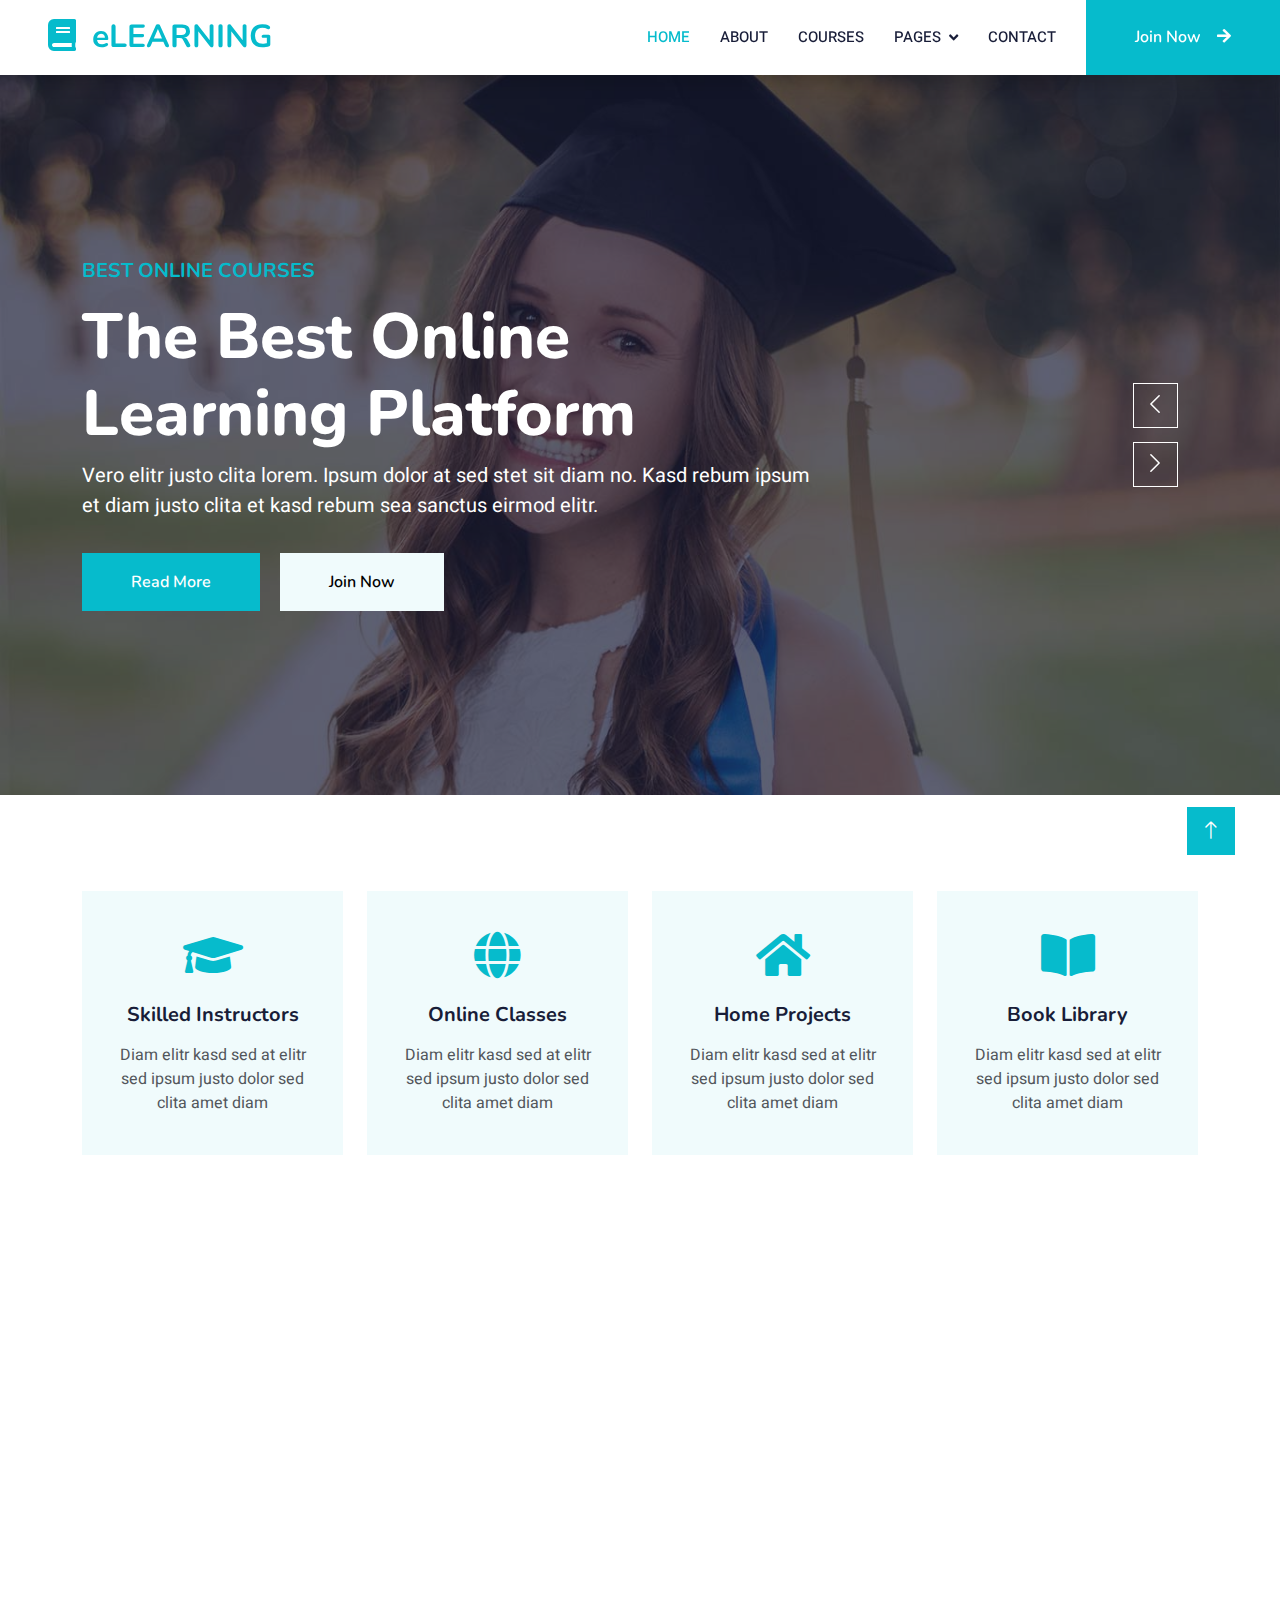
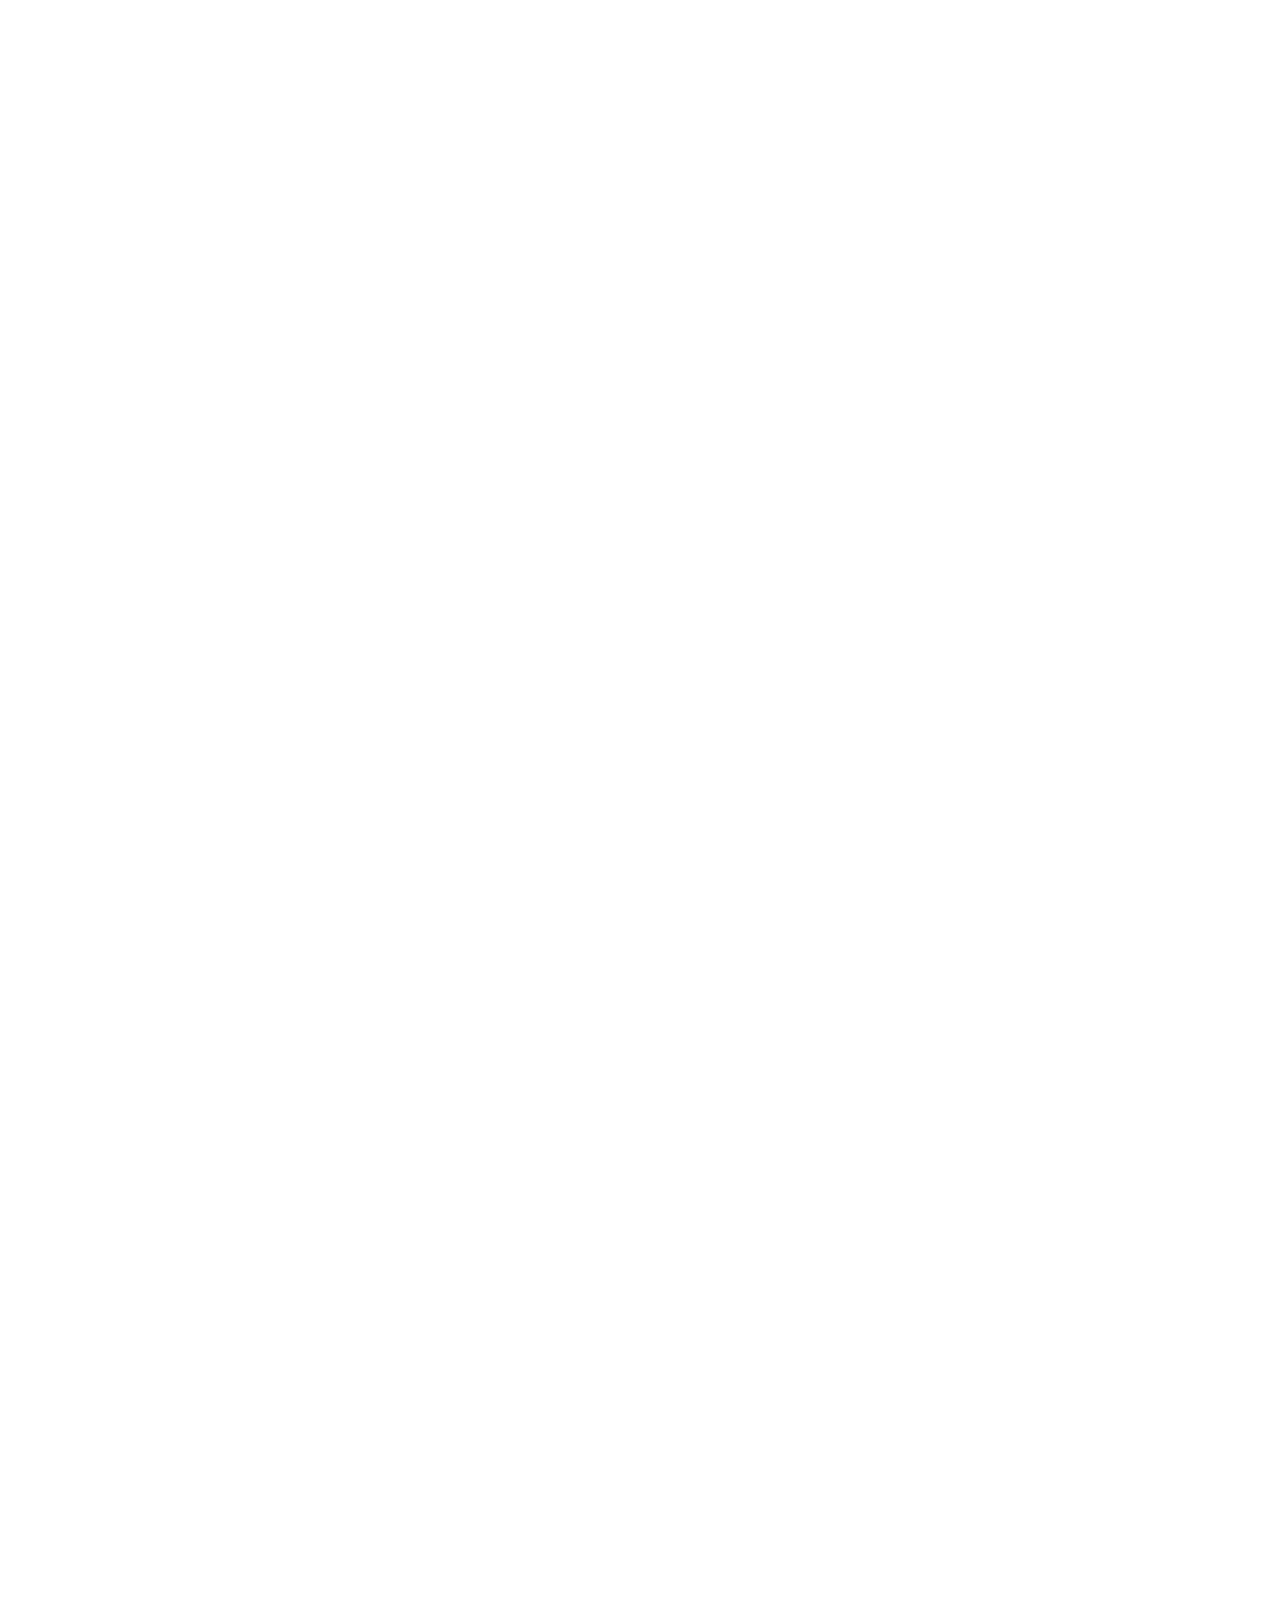
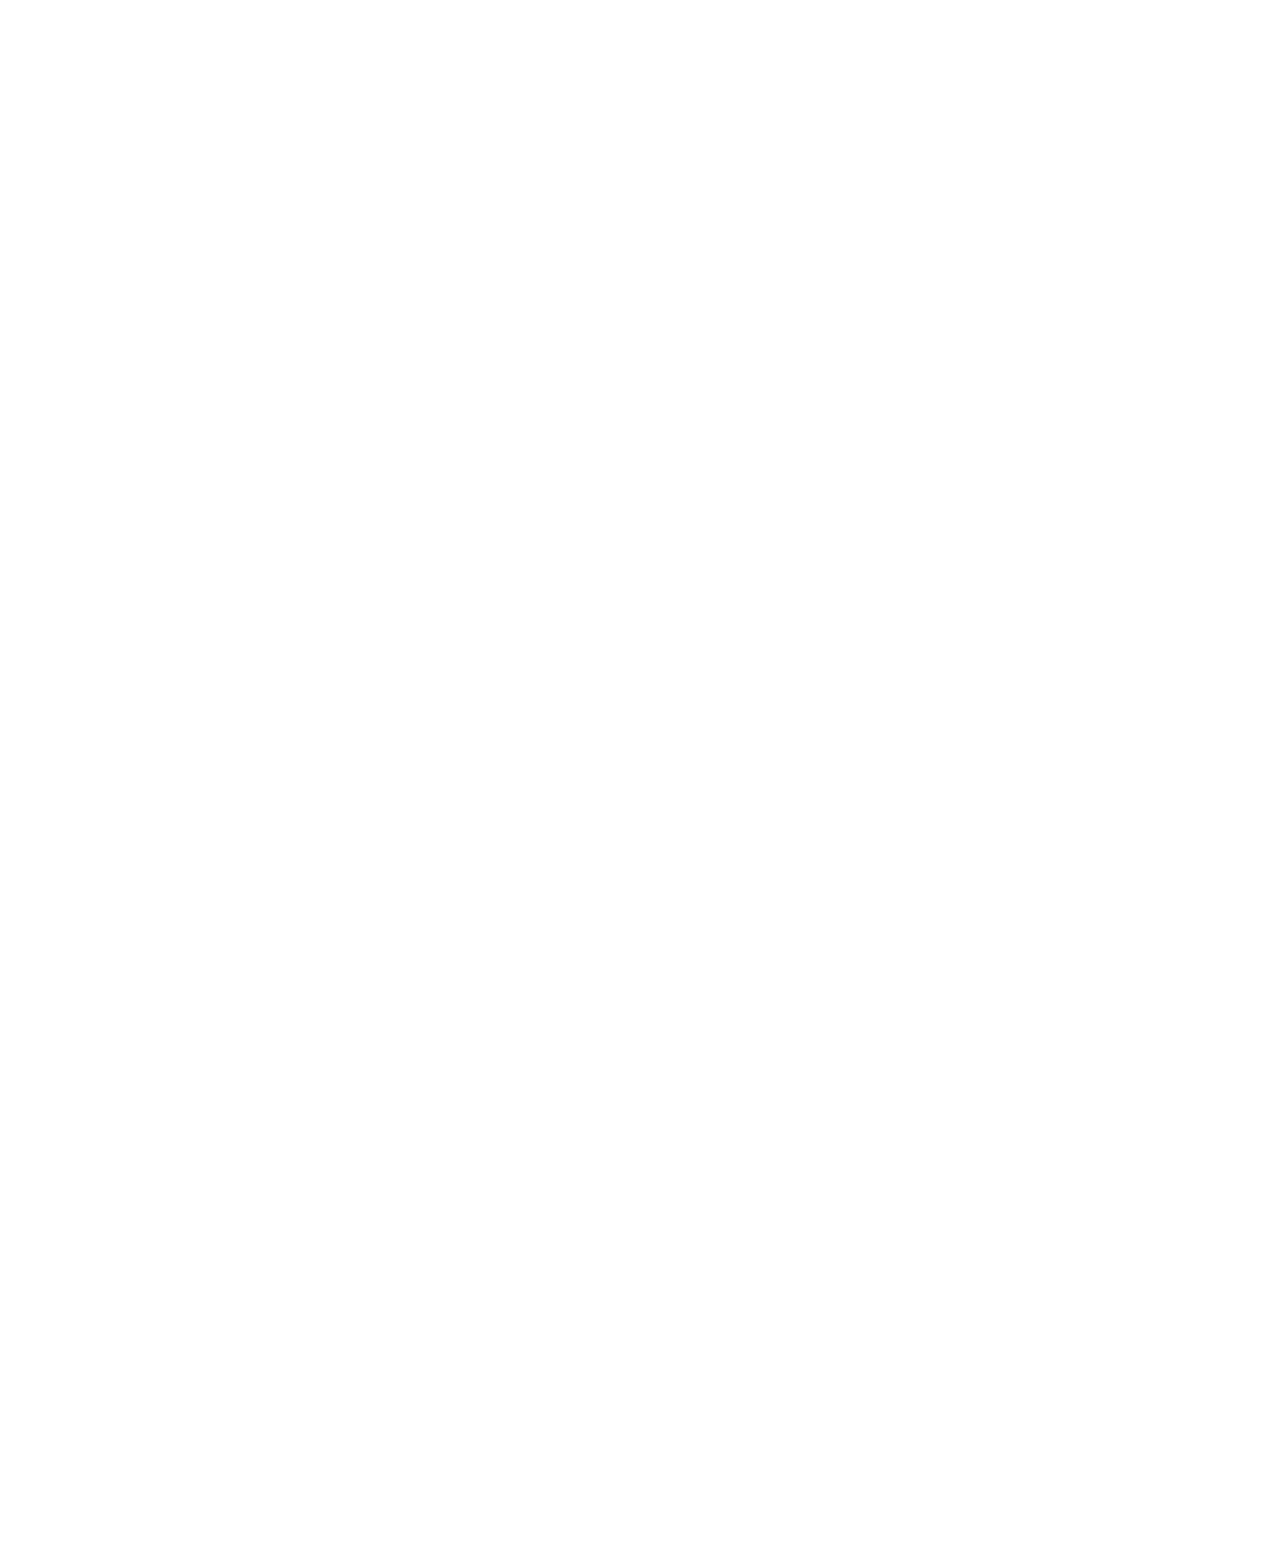
<file: www/Aula Virtual/index.html>
<!DOCTYPE html>
<html lang="en">

<head>
    <meta charset="utf-8">
    <title>eLEARNING - eLearning HTML Template</title>
    <meta content="width=device-width, initial-scale=1.0" name="viewport">
    <meta content="" name="keywords">
    <meta content="" name="description">

    <!-- Favicon -->
    <link href="img/favicon.ico" rel="icon">

    <!-- Google Web Fonts -->
    <link rel="preconnect" href="https://fonts.googleapis.com">
    <link rel="preconnect" href="https://fonts.gstatic.com" crossorigin>
    <link href="https://fonts.googleapis.com/css2?family=Heebo:wght@400;500;600&family=Nunito:wght@600;700;800&display=swap" rel="stylesheet">

    <!-- Icon Font Stylesheet -->
    <link href="https://cdnjs.cloudflare.com/ajax/libs/font-awesome/5.10.0/css/all.min.css" rel="stylesheet">
    <link href="https://cdn.jsdelivr.net/npm/bootstrap-icons@1.4.1/font/bootstrap-icons.css" rel="stylesheet">

    <!-- Libraries Stylesheet -->
    <link href="lib/animate/animate.min.css" rel="stylesheet">
    <link href="lib/owlcarousel/assets/owl.carousel.min.css" rel="stylesheet">

    <!-- Customized Bootstrap Stylesheet -->
    <link href="css/bootstrap.min.css" rel="stylesheet">

    <!-- Template Stylesheet -->
    <link href="css/style.css" rel="stylesheet">
</head>

<body>
    <!-- Spinner Start -->
    <div id="spinner" class="show bg-white position-fixed translate-middle w-100 vh-100 top-50 start-50 d-flex align-items-center justify-content-center">
        <div class="spinner-border text-primary" style="width: 3rem; height: 3rem;" role="status">
            <span class="sr-only">Loading...</span>
        </div>
    </div>
    <!-- Spinner End -->


    <!-- Navbar Start -->
    <nav class="navbar navbar-expand-lg bg-white navbar-light shadow sticky-top p-0">
        <a href="index.html" class="navbar-brand d-flex align-items-center px-4 px-lg-5">
            <h2 class="m-0 text-primary"><i class="fa fa-book me-3"></i>eLEARNING</h2>
        </a>
        <button type="button" class="navbar-toggler me-4" data-bs-toggle="collapse" data-bs-target="#navbarCollapse">
            <span class="navbar-toggler-icon"></span>
        </button>
        <div class="collapse navbar-collapse" id="navbarCollapse">
            <div class="navbar-nav ms-auto p-4 p-lg-0">
                <a href="index.html" class="nav-item nav-link active">Home</a>
                <a href="about.html" class="nav-item nav-link">About</a>
                <a href="courses.html" class="nav-item nav-link">Courses</a>
                <div class="nav-item dropdown">
                    <a href="#" class="nav-link dropdown-toggle" data-bs-toggle="dropdown">Pages</a>
                    <div class="dropdown-menu fade-down m-0">
                        <a href="team.html" class="dropdown-item">Our Team</a>
                        <a href="testimonial.html" class="dropdown-item">Testimonial</a>
                        <a href="404.html" class="dropdown-item">404 Page</a>
                    </div>
                </div>
                <a href="contact.html" class="nav-item nav-link">Contact</a>
            </div>
            <a href="" class="btn btn-primary py-4 px-lg-5 d-none d-lg-block">Join Now<i class="fa fa-arrow-right ms-3"></i></a>
        </div>
    </nav>
    <!-- Navbar End -->


    <!-- Carousel Start -->
    <div class="container-fluid p-0 mb-5">
        <div class="owl-carousel header-carousel position-relative">
            <div class="owl-carousel-item position-relative">
                <img class="img-fluid" src="img/carousel-1.jpg" alt="">
                <div class="position-absolute top-0 start-0 w-100 h-100 d-flex align-items-center" style="background: rgba(24, 29, 56, .7);">
                    <div class="container">
                        <div class="row justify-content-start">
                            <div class="col-sm-10 col-lg-8">
                                <h5 class="text-primary text-uppercase mb-3 animated slideInDown">Best Online Courses</h5>
                                <h1 class="display-3 text-white animated slideInDown">The Best Online Learning Platform</h1>
                                <p class="fs-5 text-white mb-4 pb-2">Vero elitr justo clita lorem. Ipsum dolor at sed stet sit diam no. Kasd rebum ipsum et diam justo clita et kasd rebum sea sanctus eirmod elitr.</p>
                                <a href="" class="btn btn-primary py-md-3 px-md-5 me-3 animated slideInLeft">Read More</a>
                                <a href="" class="btn btn-light py-md-3 px-md-5 animated slideInRight">Join Now</a>
                            </div>
                        </div>
                    </div>
                </div>
            </div>
            <div class="owl-carousel-item position-relative">
                <img class="img-fluid" src="img/carousel-2.jpg" alt="">
                <div class="position-absolute top-0 start-0 w-100 h-100 d-flex align-items-center" style="background: rgba(24, 29, 56, .7);">
                    <div class="container">
                        <div class="row justify-content-start">
                            <div class="col-sm-10 col-lg-8">
                                <h5 class="text-primary text-uppercase mb-3 animated slideInDown">Best Online Courses</h5>
                                <h1 class="display-3 text-white animated slideInDown">Get Educated Online From Your Home</h1>
                                <p class="fs-5 text-white mb-4 pb-2">Vero elitr justo clita lorem. Ipsum dolor at sed stet sit diam no. Kasd rebum ipsum et diam justo clita et kasd rebum sea sanctus eirmod elitr.</p>
                                <a href="" class="btn btn-primary py-md-3 px-md-5 me-3 animated slideInLeft">Read More</a>
                                <a href="" class="btn btn-light py-md-3 px-md-5 animated slideInRight">Join Now</a>
                            </div>
                        </div>
                    </div>
                </div>
            </div>
        </div>
    </div>
    <!-- Carousel End -->


    <!-- Service Start -->
    <div class="container-xxl py-5">
        <div class="container">
            <div class="row g-4">
                <div class="col-lg-3 col-sm-6 wow fadeInUp" data-wow-delay="0.1s">
                    <div class="service-item text-center pt-3">
                        <div class="p-4">
                            <i class="fa fa-3x fa-graduation-cap text-primary mb-4"></i>
                            <h5 class="mb-3">Skilled Instructors</h5>
                            <p>Diam elitr kasd sed at elitr sed ipsum justo dolor sed clita amet diam</p>
                        </div>
                    </div>
                </div>
                <div class="col-lg-3 col-sm-6 wow fadeInUp" data-wow-delay="0.3s">
                    <div class="service-item text-center pt-3">
                        <div class="p-4">
                            <i class="fa fa-3x fa-globe text-primary mb-4"></i>
                            <h5 class="mb-3">Online Classes</h5>
                            <p>Diam elitr kasd sed at elitr sed ipsum justo dolor sed clita amet diam</p>
                        </div>
                    </div>
                </div>
                <div class="col-lg-3 col-sm-6 wow fadeInUp" data-wow-delay="0.5s">
                    <div class="service-item text-center pt-3">
                        <div class="p-4">
                            <i class="fa fa-3x fa-home text-primary mb-4"></i>
                            <h5 class="mb-3">Home Projects</h5>
                            <p>Diam elitr kasd sed at elitr sed ipsum justo dolor sed clita amet diam</p>
                        </div>
                    </div>
                </div>
                <div class="col-lg-3 col-sm-6 wow fadeInUp" data-wow-delay="0.7s">
                    <div class="service-item text-center pt-3">
                        <div class="p-4">
                            <i class="fa fa-3x fa-book-open text-primary mb-4"></i>
                            <h5 class="mb-3">Book Library</h5>
                            <p>Diam elitr kasd sed at elitr sed ipsum justo dolor sed clita amet diam</p>
                        </div>
                    </div>
                </div>
            </div>
        </div>
    </div>
    <!-- Service End -->


    <!-- About Start -->
    <div class="container-xxl py-5">
        <div class="container">
            <div class="row g-5">
                <div class="col-lg-6 wow fadeInUp" data-wow-delay="0.1s" style="min-height: 400px;">
                    <div class="position-relative h-100">
                        <img class="img-fluid position-absolute w-100 h-100" src="img/about.jpg" alt="" style="object-fit: cover;">
                    </div>
                </div>
                <div class="col-lg-6 wow fadeInUp" data-wow-delay="0.3s">
                    <h6 class="section-title bg-white text-start text-primary pe-3">About Us</h6>
                    <h1 class="mb-4">Welcome to eLEARNING</h1>
                    <p class="mb-4">Tempor erat elitr rebum at clita. Diam dolor diam ipsum sit. Aliqu diam amet diam et eos. Clita erat ipsum et lorem et sit.</p>
                    <p class="mb-4">Tempor erat elitr rebum at clita. Diam dolor diam ipsum sit. Aliqu diam amet diam et eos. Clita erat ipsum et lorem et sit, sed stet lorem sit clita duo justo magna dolore erat amet</p>
                    <div class="row gy-2 gx-4 mb-4">
                        <div class="col-sm-6">
                            <p class="mb-0"><i class="fa fa-arrow-right text-primary me-2"></i>Skilled Instructors</p>
                        </div>
                        <div class="col-sm-6">
                            <p class="mb-0"><i class="fa fa-arrow-right text-primary me-2"></i>Online Classes</p>
                        </div>
                        <div class="col-sm-6">
                            <p class="mb-0"><i class="fa fa-arrow-right text-primary me-2"></i>International Certificate</p>
                        </div>
                        <div class="col-sm-6">
                            <p class="mb-0"><i class="fa fa-arrow-right text-primary me-2"></i>Skilled Instructors</p>
                        </div>
                        <div class="col-sm-6">
                            <p class="mb-0"><i class="fa fa-arrow-right text-primary me-2"></i>Online Classes</p>
                        </div>
                        <div class="col-sm-6">
                            <p class="mb-0"><i class="fa fa-arrow-right text-primary me-2"></i>International Certificate</p>
                        </div>
                    </div>
                    <a class="btn btn-primary py-3 px-5 mt-2" href="">Read More</a>
                </div>
            </div>
        </div>
    </div>
    <!-- About End -->


    <!-- Categories Start -->
    <div class="container-xxl py-5 category">
        <div class="container">
            <div class="text-center wow fadeInUp" data-wow-delay="0.1s">
                <h6 class="section-title bg-white text-center text-primary px-3">Categories</h6>
                <h1 class="mb-5">Courses Categories</h1>
            </div>
            <div class="row g-3">
                <div class="col-lg-7 col-md-6">
                    <div class="row g-3">
                        <div class="col-lg-12 col-md-12 wow zoomIn" data-wow-delay="0.1s">
                            <a class="position-relative d-block overflow-hidden" href="">
                                <img class="img-fluid" src="img/cat-1.jpg" alt="">
                                <div class="bg-white text-center position-absolute bottom-0 end-0 py-2 px-3" style="margin: 1px;">
                                    <h5 class="m-0">Web Design</h5>
                                    <small class="text-primary">49 Courses</small>
                                </div>
                            </a>
                        </div>
                        <div class="col-lg-6 col-md-12 wow zoomIn" data-wow-delay="0.3s">
                            <a class="position-relative d-block overflow-hidden" href="">
                                <img class="img-fluid" src="img/cat-2.jpg" alt="">
                                <div class="bg-white text-center position-absolute bottom-0 end-0 py-2 px-3" style="margin: 1px;">
                                    <h5 class="m-0">Graphic Design</h5>
                                    <small class="text-primary">49 Courses</small>
                                </div>
                            </a>
                        </div>
                        <div class="col-lg-6 col-md-12 wow zoomIn" data-wow-delay="0.5s">
                            <a class="position-relative d-block overflow-hidden" href="">
                                <img class="img-fluid" src="img/cat-3.jpg" alt="">
                                <div class="bg-white text-center position-absolute bottom-0 end-0 py-2 px-3" style="margin: 1px;">
                                    <h5 class="m-0">Video Editing</h5>
                                    <small class="text-primary">49 Courses</small>
                                </div>
                            </a>
                        </div>
                    </div>
                </div>
                <div class="col-lg-5 col-md-6 wow zoomIn" data-wow-delay="0.7s" style="min-height: 350px;">
                    <a class="position-relative d-block h-100 overflow-hidden" href="">
                        <img class="img-fluid position-absolute w-100 h-100" src="img/cat-4.jpg" alt="" style="object-fit: cover;">
                        <div class="bg-white text-center position-absolute bottom-0 end-0 py-2 px-3" style="margin:  1px;">
                            <h5 class="m-0">Online Marketing</h5>
                            <small class="text-primary">49 Courses</small>
                        </div>
                    </a>
                </div>
            </div>
        </div>
    </div>
    <!-- Categories Start -->


    <!-- Courses Start -->
    <div class="container-xxl py-5">
        <div class="container">
            <div class="text-center wow fadeInUp" data-wow-delay="0.1s">
                <h6 class="section-title bg-white text-center text-primary px-3">Courses</h6>
                <h1 class="mb-5">Popular Courses</h1>
            </div>
            <div class="row g-4 justify-content-center">
                <div class="col-lg-4 col-md-6 wow fadeInUp" data-wow-delay="0.1s">
                    <div class="course-item bg-light">
                        <div class="position-relative overflow-hidden">
                            <img class="img-fluid" src="img/course-1.jpg" alt="">
                            <div class="w-100 d-flex justify-content-center position-absolute bottom-0 start-0 mb-4">
                                <a href="#" class="flex-shrink-0 btn btn-sm btn-primary px-3 border-end" style="border-radius: 30px 0 0 30px;">Read More</a>
                                <a href="#" class="flex-shrink-0 btn btn-sm btn-primary px-3" style="border-radius: 0 30px 30px 0;">Join Now</a>
                            </div>
                        </div>
                        <div class="text-center p-4 pb-0">
                            <h3 class="mb-0">$149.00</h3>
                            <div class="mb-3">
                                <small class="fa fa-star text-primary"></small>
                                <small class="fa fa-star text-primary"></small>
                                <small class="fa fa-star text-primary"></small>
                                <small class="fa fa-star text-primary"></small>
                                <small class="fa fa-star text-primary"></small>
                                <small>(123)</small>
                            </div>
                            <h5 class="mb-4">Web Design & Development Course for Beginners</h5>
                        </div>
                        <div class="d-flex border-top">
                            <small class="flex-fill text-center border-end py-2"><i class="fa fa-user-tie text-primary me-2"></i>John Doe</small>
                            <small class="flex-fill text-center border-end py-2"><i class="fa fa-clock text-primary me-2"></i>1.49 Hrs</small>
                            <small class="flex-fill text-center py-2"><i class="fa fa-user text-primary me-2"></i>30 Students</small>
                        </div>
                    </div>
                </div>
                <div class="col-lg-4 col-md-6 wow fadeInUp" data-wow-delay="0.3s">
                    <div class="course-item bg-light">
                        <div class="position-relative overflow-hidden">
                            <img class="img-fluid" src="img/course-2.jpg" alt="">
                            <div class="w-100 d-flex justify-content-center position-absolute bottom-0 start-0 mb-4">
                                <a href="#" class="flex-shrink-0 btn btn-sm btn-primary px-3 border-end" style="border-radius: 30px 0 0 30px;">Read More</a>
                                <a href="#" class="flex-shrink-0 btn btn-sm btn-primary px-3" style="border-radius: 0 30px 30px 0;">Join Now</a>
                            </div>
                        </div>
                        <div class="text-center p-4 pb-0">
                            <h3 class="mb-0">$149.00</h3>
                            <div class="mb-3">
                                <small class="fa fa-star text-primary"></small>
                                <small class="fa fa-star text-primary"></small>
                                <small class="fa fa-star text-primary"></small>
                                <small class="fa fa-star text-primary"></small>
                                <small class="fa fa-star text-primary"></small>
                                <small>(123)</small>
                            </div>
                            <h5 class="mb-4">Web Design & Development Course for Beginners</h5>
                        </div>
                        <div class="d-flex border-top">
                            <small class="flex-fill text-center border-end py-2"><i class="fa fa-user-tie text-primary me-2"></i>John Doe</small>
                            <small class="flex-fill text-center border-end py-2"><i class="fa fa-clock text-primary me-2"></i>1.49 Hrs</small>
                            <small class="flex-fill text-center py-2"><i class="fa fa-user text-primary me-2"></i>30 Students</small>
                        </div>
                    </div>
                </div>
                <div class="col-lg-4 col-md-6 wow fadeInUp" data-wow-delay="0.5s">
                    <div class="course-item bg-light">
                        <div class="position-relative overflow-hidden">
                            <img class="img-fluid" src="img/course-3.jpg" alt="">
                            <div class="w-100 d-flex justify-content-center position-absolute bottom-0 start-0 mb-4">
                                <a href="#" class="flex-shrink-0 btn btn-sm btn-primary px-3 border-end" style="border-radius: 30px 0 0 30px;">Read More</a>
                                <a href="#" class="flex-shrink-0 btn btn-sm btn-primary px-3" style="border-radius: 0 30px 30px 0;">Join Now</a>
                            </div>
                        </div>
                        <div class="text-center p-4 pb-0">
                            <h3 class="mb-0">$149.00</h3>
                            <div class="mb-3">
                                <small class="fa fa-star text-primary"></small>
                                <small class="fa fa-star text-primary"></small>
                                <small class="fa fa-star text-primary"></small>
                                <small class="fa fa-star text-primary"></small>
                                <small class="fa fa-star text-primary"></small>
                                <small>(123)</small>
                            </div>
                            <h5 class="mb-4">Web Design & Development Course for Beginners</h5>
                        </div>
                        <div class="d-flex border-top">
                            <small class="flex-fill text-center border-end py-2"><i class="fa fa-user-tie text-primary me-2"></i>John Doe</small>
                            <small class="flex-fill text-center border-end py-2"><i class="fa fa-clock text-primary me-2"></i>1.49 Hrs</small>
                            <small class="flex-fill text-center py-2"><i class="fa fa-user text-primary me-2"></i>30 Students</small>
                        </div>
                    </div>
                </div>
            </div>
        </div>
    </div>
    <!-- Courses End -->


    <!-- Team Start -->
    <div class="container-xxl py-5">
        <div class="container">
            <div class="text-center wow fadeInUp" data-wow-delay="0.1s">
                <h6 class="section-title bg-white text-center text-primary px-3">Instructors</h6>
                <h1 class="mb-5">Expert Instructors</h1>
            </div>
            <div class="row g-4">
                <div class="col-lg-3 col-md-6 wow fadeInUp" data-wow-delay="0.1s">
                    <div class="team-item bg-light">
                        <div class="overflow-hidden">
                            <img class="img-fluid" src="img/team-1.jpg" alt="">
                        </div>
                        <div class="position-relative d-flex justify-content-center" style="margin-top: -23px;">
                            <div class="bg-light d-flex justify-content-center pt-2 px-1">
                                <a class="btn btn-sm-square btn-primary mx-1" href=""><i class="fab fa-facebook-f"></i></a>
                                <a class="btn btn-sm-square btn-primary mx-1" href=""><i class="fab fa-twitter"></i></a>
                                <a class="btn btn-sm-square btn-primary mx-1" href=""><i class="fab fa-instagram"></i></a>
                            </div>
                        </div>
                        <div class="text-center p-4">
                            <h5 class="mb-0">Instructor Name</h5>
                            <small>Designation</small>
                        </div>
                    </div>
                </div>
                <div class="col-lg-3 col-md-6 wow fadeInUp" data-wow-delay="0.3s">
                    <div class="team-item bg-light">
                        <div class="overflow-hidden">
                            <img class="img-fluid" src="img/team-2.jpg" alt="">
                        </div>
                        <div class="position-relative d-flex justify-content-center" style="margin-top: -23px;">
                            <div class="bg-light d-flex justify-content-center pt-2 px-1">
                                <a class="btn btn-sm-square btn-primary mx-1" href=""><i class="fab fa-facebook-f"></i></a>
                                <a class="btn btn-sm-square btn-primary mx-1" href=""><i class="fab fa-twitter"></i></a>
                                <a class="btn btn-sm-square btn-primary mx-1" href=""><i class="fab fa-instagram"></i></a>
                            </div>
                        </div>
                        <div class="text-center p-4">
                            <h5 class="mb-0">Instructor Name</h5>
                            <small>Designation</small>
                        </div>
                    </div>
                </div>
                <div class="col-lg-3 col-md-6 wow fadeInUp" data-wow-delay="0.5s">
                    <div class="team-item bg-light">
                        <div class="overflow-hidden">
                            <img class="img-fluid" src="img/team-3.jpg" alt="">
                        </div>
                        <div class="position-relative d-flex justify-content-center" style="margin-top: -23px;">
                            <div class="bg-light d-flex justify-content-center pt-2 px-1">
                                <a class="btn btn-sm-square btn-primary mx-1" href=""><i class="fab fa-facebook-f"></i></a>
                                <a class="btn btn-sm-square btn-primary mx-1" href=""><i class="fab fa-twitter"></i></a>
                                <a class="btn btn-sm-square btn-primary mx-1" href=""><i class="fab fa-instagram"></i></a>
                            </div>
                        </div>
                        <div class="text-center p-4">
                            <h5 class="mb-0">Instructor Name</h5>
                            <small>Designation</small>
                        </div>
                    </div>
                </div>
                <div class="col-lg-3 col-md-6 wow fadeInUp" data-wow-delay="0.7s">
                    <div class="team-item bg-light">
                        <div class="overflow-hidden">
                            <img class="img-fluid" src="img/team-4.jpg" alt="">
                        </div>
                        <div class="position-relative d-flex justify-content-center" style="margin-top: -23px;">
                            <div class="bg-light d-flex justify-content-center pt-2 px-1">
                                <a class="btn btn-sm-square btn-primary mx-1" href=""><i class="fab fa-facebook-f"></i></a>
                                <a class="btn btn-sm-square btn-primary mx-1" href=""><i class="fab fa-twitter"></i></a>
                                <a class="btn btn-sm-square btn-primary mx-1" href=""><i class="fab fa-instagram"></i></a>
                            </div>
                        </div>
                        <div class="text-center p-4">
                            <h5 class="mb-0">Instructor Name</h5>
                            <small>Designation</small>
                        </div>
                    </div>
                </div>
            </div>
        </div>
    </div>
    <!-- Team End -->


    <!-- Testimonial Start -->
    <div class="container-xxl py-5 wow fadeInUp" data-wow-delay="0.1s">
        <div class="container">
            <div class="text-center">
                <h6 class="section-title bg-white text-center text-primary px-3">Testimonial</h6>
                <h1 class="mb-5">Our Students Say!</h1>
            </div>
            <div class="owl-carousel testimonial-carousel position-relative">
                <div class="testimonial-item text-center">
                    <img class="border rounded-circle p-2 mx-auto mb-3" src="img/testimonial-1.jpg" style="width: 80px; height: 80px;">
                    <h5 class="mb-0">Client Name</h5>
                    <p>Profession</p>
                    <div class="testimonial-text bg-light text-center p-4">
                    <p class="mb-0">Tempor erat elitr rebum at clita. Diam dolor diam ipsum sit diam amet diam et eos. Clita erat ipsum et lorem et sit.</p>
                    </div>
                </div>
                <div class="testimonial-item text-center">
                    <img class="border rounded-circle p-2 mx-auto mb-3" src="img/testimonial-2.jpg" style="width: 80px; height: 80px;">
                    <h5 class="mb-0">Client Name</h5>
                    <p>Profession</p>
                    <div class="testimonial-text bg-light text-center p-4">
                    <p class="mb-0">Tempor erat elitr rebum at clita. Diam dolor diam ipsum sit diam amet diam et eos. Clita erat ipsum et lorem et sit.</p>
                    </div>
                </div>
                <div class="testimonial-item text-center">
                    <img class="border rounded-circle p-2 mx-auto mb-3" src="img/testimonial-3.jpg" style="width: 80px; height: 80px;">
                    <h5 class="mb-0">Client Name</h5>
                    <p>Profession</p>
                    <div class="testimonial-text bg-light text-center p-4">
                    <p class="mb-0">Tempor erat elitr rebum at clita. Diam dolor diam ipsum sit diam amet diam et eos. Clita erat ipsum et lorem et sit.</p>
                    </div>
                </div>
                <div class="testimonial-item text-center">
                    <img class="border rounded-circle p-2 mx-auto mb-3" src="img/testimonial-4.jpg" style="width: 80px; height: 80px;">
                    <h5 class="mb-0">Client Name</h5>
                    <p>Profession</p>
                    <div class="testimonial-text bg-light text-center p-4">
                    <p class="mb-0">Tempor erat elitr rebum at clita. Diam dolor diam ipsum sit diam amet diam et eos. Clita erat ipsum et lorem et sit.</p>
                    </div>
                </div>
            </div>
        </div>
    </div>
    <!-- Testimonial End -->
        

    <!-- Footer Start -->
    <div class="container-fluid bg-dark text-light footer pt-5 mt-5 wow fadeIn" data-wow-delay="0.1s">
        <div class="container py-5">
            <div class="row g-5">
                <div class="col-lg-3 col-md-6">
                    <h4 class="text-white mb-3">Quick Link</h4>
                    <a class="btn btn-link" href="">About Us</a>
                    <a class="btn btn-link" href="">Contact Us</a>
                    <a class="btn btn-link" href="">Privacy Policy</a>
                    <a class="btn btn-link" href="">Terms & Condition</a>
                    <a class="btn btn-link" href="">FAQs & Help</a>
                </div>
                <div class="col-lg-3 col-md-6">
                    <h4 class="text-white mb-3">Contact</h4>
                    <p class="mb-2"><i class="fa fa-map-marker-alt me-3"></i>123 Street, New York, USA</p>
                    <p class="mb-2"><i class="fa fa-phone-alt me-3"></i>+012 345 67890</p>
                    <p class="mb-2"><i class="fa fa-envelope me-3"></i>info@example.com</p>
                    <div class="d-flex pt-2">
                        <a class="btn btn-outline-light btn-social" href=""><i class="fab fa-twitter"></i></a>
                        <a class="btn btn-outline-light btn-social" href=""><i class="fab fa-facebook-f"></i></a>
                        <a class="btn btn-outline-light btn-social" href=""><i class="fab fa-youtube"></i></a>
                        <a class="btn btn-outline-light btn-social" href=""><i class="fab fa-linkedin-in"></i></a>
                    </div>
                </div>
                <div class="col-lg-3 col-md-6">
                    <h4 class="text-white mb-3">Gallery</h4>
                    <div class="row g-2 pt-2">
                        <div class="col-4">
                            <img class="img-fluid bg-light p-1" src="img/course-1.jpg" alt="">
                        </div>
                        <div class="col-4">
                            <img class="img-fluid bg-light p-1" src="img/course-2.jpg" alt="">
                        </div>
                        <div class="col-4">
                            <img class="img-fluid bg-light p-1" src="img/course-3.jpg" alt="">
                        </div>
                        <div class="col-4">
                            <img class="img-fluid bg-light p-1" src="img/course-2.jpg" alt="">
                        </div>
                        <div class="col-4">
                            <img class="img-fluid bg-light p-1" src="img/course-3.jpg" alt="">
                        </div>
                        <div class="col-4">
                            <img class="img-fluid bg-light p-1" src="img/course-1.jpg" alt="">
                        </div>
                    </div>
                </div>
                <div class="col-lg-3 col-md-6">
                    <h4 class="text-white mb-3">Newsletter</h4>
                    <p>Dolor amet sit justo amet elitr clita ipsum elitr est.</p>
                    <div class="position-relative mx-auto" style="max-width: 400px;">
                        <input class="form-control border-0 w-100 py-3 ps-4 pe-5" type="text" placeholder="Your email">
                        <button type="button" class="btn btn-primary py-2 position-absolute top-0 end-0 mt-2 me-2">SignUp</button>
                    </div>
                </div>
            </div>
        </div>
        <div class="container">
            <div class="copyright">
                <div class="row">
                    <div class="col-md-6 text-center text-md-start mb-3 mb-md-0">
                        &copy; <a class="border-bottom" href="#">Your Site Name</a>, All Right Reserved.

                        <!--/*** This template is free as long as you keep the footer author’s credit link/attribution link/backlink. If you'd like to use the template without the footer author’s credit link/attribution link/backlink, you can purchase the Credit Removal License from "https://htmlcodex.com/credit-removal". Thank you for your support. ***/-->
                        Designed By <a class="border-bottom" href="https://htmlcodex.com">HTML Codex</a><br><br>
                        Distributed By <a class="border-bottom" href="https://themewagon.com">ThemeWagon</a>
                    </div>
                    <div class="col-md-6 text-center text-md-end">
                        <div class="footer-menu">
                            <a href="">Home</a>
                            <a href="">Cookies</a>
                            <a href="">Help</a>
                            <a href="">FQAs</a>
                        </div>
                    </div>
                </div>
            </div>
        </div>
    </div>
    <!-- Footer End -->


    <!-- Back to Top -->
    <a href="#" class="btn btn-lg btn-primary btn-lg-square back-to-top"><i class="bi bi-arrow-up"></i></a>


    <!-- JavaScript Libraries -->
    <script src="https://code.jquery.com/jquery-3.4.1.min.js"></script>
    <script src="https://cdn.jsdelivr.net/npm/bootstrap@5.0.0/dist/js/bootstrap.bundle.min.js"></script>
    <script src="lib/wow/wow.min.js"></script>
    <script src="lib/easing/easing.min.js"></script>
    <script src="lib/waypoints/waypoints.min.js"></script>
    <script src="lib/owlcarousel/owl.carousel.min.js"></script>

    <!-- Template Javascript -->
    <script src="js/main.js"></script>
</body>

</html>
</file>
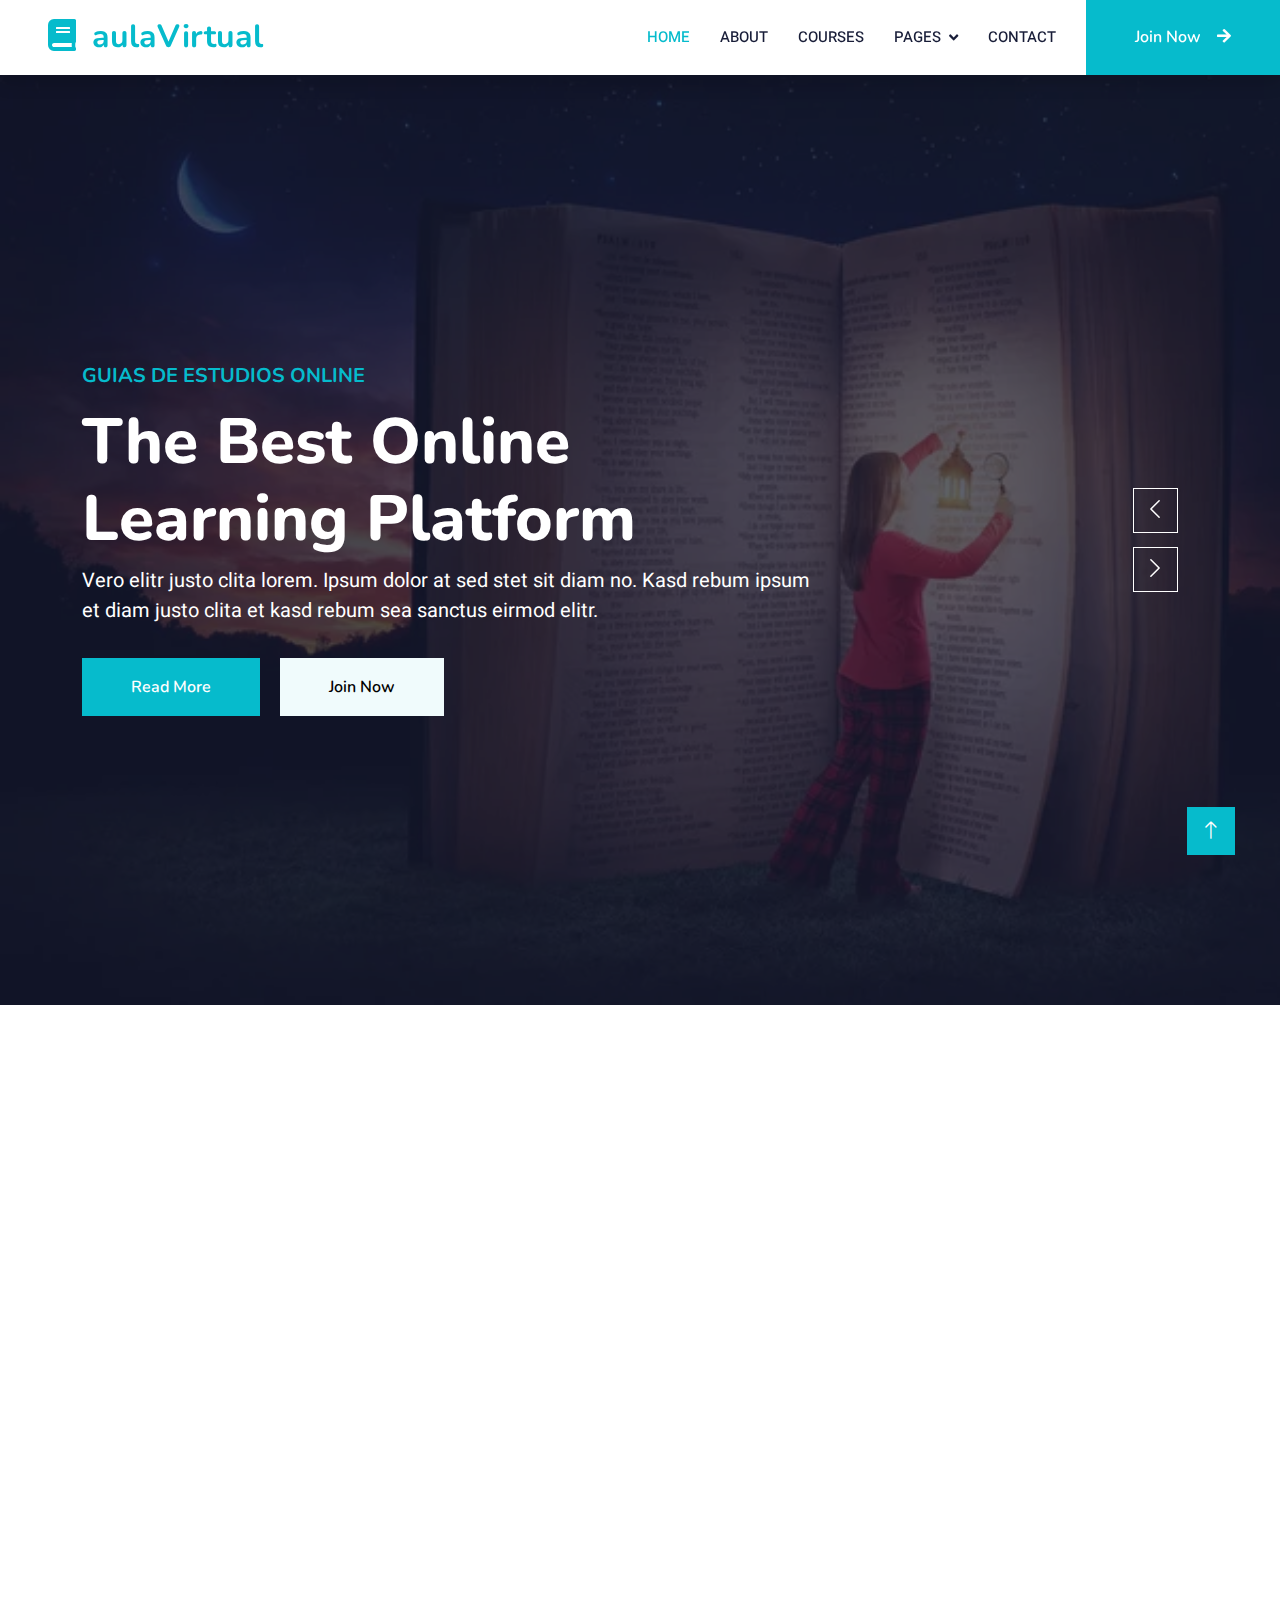
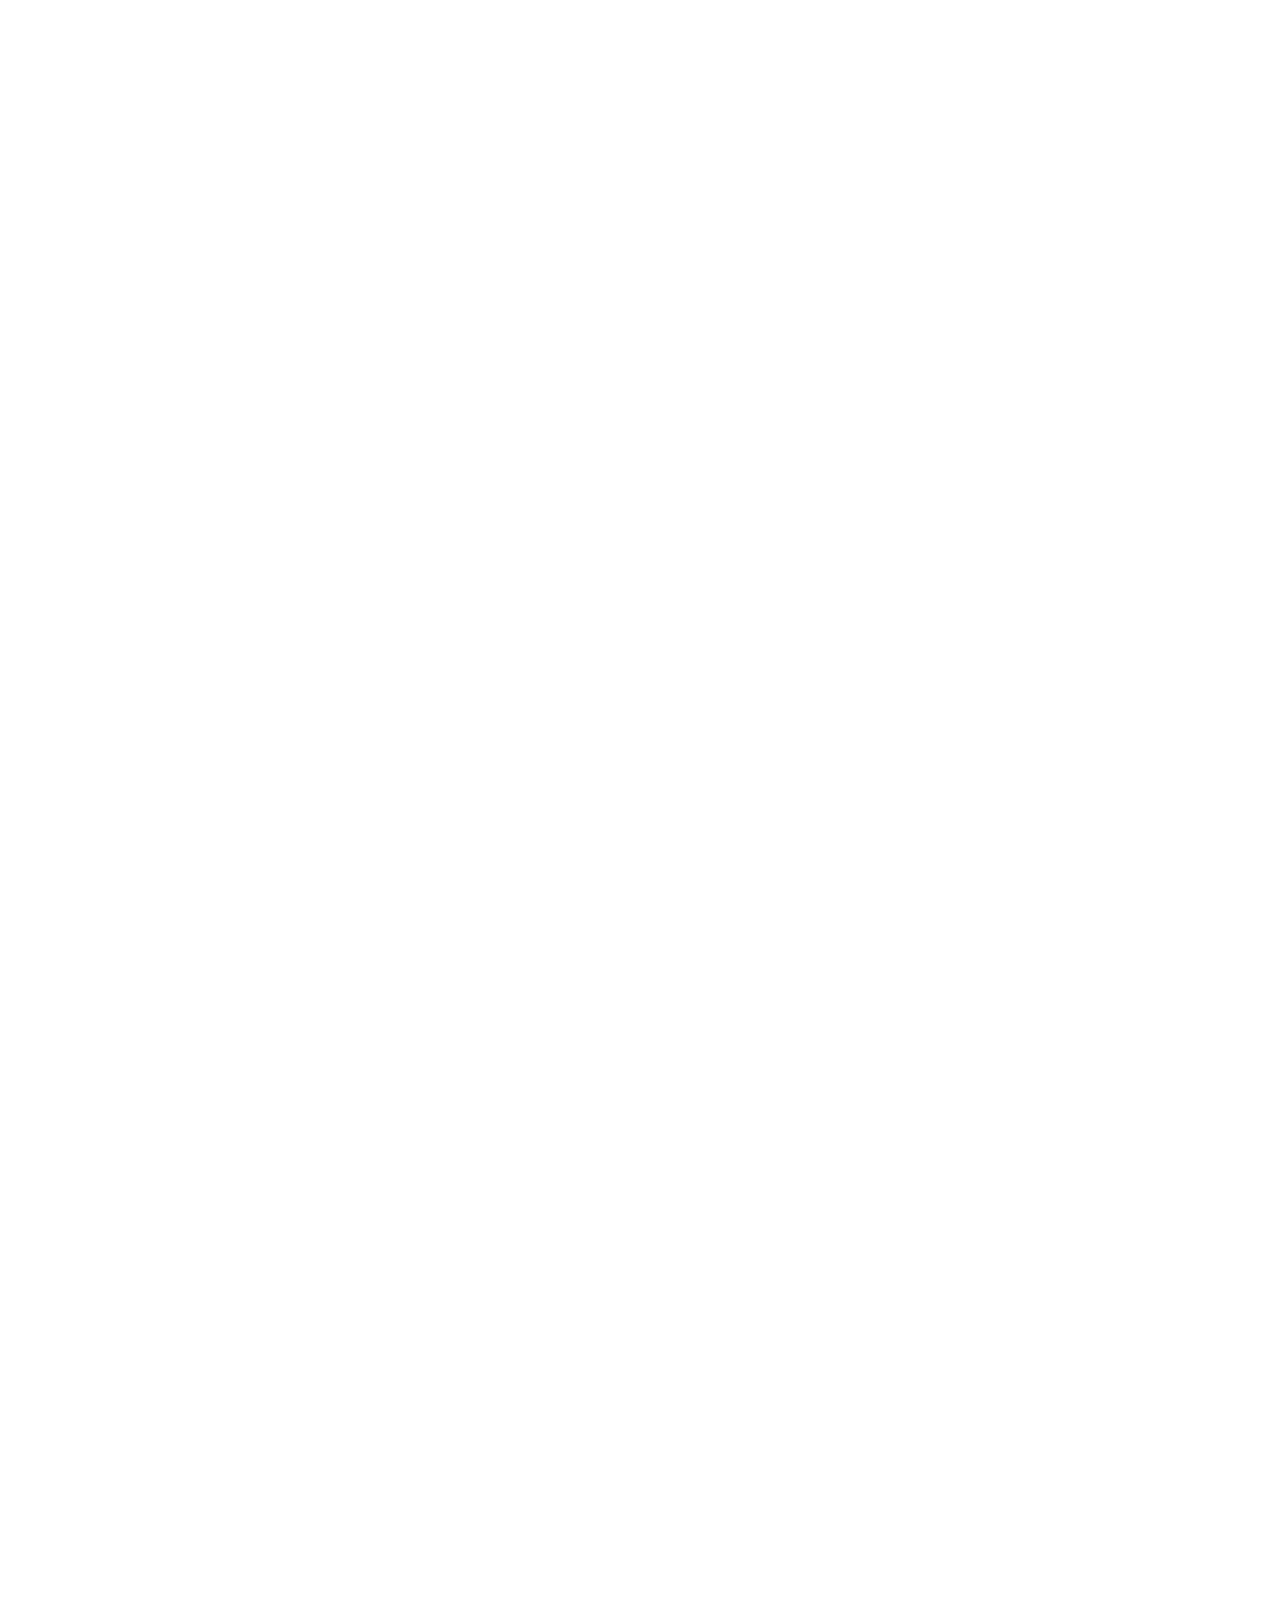
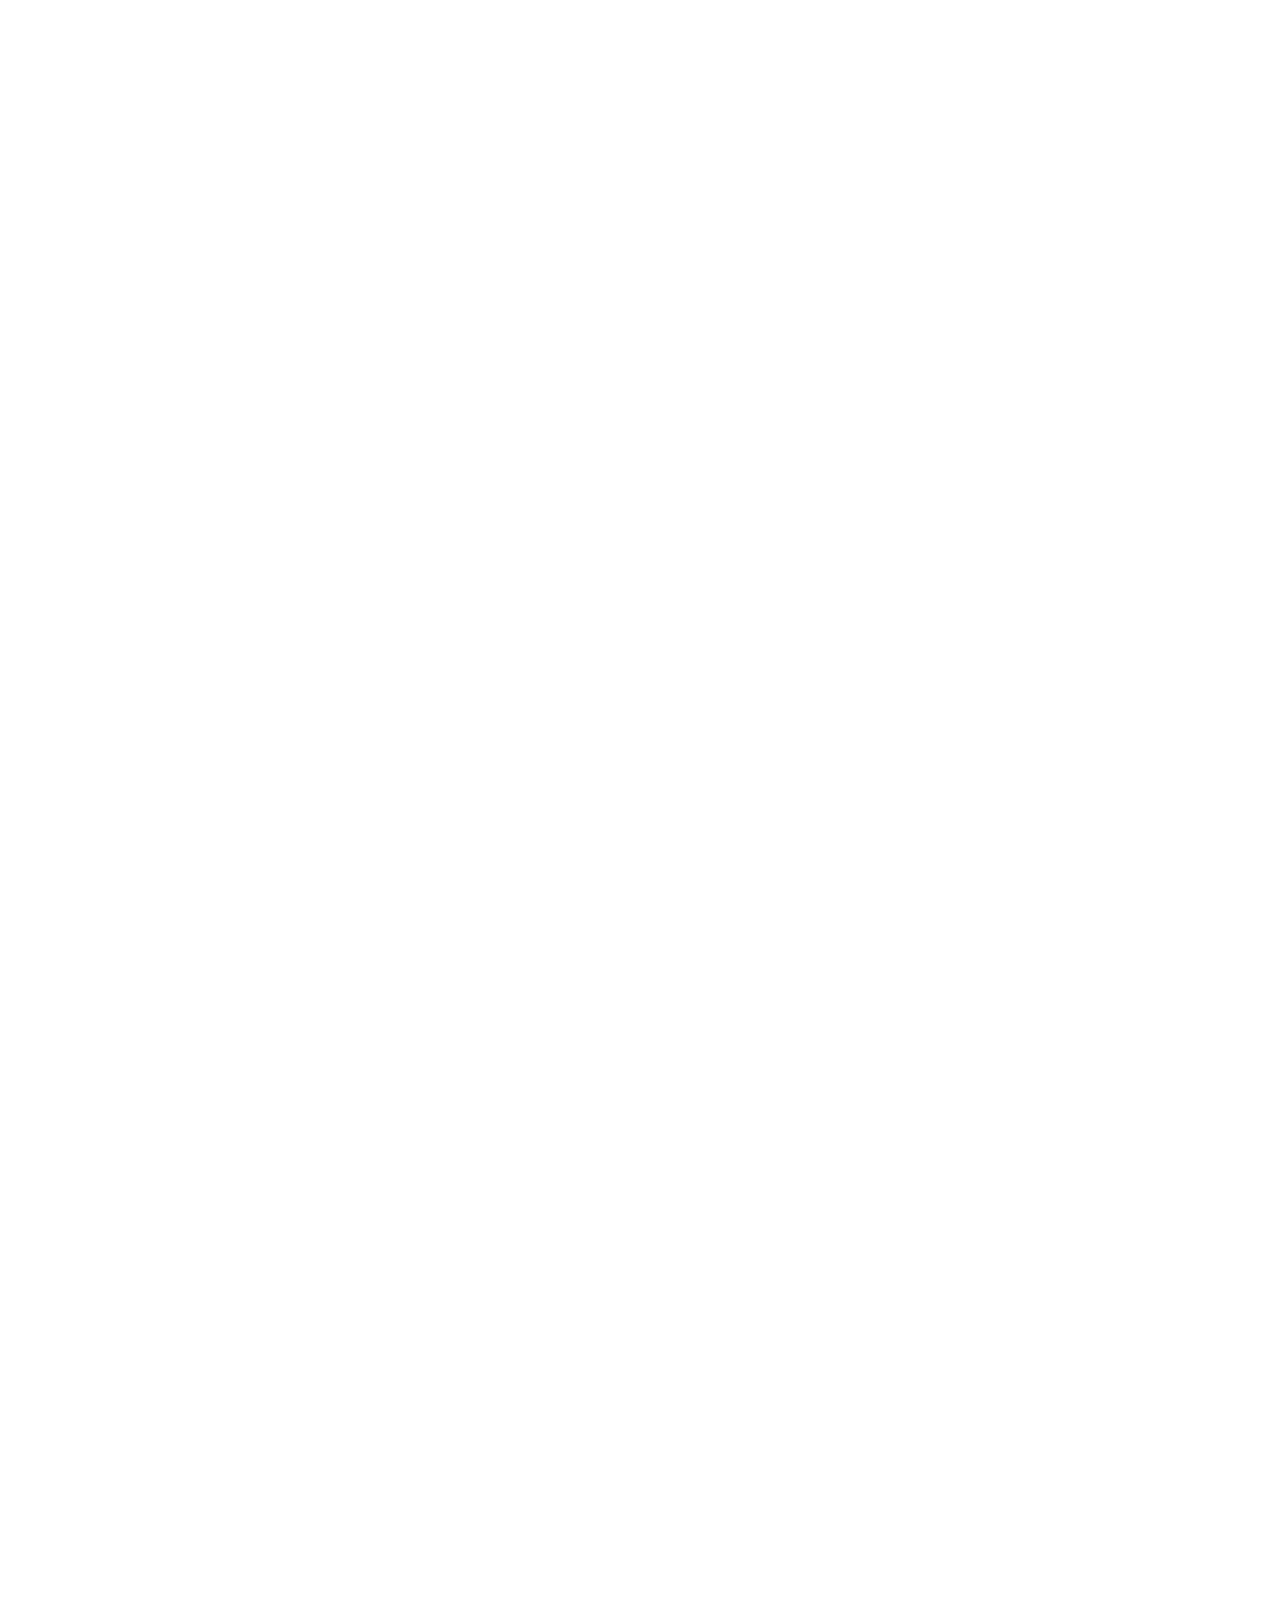
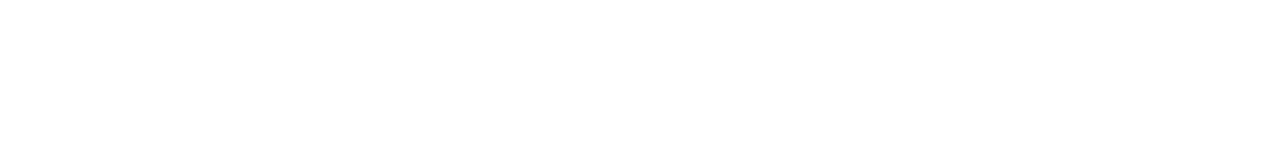
<file: www/aulavirtual/index.html>
<!DOCTYPE html>
<html lang="en">

<head>
    <meta charset="utf-8">
    <title>aulaVirtual - eLearning Class</title>
    <meta content="width=device-width, initial-scale=1.0" name="viewport">
    <meta content="" name="keywords">
    <meta content="" name="description">

    <!-- Favicon -->
    <link href="img/favicon.ico" rel="icon">

    <!-- Google Web Fonts -->
    <link rel="preconnect" href="https://fonts.googleapis.com">
    <link rel="preconnect" href="https://fonts.gstatic.com" crossorigin>
    <link href="https://fonts.googleapis.com/css2?family=Heebo:wght@400;500;600&family=Nunito:wght@600;700;800&display=swap" rel="stylesheet">

    <!-- Icon Font Stylesheet -->
    <link href="https://cdnjs.cloudflare.com/ajax/libs/font-awesome/5.10.0/css/all.min.css" rel="stylesheet">
    <link href="https://cdn.jsdelivr.net/npm/bootstrap-icons@1.4.1/font/bootstrap-icons.css" rel="stylesheet">

    <!-- Libraries Stylesheet -->
    <link href="lib/animate/animate.min.css" rel="stylesheet">
    <link href="lib/owlcarousel/assets/owl.carousel.min.css" rel="stylesheet">

    <!-- Customized Bootstrap Stylesheet -->
    <link href="css/bootstrap.min.css" rel="stylesheet">

    <!-- Template Stylesheet -->
    <link href="css/style.css" rel="stylesheet">
</head>

<body>
    <!-- Spinner Start -->
    <div id="spinner" class="show bg-white position-fixed translate-middle w-100 vh-100 top-50 start-50 d-flex align-items-center justify-content-center">
        <div class="spinner-border text-primary" style="width: 3rem; height: 3rem;" role="status">
            <span class="sr-only">Loading...</span>
        </div>
    </div>
    <!-- Spinner End -->


    <!-- Navbar Start -->
    <nav class="navbar navbar-expand-lg bg-white navbar-light shadow sticky-top p-0">
        <a href="index.html" class="navbar-brand d-flex align-items-center px-4 px-lg-5">
            <h2 class="m-0 text-primary"><i class="fa fa-book me-3"></i>aulaVirtual</h2>
        </a>
        <button type="button" class="navbar-toggler me-4" data-bs-toggle="collapse" data-bs-target="#navbarCollapse">
            <span class="navbar-toggler-icon"></span>
        </button>
        <div class="collapse navbar-collapse" id="navbarCollapse">
            <div class="navbar-nav ms-auto p-4 p-lg-0">
                <a href="index.html" class="nav-item nav-link active">Home</a>
                <a href="about.html" class="nav-item nav-link">About</a>
                <a href="courses.html" class="nav-item nav-link">Courses</a>
                <div class="nav-item dropdown">
                    <a href="#" class="nav-link dropdown-toggle" data-bs-toggle="dropdown">Pages</a>
                    <div class="dropdown-menu fade-down m-0">
                        <a href="team.html" class="dropdown-item">Our Team</a>
                        <a href="testimonial.html" class="dropdown-item">Testimonial</a>
                        <a href="404.html" class="dropdown-item">404 Page</a>
                    </div>
                </div>
                <a href="contact.html" class="nav-item nav-link">Contact</a>
            </div>
            <a href="" class="btn btn-primary py-4 px-lg-5 d-none d-lg-block">Join Now<i class="fa fa-arrow-right ms-3"></i></a>
        </div>
    </nav>
    <!-- Navbar End -->


    <!-- Carousel Start -->
    <div class="container-fluid p-0 mb-5">
        <div class="owl-carousel header-carousel position-relative">
            <div class="owl-carousel-item position-relative">
                <img class="img-fluid" src="img/carousel-1.jpg" alt="">
                <div class="position-absolute top-0 start-0 w-100 h-100 d-flex align-items-center" style="background: rgba(24, 29, 56, .7);">
                    <div class="container">
                        <div class="row justify-content-start">
                            <div class="col-sm-10 col-lg-8">
                                <h5 class="text-primary text-uppercase mb-3 animated slideInDown">Guias de Estudios Online</h5>
                                <h1 class="display-3 text-white animated slideInDown">The Best Online Learning Platform</h1>
                                <p class="fs-5 text-white mb-4 pb-2">Vero elitr justo clita lorem. Ipsum dolor at sed stet sit diam no. Kasd rebum ipsum et diam justo clita et kasd rebum sea sanctus eirmod elitr.</p>
                                <a href="" class="btn btn-primary py-md-3 px-md-5 me-3 animated slideInLeft">Read More</a>
                                <a href="" class="btn btn-light py-md-3 px-md-5 animated slideInRight">Join Now</a>
                            </div>
                        </div>
                    </div>
                </div>
            </div>
            <div class="owl-carousel-item position-relative">
                <img class="img-fluid" src="img/carousel-2.jpg" alt="">
                <div class="position-absolute top-0 start-0 w-100 h-100 d-flex align-items-center" style="background: rgba(24, 29, 56, .7);">
                    <div class="container">
                        <div class="row justify-content-start">
                            <div class="col-sm-10 col-lg-8">
                                <h5 class="text-primary text-uppercase mb-3 animated slideInDown">Best Online Courses</h5>
                                <h1 class="display-3 text-white animated slideInDown">Get Educated Online From Your Home</h1>
                                <p class="fs-5 text-white mb-4 pb-2">Vero elitr justo clita lorem. Ipsum dolor at sed stet sit diam no. Kasd rebum ipsum et diam justo clita et kasd rebum sea sanctus eirmod elitr.</p>
                                <a href="" class="btn btn-primary py-md-3 px-md-5 me-3 animated slideInLeft">Read More</a>
                                <a href="" class="btn btn-light py-md-3 px-md-5 animated slideInRight">Join Now</a>
                            </div>
                        </div>
                    </div>
                </div>
            </div>
        </div>
    </div>
    <!-- Carousel End -->


    <!-- Service Start -->
    <div class="container-xxl py-5">
        <div class="container">
            <div class="row g-4">
                <div class="col-lg-3 col-sm-6 wow fadeInUp" data-wow-delay="0.1s">
                    <div class="service-item text-center pt-3">
                        <div class="p-4">
                            <i class="fa fa-3x fa-graduation-cap text-primary mb-4"></i>
                            <h5 class="mb-3">Skilled Instructors</h5>
                            <p>Diam elitr kasd sed at elitr sed ipsum justo dolor sed clita amet diam</p>
                        </div>
                    </div>
                </div>
                <div class="col-lg-3 col-sm-6 wow fadeInUp" data-wow-delay="0.3s">
                    <div class="service-item text-center pt-3">
                        <div class="p-4">
                            <i class="fa fa-3x fa-globe text-primary mb-4"></i>
                            <h5 class="mb-3">Online Classes</h5>
                            <p>Diam elitr kasd sed at elitr sed ipsum justo dolor sed clita amet diam</p>
                        </div>
                    </div>
                </div>
                <div class="col-lg-3 col-sm-6 wow fadeInUp" data-wow-delay="0.5s">
                    <div class="service-item text-center pt-3">
                        <div class="p-4">
                            <i class="fa fa-3x fa-home text-primary mb-4"></i>
                            <h5 class="mb-3">Home Projects</h5>
                            <p>Diam elitr kasd sed at elitr sed ipsum justo dolor sed clita amet diam</p>
                        </div>
                    </div>
                </div>
                <div class="col-lg-3 col-sm-6 wow fadeInUp" data-wow-delay="0.7s">
                    <div class="service-item text-center pt-3">
                        <div class="p-4">
                            <i class="fa fa-3x fa-book-open text-primary mb-4"></i>
                            <h5 class="mb-3">Book Library</h5>
                            <p>Diam elitr kasd sed at elitr sed ipsum justo dolor sed clita amet diam</p>
                        </div>
                    </div>
                </div>
            </div>
        </div>
    </div>
    <!-- Service End -->


    <!-- About Start -->
    <div class="container-xxl py-5">
        <div class="container">
            <div class="row g-5">
                <div class="col-lg-6 wow fadeInUp" data-wow-delay="0.1s" style="min-height: 400px;">
                    <div class="position-relative h-100">
                        <img class="img-fluid position-absolute w-100 h-100" src="img/about.jpg" alt="" style="object-fit: cover;">
                    </div>
                </div>
                <div class="col-lg-6 wow fadeInUp" data-wow-delay="0.3s">
                    <h6 class="section-title bg-white text-start text-primary pe-3">About Us</h6>
                    <h1 class="mb-4">Welcome to eLEARNING</h1>
                    <p class="mb-4">Tempor erat elitr rebum at clita. Diam dolor diam ipsum sit. Aliqu diam amet diam et eos. Clita erat ipsum et lorem et sit.</p>
                    <p class="mb-4">Tempor erat elitr rebum at clita. Diam dolor diam ipsum sit. Aliqu diam amet diam et eos. Clita erat ipsum et lorem et sit, sed stet lorem sit clita duo justo magna dolore erat amet</p>
                    <div class="row gy-2 gx-4 mb-4">
                        <div class="col-sm-6">
                            <p class="mb-0"><i class="fa fa-arrow-right text-primary me-2"></i>Skilled Instructors</p>
                        </div>
                        <div class="col-sm-6">
                            <p class="mb-0"><i class="fa fa-arrow-right text-primary me-2"></i>Online Classes</p>
                        </div>
                        <div class="col-sm-6">
                            <p class="mb-0"><i class="fa fa-arrow-right text-primary me-2"></i>International Certificate</p>
                        </div>
                        <div class="col-sm-6">
                            <p class="mb-0"><i class="fa fa-arrow-right text-primary me-2"></i>Skilled Instructors</p>
                        </div>
                        <div class="col-sm-6">
                            <p class="mb-0"><i class="fa fa-arrow-right text-primary me-2"></i>Online Classes</p>
                        </div>
                        <div class="col-sm-6">
                            <p class="mb-0"><i class="fa fa-arrow-right text-primary me-2"></i>International Certificate</p>
                        </div>
                    </div>
                    <a class="btn btn-primary py-3 px-5 mt-2" href="">Read More</a>
                </div>
            </div>
        </div>
    </div>
    <!-- About End -->


    <!-- Categories Start -->
    <div class="container-xxl py-5 category">
        <div class="container">
            <div class="text-center wow fadeInUp" data-wow-delay="0.1s">
                <h6 class="section-title bg-white text-center text-primary px-3">Categories</h6>
                <h1 class="mb-5">Courses Categories</h1>
            </div>
            <div class="row g-3">
                <div class="col-lg-7 col-md-6">
                    <div class="row g-3">
                        <div class="col-lg-12 col-md-12 wow zoomIn" data-wow-delay="0.1s">
                            <a class="position-relative d-block overflow-hidden" href="">
                                <img class="img-fluid" src="img/cat-1.jpg" alt="">
                                <div class="bg-white text-center position-absolute bottom-0 end-0 py-2 px-3" style="margin: 1px;">
                                    <h5 class="m-0">Web Design</h5>
                                    <small class="text-primary">49 Courses</small>
                                </div>
                            </a>
                        </div>
                        <div class="col-lg-6 col-md-12 wow zoomIn" data-wow-delay="0.3s">
                            <a class="position-relative d-block overflow-hidden" href="">
                                <img class="img-fluid" src="img/cat-2.jpg" alt="">
                                <div class="bg-white text-center position-absolute bottom-0 end-0 py-2 px-3" style="margin: 1px;">
                                    <h5 class="m-0">Graphic Design</h5>
                                    <small class="text-primary">49 Courses</small>
                                </div>
                            </a>
                        </div>
                        <div class="col-lg-6 col-md-12 wow zoomIn" data-wow-delay="0.5s">
                            <a class="position-relative d-block overflow-hidden" href="">
                                <img class="img-fluid" src="img/cat-3.jpg" alt="">
                                <div class="bg-white text-center position-absolute bottom-0 end-0 py-2 px-3" style="margin: 1px;">
                                    <h5 class="m-0">Video Editing</h5>
                                    <small class="text-primary">49 Courses</small>
                                </div>
                            </a>
                        </div>
                    </div>
                </div>
                <div class="col-lg-5 col-md-6 wow zoomIn" data-wow-delay="0.7s" style="min-height: 350px;">
                    <a class="position-relative d-block h-100 overflow-hidden" href="">
                        <img class="img-fluid position-absolute w-100 h-100" src="img/cat-4.jpg" alt="" style="object-fit: cover;">
                        <div class="bg-white text-center position-absolute bottom-0 end-0 py-2 px-3" style="margin:  1px;">
                            <h5 class="m-0">Online Marketing</h5>
                            <small class="text-primary">49 Courses</small>
                        </div>
                    </a>
                </div>
            </div>
        </div>
    </div>
    <!-- Categories Start -->


    <!-- Courses Start -->
    <div class="container-xxl py-5">
        <div class="container">
            <div class="text-center wow fadeInUp" data-wow-delay="0.1s">
                <h6 class="section-title bg-white text-center text-primary px-3">Courses</h6>
                <h1 class="mb-5">Popular Courses</h1>
            </div>
            <div class="row g-4 justify-content-center">
                <div class="col-lg-4 col-md-6 wow fadeInUp" data-wow-delay="0.1s">
                    <div class="course-item bg-light">
                        <div class="position-relative overflow-hidden">
                            <img class="img-fluid" src="img/course-1.jpg" alt="">
                            <div class="w-100 d-flex justify-content-center position-absolute bottom-0 start-0 mb-4">
                                <a href="#" class="flex-shrink-0 btn btn-sm btn-primary px-3 border-end" style="border-radius: 30px 0 0 30px;">Read More</a>
                                <a href="#" class="flex-shrink-0 btn btn-sm btn-primary px-3" style="border-radius: 0 30px 30px 0;">Join Now</a>
                            </div>
                        </div>
                        <div class="text-center p-4 pb-0">
                            <h3 class="mb-0">$149.00</h3>
                            <div class="mb-3">
                                <small class="fa fa-star text-primary"></small>
                                <small class="fa fa-star text-primary"></small>
                                <small class="fa fa-star text-primary"></small>
                                <small class="fa fa-star text-primary"></small>
                                <small class="fa fa-star text-primary"></small>
                                <small>(123)</small>
                            </div>
                            <h5 class="mb-4">Web Design & Development Course for Beginners</h5>
                        </div>
                        <div class="d-flex border-top">
                            <small class="flex-fill text-center border-end py-2"><i class="fa fa-user-tie text-primary me-2"></i>John Doe</small>
                            <small class="flex-fill text-center border-end py-2"><i class="fa fa-clock text-primary me-2"></i>1.49 Hrs</small>
                            <small class="flex-fill text-center py-2"><i class="fa fa-user text-primary me-2"></i>30 Students</small>
                        </div>
                    </div>
                </div>
                <div class="col-lg-4 col-md-6 wow fadeInUp" data-wow-delay="0.3s">
                    <div class="course-item bg-light">
                        <div class="position-relative overflow-hidden">
                            <img class="img-fluid" src="img/course-2.jpg" alt="">
                            <div class="w-100 d-flex justify-content-center position-absolute bottom-0 start-0 mb-4">
                                <a href="#" class="flex-shrink-0 btn btn-sm btn-primary px-3 border-end" style="border-radius: 30px 0 0 30px;">Read More</a>
                                <a href="#" class="flex-shrink-0 btn btn-sm btn-primary px-3" style="border-radius: 0 30px 30px 0;">Join Now</a>
                            </div>
                        </div>
                        <div class="text-center p-4 pb-0">
                            <h3 class="mb-0">$149.00</h3>
                            <div class="mb-3">
                                <small class="fa fa-star text-primary"></small>
                                <small class="fa fa-star text-primary"></small>
                                <small class="fa fa-star text-primary"></small>
                                <small class="fa fa-star text-primary"></small>
                                <small class="fa fa-star text-primary"></small>
                                <small>(123)</small>
                            </div>
                            <h5 class="mb-4">Web Design & Development Course for Beginners</h5>
                        </div>
                        <div class="d-flex border-top">
                            <small class="flex-fill text-center border-end py-2"><i class="fa fa-user-tie text-primary me-2"></i>John Doe</small>
                            <small class="flex-fill text-center border-end py-2"><i class="fa fa-clock text-primary me-2"></i>1.49 Hrs</small>
                            <small class="flex-fill text-center py-2"><i class="fa fa-user text-primary me-2"></i>30 Students</small>
                        </div>
                    </div>
                </div>
                <div class="col-lg-4 col-md-6 wow fadeInUp" data-wow-delay="0.5s">
                    <div class="course-item bg-light">
                        <div class="position-relative overflow-hidden">
                            <img class="img-fluid" src="img/course-3.jpg" alt="">
                            <div class="w-100 d-flex justify-content-center position-absolute bottom-0 start-0 mb-4">
                                <a href="#" class="flex-shrink-0 btn btn-sm btn-primary px-3 border-end" style="border-radius: 30px 0 0 30px;">Read More</a>
                                <a href="#" class="flex-shrink-0 btn btn-sm btn-primary px-3" style="border-radius: 0 30px 30px 0;">Join Now</a>
                            </div>
                        </div>
                        <div class="text-center p-4 pb-0">
                            <h3 class="mb-0">$149.00</h3>
                            <div class="mb-3">
                                <small class="fa fa-star text-primary"></small>
                                <small class="fa fa-star text-primary"></small>
                                <small class="fa fa-star text-primary"></small>
                                <small class="fa fa-star text-primary"></small>
                                <small class="fa fa-star text-primary"></small>
                                <small>(123)</small>
                            </div>
                            <h5 class="mb-4">Web Design & Development Course for Beginners</h5>
                        </div>
                        <div class="d-flex border-top">
                            <small class="flex-fill text-center border-end py-2"><i class="fa fa-user-tie text-primary me-2"></i>John Doe</small>
                            <small class="flex-fill text-center border-end py-2"><i class="fa fa-clock text-primary me-2"></i>1.49 Hrs</small>
                            <small class="flex-fill text-center py-2"><i class="fa fa-user text-primary me-2"></i>30 Students</small>
                        </div>
                    </div>
                </div>
            </div>
        </div>
    </div>
    <!-- Courses End -->


    <!-- Team Start -->
    <div class="container-xxl py-5">
        <div class="container">
            <div class="text-center wow fadeInUp" data-wow-delay="0.1s">
                <h6 class="section-title bg-white text-center text-primary px-3">Instructors</h6>
                <h1 class="mb-5">Expert Instructors</h1>
            </div>
            <div class="row g-4">
                <div class="col-lg-3 col-md-6 wow fadeInUp" data-wow-delay="0.1s">
                    <div class="team-item bg-light">
                        <div class="overflow-hidden">
                            <img class="img-fluid" src="img/team-1.jpg" alt="">
                        </div>
                        <div class="position-relative d-flex justify-content-center" style="margin-top: -23px;">
                            <div class="bg-light d-flex justify-content-center pt-2 px-1">
                                <a class="btn btn-sm-square btn-primary mx-1" href=""><i class="fab fa-facebook-f"></i></a>
                                <a class="btn btn-sm-square btn-primary mx-1" href=""><i class="fab fa-twitter"></i></a>
                                <a class="btn btn-sm-square btn-primary mx-1" href=""><i class="fab fa-instagram"></i></a>
                            </div>
                        </div>
                        <div class="text-center p-4">
                            <h5 class="mb-0">Instructor Name</h5>
                            <small>Designation</small>
                        </div>
                    </div>
                </div>
                <div class="col-lg-3 col-md-6 wow fadeInUp" data-wow-delay="0.3s">
                    <div class="team-item bg-light">
                        <div class="overflow-hidden">
                            <img class="img-fluid" src="img/team-2.jpg" alt="">
                        </div>
                        <div class="position-relative d-flex justify-content-center" style="margin-top: -23px;">
                            <div class="bg-light d-flex justify-content-center pt-2 px-1">
                                <a class="btn btn-sm-square btn-primary mx-1" href=""><i class="fab fa-facebook-f"></i></a>
                                <a class="btn btn-sm-square btn-primary mx-1" href=""><i class="fab fa-twitter"></i></a>
                                <a class="btn btn-sm-square btn-primary mx-1" href=""><i class="fab fa-instagram"></i></a>
                            </div>
                        </div>
                        <div class="text-center p-4">
                            <h5 class="mb-0">Instructor Name</h5>
                            <small>Designation</small>
                        </div>
                    </div>
                </div>
                <div class="col-lg-3 col-md-6 wow fadeInUp" data-wow-delay="0.5s">
                    <div class="team-item bg-light">
                        <div class="overflow-hidden">
                            <img class="img-fluid" src="img/team-3.jpg" alt="">
                        </div>
                        <div class="position-relative d-flex justify-content-center" style="margin-top: -23px;">
                            <div class="bg-light d-flex justify-content-center pt-2 px-1">
                                <a class="btn btn-sm-square btn-primary mx-1" href=""><i class="fab fa-facebook-f"></i></a>
                                <a class="btn btn-sm-square btn-primary mx-1" href=""><i class="fab fa-twitter"></i></a>
                                <a class="btn btn-sm-square btn-primary mx-1" href=""><i class="fab fa-instagram"></i></a>
                            </div>
                        </div>
                        <div class="text-center p-4">
                            <h5 class="mb-0">Instructor Name</h5>
                            <small>Designation</small>
                        </div>
                    </div>
                </div>
                <div class="col-lg-3 col-md-6 wow fadeInUp" data-wow-delay="0.7s">
                    <div class="team-item bg-light">
                        <div class="overflow-hidden">
                            <img class="img-fluid" src="img/team-4.jpg" alt="">
                        </div>
                        <div class="position-relative d-flex justify-content-center" style="margin-top: -23px;">
                            <div class="bg-light d-flex justify-content-center pt-2 px-1">
                                <a class="btn btn-sm-square btn-primary mx-1" href=""><i class="fab fa-facebook-f"></i></a>
                                <a class="btn btn-sm-square btn-primary mx-1" href=""><i class="fab fa-twitter"></i></a>
                                <a class="btn btn-sm-square btn-primary mx-1" href=""><i class="fab fa-instagram"></i></a>
                            </div>
                        </div>
                        <div class="text-center p-4">
                            <h5 class="mb-0">Instructor Name</h5>
                            <small>Designation</small>
                        </div>
                    </div>
                </div>
            </div>
        </div>
    </div>
    <!-- Team End -->


    <!-- Testimonial Start -->
    <div class="container-xxl py-5 wow fadeInUp" data-wow-delay="0.1s">
        <div class="container">
            <div class="text-center">
                <h6 class="section-title bg-white text-center text-primary px-3">Testimonial</h6>
                <h1 class="mb-5">Our Students Say!</h1>
            </div>
            <div class="owl-carousel testimonial-carousel position-relative">
                <div class="testimonial-item text-center">
                    <img class="border rounded-circle p-2 mx-auto mb-3" src="img/testimonial-1.jpg" style="width: 80px; height: 80px;">
                    <h5 class="mb-0">Client Name</h5>
                    <p>Profession</p>
                    <div class="testimonial-text bg-light text-center p-4">
                    <p class="mb-0">Tempor erat elitr rebum at clita. Diam dolor diam ipsum sit diam amet diam et eos. Clita erat ipsum et lorem et sit.</p>
                    </div>
                </div>
                <div class="testimonial-item text-center">
                    <img class="border rounded-circle p-2 mx-auto mb-3" src="img/testimonial-2.jpg" style="width: 80px; height: 80px;">
                    <h5 class="mb-0">Client Name</h5>
                    <p>Profession</p>
                    <div class="testimonial-text bg-light text-center p-4">
                    <p class="mb-0">Tempor erat elitr rebum at clita. Diam dolor diam ipsum sit diam amet diam et eos. Clita erat ipsum et lorem et sit.</p>
                    </div>
                </div>
                <div class="testimonial-item text-center">
                    <img class="border rounded-circle p-2 mx-auto mb-3" src="img/testimonial-3.jpg" style="width: 80px; height: 80px;">
                    <h5 class="mb-0">Client Name</h5>
                    <p>Profession</p>
                    <div class="testimonial-text bg-light text-center p-4">
                    <p class="mb-0">Tempor erat elitr rebum at clita. Diam dolor diam ipsum sit diam amet diam et eos. Clita erat ipsum et lorem et sit.</p>
                    </div>
                </div>
                <div class="testimonial-item text-center">
                    <img class="border rounded-circle p-2 mx-auto mb-3" src="img/testimonial-4.jpg" style="width: 80px; height: 80px;">
                    <h5 class="mb-0">Client Name</h5>
                    <p>Profession</p>
                    <div class="testimonial-text bg-light text-center p-4">
                    <p class="mb-0">Tempor erat elitr rebum at clita. Diam dolor diam ipsum sit diam amet diam et eos. Clita erat ipsum et lorem et sit.</p>
                    </div>
                </div>
            </div>
        </div>
    </div>
    <!-- Testimonial End -->
        

    <!-- Footer Start -->
    <div class="container-fluid bg-dark text-light footer pt-5 mt-5 wow fadeIn" data-wow-delay="0.1s">
        <div class="container py-5">
            <div class="row g-5">
                <div class="col-lg-3 col-md-6">
                    <h4 class="text-white mb-3">Quick Link</h4>
                    <a class="btn btn-link" href="">About Us</a>
                    <a class="btn btn-link" href="">Contact Us</a>
                    <a class="btn btn-link" href="">Privacy Policy</a>
                    <a class="btn btn-link" href="">Terms & Condition</a>
                    <a class="btn btn-link" href="">FAQs & Help</a>
                </div>
                <div class="col-lg-3 col-md-6">
                    <h4 class="text-white mb-3">Contact</h4>
                    <p class="mb-2"><i class="fa fa-map-marker-alt me-3"></i>123 Street, New York, USA</p>
                    <p class="mb-2"><i class="fa fa-phone-alt me-3"></i>+012 345 67890</p>
                    <p class="mb-2"><i class="fa fa-envelope me-3"></i>info@example.com</p>
                    <div class="d-flex pt-2">
                        <a class="btn btn-outline-light btn-social" href=""><i class="fab fa-twitter"></i></a>
                        <a class="btn btn-outline-light btn-social" href=""><i class="fab fa-facebook-f"></i></a>
                        <a class="btn btn-outline-light btn-social" href=""><i class="fab fa-youtube"></i></a>
                        <a class="btn btn-outline-light btn-social" href=""><i class="fab fa-linkedin-in"></i></a>
                    </div>
                </div>
                <div class="col-lg-3 col-md-6">
                    <h4 class="text-white mb-3">Gallery</h4>
                    <div class="row g-2 pt-2">
                        <div class="col-4">
                            <img class="img-fluid bg-light p-1" src="img/course-1.jpg" alt="">
                        </div>
                        <div class="col-4">
                            <img class="img-fluid bg-light p-1" src="img/course-2.jpg" alt="">
                        </div>
                        <div class="col-4">
                            <img class="img-fluid bg-light p-1" src="img/course-3.jpg" alt="">
                        </div>
                        <div class="col-4">
                            <img class="img-fluid bg-light p-1" src="img/course-2.jpg" alt="">
                        </div>
                        <div class="col-4">
                            <img class="img-fluid bg-light p-1" src="img/course-3.jpg" alt="">
                        </div>
                        <div class="col-4">
                            <img class="img-fluid bg-light p-1" src="img/course-1.jpg" alt="">
                        </div>
                    </div>
                </div>
                <div class="col-lg-3 col-md-6">
                    <h4 class="text-white mb-3">Newsletter</h4>
                    <p>Dolor amet sit justo amet elitr clita ipsum elitr est.</p>
                    <div class="position-relative mx-auto" style="max-width: 400px;">
                        <input class="form-control border-0 w-100 py-3 ps-4 pe-5" type="text" placeholder="Your email">
                        <button type="button" class="btn btn-primary py-2 position-absolute top-0 end-0 mt-2 me-2">SignUp</button>
                    </div>
                </div>
            </div>
        </div>
        <div class="container">
            <div class="copyright">
                <div class="row">
                    <div class="col-md-6 text-center text-md-start mb-3 mb-md-0">
                        &copy; <a class="border-bottom" href="#">Your Site Name</a>, All Right Reserved.

                        <!--/*** This template is free as long as you keep the footer author’s credit link/attribution link/backlink. If you'd like to use the template without the footer author’s credit link/attribution link/backlink, you can purchase the Credit Removal License from "https://htmlcodex.com/credit-removal". Thank you for your support. ***/-->
                        Designed By <a class="border-bottom" href="https://htmlcodex.com">HTML Codex</a><br><br>
                        Distributed By <a class="border-bottom" href="https://themewagon.com">ThemeWagon</a>
                    </div>
                    <div class="col-md-6 text-center text-md-end">
                        <div class="footer-menu">
                            <a href="">Home</a>
                            <a href="">Cookies</a>
                            <a href="">Help</a>
                            <a href="">FQAs</a>
                        </div>
                    </div>
                </div>
            </div>
        </div>
    </div>
    <!-- Footer End -->


    <!-- Back to Top -->
    <a href="#" class="btn btn-lg btn-primary btn-lg-square back-to-top"><i class="bi bi-arrow-up"></i></a>


    <!-- JavaScript Libraries -->
    <script src="https://code.jquery.com/jquery-3.4.1.min.js"></script>
    <script src="https://cdn.jsdelivr.net/npm/bootstrap@5.0.0/dist/js/bootstrap.bundle.min.js"></script>
    <script src="lib/wow/wow.min.js"></script>
    <script src="lib/easing/easing.min.js"></script>
    <script src="lib/waypoints/waypoints.min.js"></script>
    <script src="lib/owlcarousel/owl.carousel.min.js"></script>

    <!-- Template Javascript -->
    <script src="js/main.js"></script>
</body>

</html>
</file>
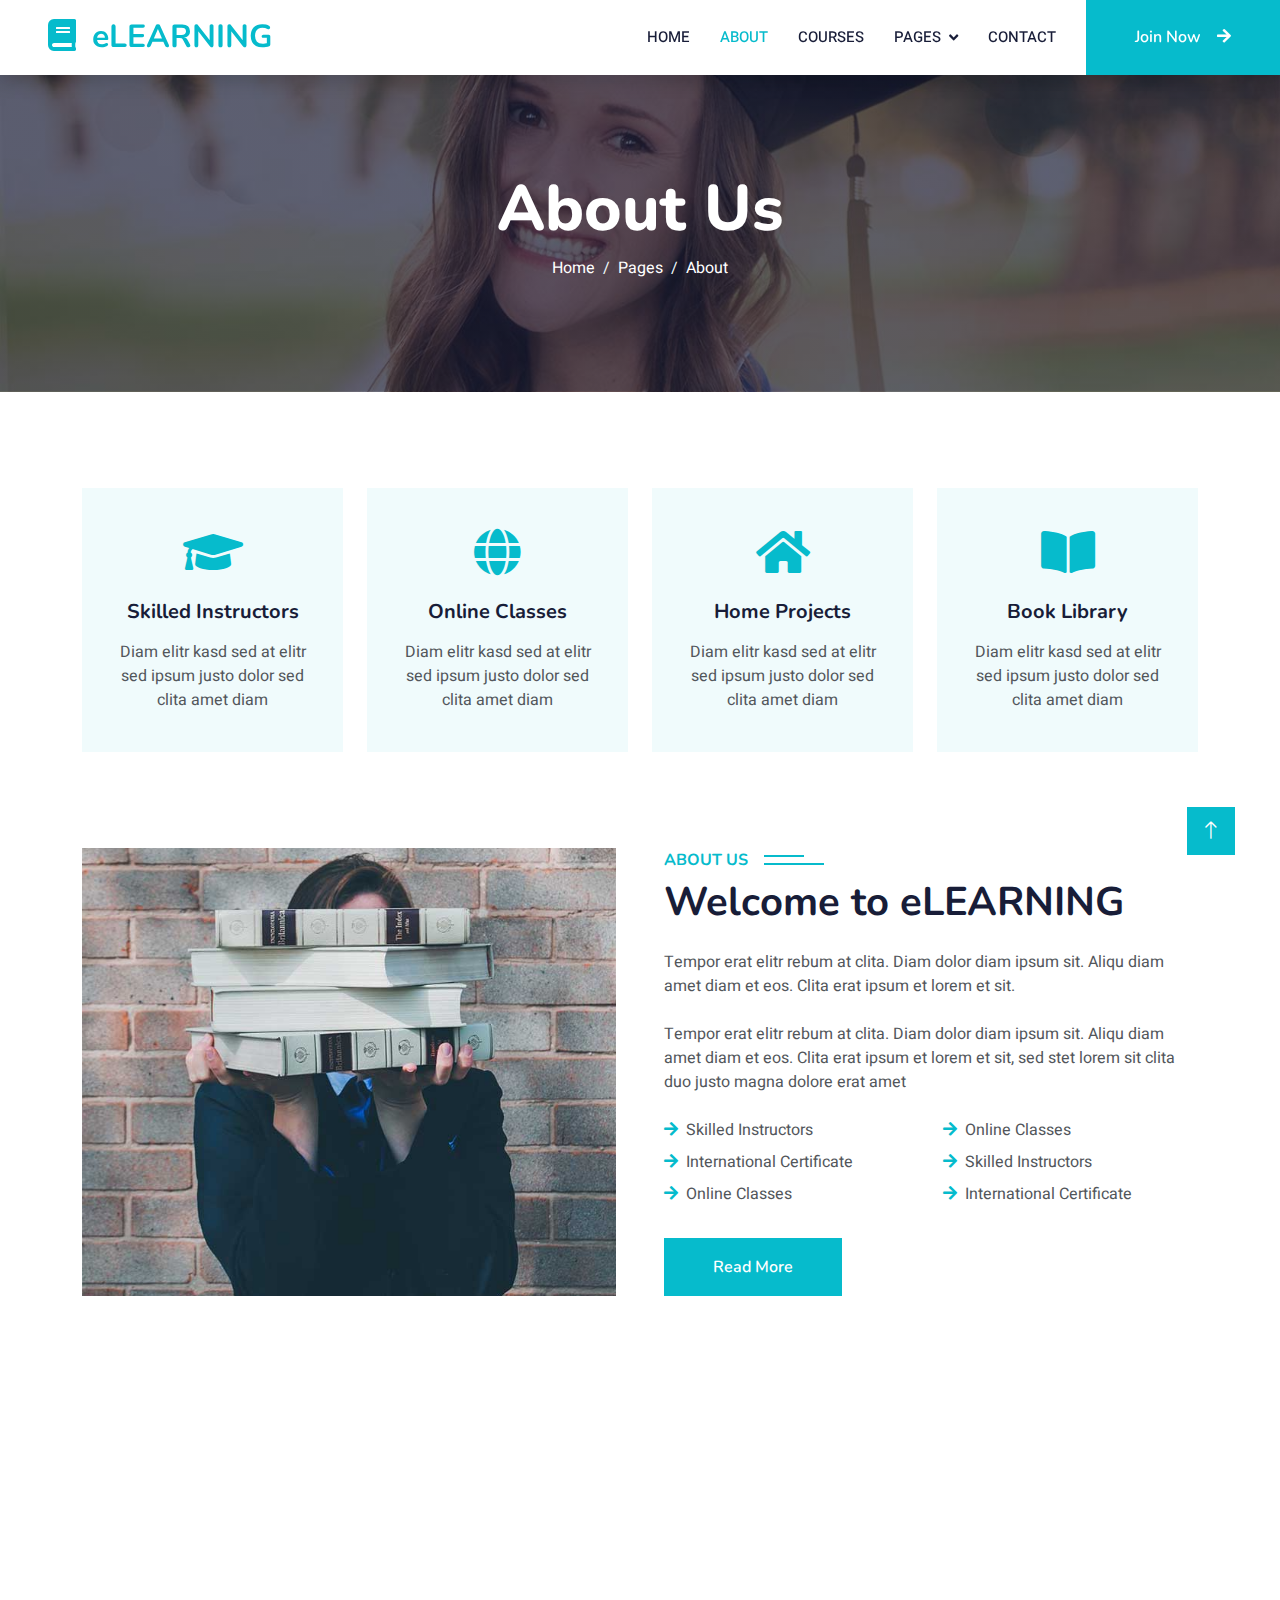
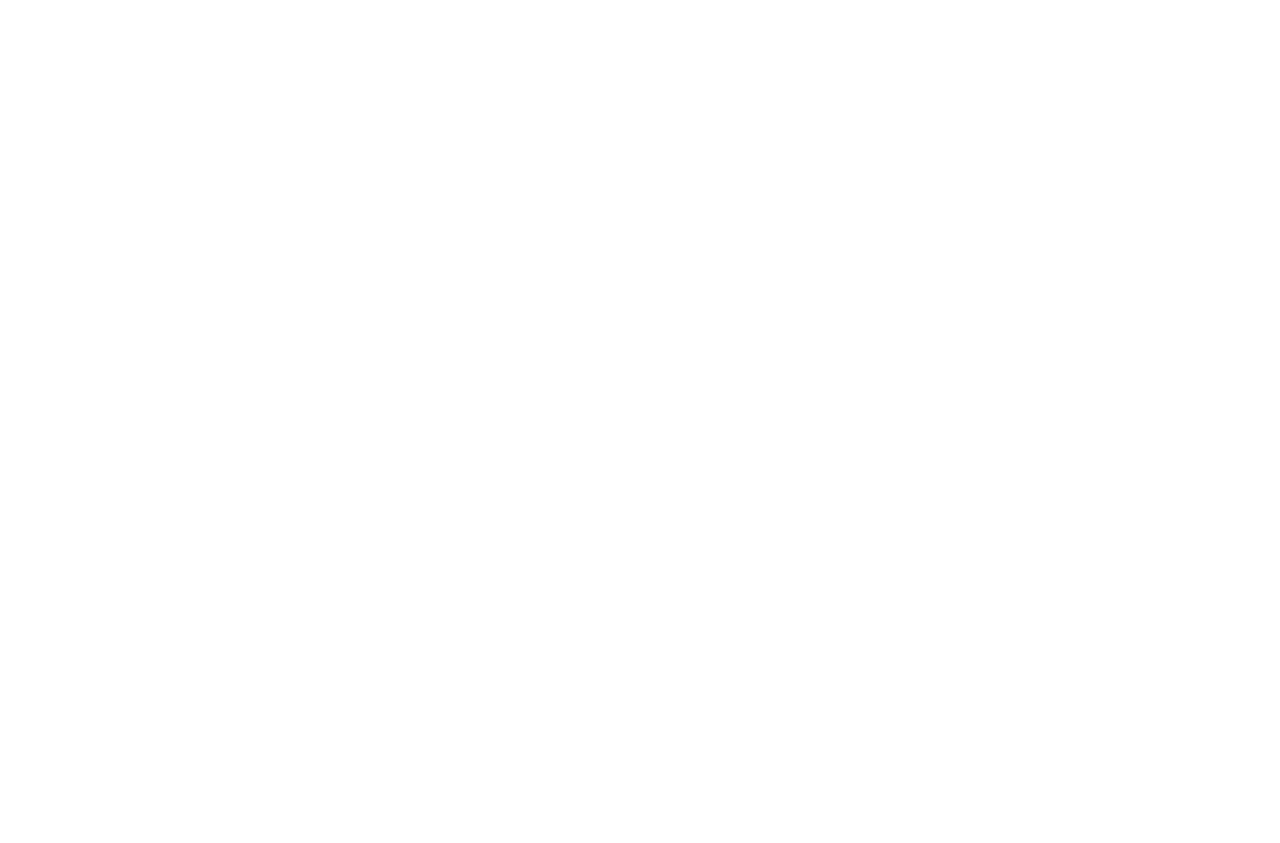
<file: www/Aula Virtual/about.html>
<!DOCTYPE html>
<html lang="en">

<head>
    <meta charset="utf-8">
    <title>eLEARNING - eLearning HTML Template</title>
    <meta content="width=device-width, initial-scale=1.0" name="viewport">
    <meta content="" name="keywords">
    <meta content="" name="description">

    <!-- Favicon -->
    <link href="img/favicon.ico" rel="icon">

    <!-- Google Web Fonts -->
    <link rel="preconnect" href="https://fonts.googleapis.com">
    <link rel="preconnect" href="https://fonts.gstatic.com" crossorigin>
    <link href="https://fonts.googleapis.com/css2?family=Heebo:wght@400;500;600&family=Nunito:wght@600;700;800&display=swap" rel="stylesheet">

    <!-- Icon Font Stylesheet -->
    <link href="https://cdnjs.cloudflare.com/ajax/libs/font-awesome/5.10.0/css/all.min.css" rel="stylesheet">
    <link href="https://cdn.jsdelivr.net/npm/bootstrap-icons@1.4.1/font/bootstrap-icons.css" rel="stylesheet">

    <!-- Libraries Stylesheet -->
    <link href="lib/animate/animate.min.css" rel="stylesheet">
    <link href="lib/owlcarousel/assets/owl.carousel.min.css" rel="stylesheet">

    <!-- Customized Bootstrap Stylesheet -->
    <link href="css/bootstrap.min.css" rel="stylesheet">

    <!-- Template Stylesheet -->
    <link href="css/style.css" rel="stylesheet">
</head>

<body>
    <!-- Spinner Start -->
    <div id="spinner" class="show bg-white position-fixed translate-middle w-100 vh-100 top-50 start-50 d-flex align-items-center justify-content-center">
        <div class="spinner-border text-primary" style="width: 3rem; height: 3rem;" role="status">
            <span class="sr-only">Loading...</span>
        </div>
    </div>
    <!-- Spinner End -->


    <!-- Navbar Start -->
    <nav class="navbar navbar-expand-lg bg-white navbar-light shadow sticky-top p-0">
        <a href="index.html" class="navbar-brand d-flex align-items-center px-4 px-lg-5">
            <h2 class="m-0 text-primary"><i class="fa fa-book me-3"></i>eLEARNING</h2>
        </a>
        <button type="button" class="navbar-toggler me-4" data-bs-toggle="collapse" data-bs-target="#navbarCollapse">
            <span class="navbar-toggler-icon"></span>
        </button>
        <div class="collapse navbar-collapse" id="navbarCollapse">
            <div class="navbar-nav ms-auto p-4 p-lg-0">
                <a href="index.html" class="nav-item nav-link">Home</a>
                <a href="about.html" class="nav-item nav-link active">About</a>
                <a href="courses.html" class="nav-item nav-link">Courses</a>
                <div class="nav-item dropdown">
                    <a href="#" class="nav-link dropdown-toggle" data-bs-toggle="dropdown">Pages</a>
                    <div class="dropdown-menu fade-down m-0">
                        <a href="team.html" class="dropdown-item">Our Team</a>
                        <a href="testimonial.html" class="dropdown-item">Testimonial</a>
                        <a href="404.html" class="dropdown-item">404 Page</a>
                    </div>
                </div>
                <a href="contact.html" class="nav-item nav-link">Contact</a>
            </div>
            <a href="" class="btn btn-primary py-4 px-lg-5 d-none d-lg-block">Join Now<i class="fa fa-arrow-right ms-3"></i></a>
        </div>
    </nav>
    <!-- Navbar End -->


    <!-- Header Start -->
    <div class="container-fluid bg-primary py-5 mb-5 page-header">
        <div class="container py-5">
            <div class="row justify-content-center">
                <div class="col-lg-10 text-center">
                    <h1 class="display-3 text-white animated slideInDown">About Us</h1>
                    <nav aria-label="breadcrumb">
                        <ol class="breadcrumb justify-content-center">
                            <li class="breadcrumb-item"><a class="text-white" href="#">Home</a></li>
                            <li class="breadcrumb-item"><a class="text-white" href="#">Pages</a></li>
                            <li class="breadcrumb-item text-white active" aria-current="page">About</li>
                        </ol>
                    </nav>
                </div>
            </div>
        </div>
    </div>
    <!-- Header End -->


    <!-- Service Start -->
    <div class="container-xxl py-5">
        <div class="container">
            <div class="row g-4">
                <div class="col-lg-3 col-sm-6 wow fadeInUp" data-wow-delay="0.1s">
                    <div class="service-item text-center pt-3">
                        <div class="p-4">
                            <i class="fa fa-3x fa-graduation-cap text-primary mb-4"></i>
                            <h5 class="mb-3">Skilled Instructors</h5>
                            <p>Diam elitr kasd sed at elitr sed ipsum justo dolor sed clita amet diam</p>
                        </div>
                    </div>
                </div>
                <div class="col-lg-3 col-sm-6 wow fadeInUp" data-wow-delay="0.3s">
                    <div class="service-item text-center pt-3">
                        <div class="p-4">
                            <i class="fa fa-3x fa-globe text-primary mb-4"></i>
                            <h5 class="mb-3">Online Classes</h5>
                            <p>Diam elitr kasd sed at elitr sed ipsum justo dolor sed clita amet diam</p>
                        </div>
                    </div>
                </div>
                <div class="col-lg-3 col-sm-6 wow fadeInUp" data-wow-delay="0.5s">
                    <div class="service-item text-center pt-3">
                        <div class="p-4">
                            <i class="fa fa-3x fa-home text-primary mb-4"></i>
                            <h5 class="mb-3">Home Projects</h5>
                            <p>Diam elitr kasd sed at elitr sed ipsum justo dolor sed clita amet diam</p>
                        </div>
                    </div>
                </div>
                <div class="col-lg-3 col-sm-6 wow fadeInUp" data-wow-delay="0.7s">
                    <div class="service-item text-center pt-3">
                        <div class="p-4">
                            <i class="fa fa-3x fa-book-open text-primary mb-4"></i>
                            <h5 class="mb-3">Book Library</h5>
                            <p>Diam elitr kasd sed at elitr sed ipsum justo dolor sed clita amet diam</p>
                        </div>
                    </div>
                </div>
            </div>
        </div>
    </div>
    <!-- Service End -->


    <!-- About Start -->
    <div class="container-xxl py-5">
        <div class="container">
            <div class="row g-5">
                <div class="col-lg-6 wow fadeInUp" data-wow-delay="0.1s" style="min-height: 400px;">
                    <div class="position-relative h-100">
                        <img class="img-fluid position-absolute w-100 h-100" src="img/about.jpg" alt="" style="object-fit: cover;">
                    </div>
                </div>
                <div class="col-lg-6 wow fadeInUp" data-wow-delay="0.3s">
                    <h6 class="section-title bg-white text-start text-primary pe-3">About Us</h6>
                    <h1 class="mb-4">Welcome to eLEARNING</h1>
                    <p class="mb-4">Tempor erat elitr rebum at clita. Diam dolor diam ipsum sit. Aliqu diam amet diam et eos. Clita erat ipsum et lorem et sit.</p>
                    <p class="mb-4">Tempor erat elitr rebum at clita. Diam dolor diam ipsum sit. Aliqu diam amet diam et eos. Clita erat ipsum et lorem et sit, sed stet lorem sit clita duo justo magna dolore erat amet</p>
                    <div class="row gy-2 gx-4 mb-4">
                        <div class="col-sm-6">
                            <p class="mb-0"><i class="fa fa-arrow-right text-primary me-2"></i>Skilled Instructors</p>
                        </div>
                        <div class="col-sm-6">
                            <p class="mb-0"><i class="fa fa-arrow-right text-primary me-2"></i>Online Classes</p>
                        </div>
                        <div class="col-sm-6">
                            <p class="mb-0"><i class="fa fa-arrow-right text-primary me-2"></i>International Certificate</p>
                        </div>
                        <div class="col-sm-6">
                            <p class="mb-0"><i class="fa fa-arrow-right text-primary me-2"></i>Skilled Instructors</p>
                        </div>
                        <div class="col-sm-6">
                            <p class="mb-0"><i class="fa fa-arrow-right text-primary me-2"></i>Online Classes</p>
                        </div>
                        <div class="col-sm-6">
                            <p class="mb-0"><i class="fa fa-arrow-right text-primary me-2"></i>International Certificate</p>
                        </div>
                    </div>
                    <a class="btn btn-primary py-3 px-5 mt-2" href="">Read More</a>
                </div>
            </div>
        </div>
    </div>
    <!-- About End -->


    <!-- Team Start -->
    <div class="container-xxl py-5">
        <div class="container">
            <div class="text-center wow fadeInUp" data-wow-delay="0.1s">
                <h6 class="section-title bg-white text-center text-primary px-3">Instructors</h6>
                <h1 class="mb-5">Expert Instructors</h1>
            </div>
            <div class="row g-4">
                <div class="col-lg-3 col-md-6 wow fadeInUp" data-wow-delay="0.1s">
                    <div class="team-item bg-light">
                        <div class="overflow-hidden">
                            <img class="img-fluid" src="img/team-1.jpg" alt="">
                        </div>
                        <div class="position-relative d-flex justify-content-center" style="margin-top: -23px;">
                            <div class="bg-light d-flex justify-content-center pt-2 px-1">
                                <a class="btn btn-sm-square btn-primary mx-1" href=""><i class="fab fa-facebook-f"></i></a>
                                <a class="btn btn-sm-square btn-primary mx-1" href=""><i class="fab fa-twitter"></i></a>
                                <a class="btn btn-sm-square btn-primary mx-1" href=""><i class="fab fa-instagram"></i></a>
                            </div>
                        </div>
                        <div class="text-center p-4">
                            <h5 class="mb-0">Instructor Name</h5>
                            <small>Designation</small>
                        </div>
                    </div>
                </div>
                <div class="col-lg-3 col-md-6 wow fadeInUp" data-wow-delay="0.3s">
                    <div class="team-item bg-light">
                        <div class="overflow-hidden">
                            <img class="img-fluid" src="img/team-2.jpg" alt="">
                        </div>
                        <div class="position-relative d-flex justify-content-center" style="margin-top: -23px;">
                            <div class="bg-light d-flex justify-content-center pt-2 px-1">
                                <a class="btn btn-sm-square btn-primary mx-1" href=""><i class="fab fa-facebook-f"></i></a>
                                <a class="btn btn-sm-square btn-primary mx-1" href=""><i class="fab fa-twitter"></i></a>
                                <a class="btn btn-sm-square btn-primary mx-1" href=""><i class="fab fa-instagram"></i></a>
                            </div>
                        </div>
                        <div class="text-center p-4">
                            <h5 class="mb-0">Instructor Name</h5>
                            <small>Designation</small>
                        </div>
                    </div>
                </div>
                <div class="col-lg-3 col-md-6 wow fadeInUp" data-wow-delay="0.5s">
                    <div class="team-item bg-light">
                        <div class="overflow-hidden">
                            <img class="img-fluid" src="img/team-3.jpg" alt="">
                        </div>
                        <div class="position-relative d-flex justify-content-center" style="margin-top: -23px;">
                            <div class="bg-light d-flex justify-content-center pt-2 px-1">
                                <a class="btn btn-sm-square btn-primary mx-1" href=""><i class="fab fa-facebook-f"></i></a>
                                <a class="btn btn-sm-square btn-primary mx-1" href=""><i class="fab fa-twitter"></i></a>
                                <a class="btn btn-sm-square btn-primary mx-1" href=""><i class="fab fa-instagram"></i></a>
                            </div>
                        </div>
                        <div class="text-center p-4">
                            <h5 class="mb-0">Instructor Name</h5>
                            <small>Designation</small>
                        </div>
                    </div>
                </div>
                <div class="col-lg-3 col-md-6 wow fadeInUp" data-wow-delay="0.7s">
                    <div class="team-item bg-light">
                        <div class="overflow-hidden">
                            <img class="img-fluid" src="img/team-4.jpg" alt="">
                        </div>
                        <div class="position-relative d-flex justify-content-center" style="margin-top: -23px;">
                            <div class="bg-light d-flex justify-content-center pt-2 px-1">
                                <a class="btn btn-sm-square btn-primary mx-1" href=""><i class="fab fa-facebook-f"></i></a>
                                <a class="btn btn-sm-square btn-primary mx-1" href=""><i class="fab fa-twitter"></i></a>
                                <a class="btn btn-sm-square btn-primary mx-1" href=""><i class="fab fa-instagram"></i></a>
                            </div>
                        </div>
                        <div class="text-center p-4">
                            <h5 class="mb-0">Instructor Name</h5>
                            <small>Designation</small>
                        </div>
                    </div>
                </div>
            </div>
        </div>
    </div>
    <!-- Team End -->
        

    <!-- Footer Start -->
    <div class="container-fluid bg-dark text-light footer pt-5 mt-5 wow fadeIn" data-wow-delay="0.1s">
        <div class="container py-5">
            <div class="row g-5">
                <div class="col-lg-3 col-md-6">
                    <h4 class="text-white mb-3">Quick Link</h4>
                    <a class="btn btn-link" href="">About Us</a>
                    <a class="btn btn-link" href="">Contact Us</a>
                    <a class="btn btn-link" href="">Privacy Policy</a>
                    <a class="btn btn-link" href="">Terms & Condition</a>
                    <a class="btn btn-link" href="">FAQs & Help</a>
                </div>
                <div class="col-lg-3 col-md-6">
                    <h4 class="text-white mb-3">Contact</h4>
                    <p class="mb-2"><i class="fa fa-map-marker-alt me-3"></i>123 Street, New York, USA</p>
                    <p class="mb-2"><i class="fa fa-phone-alt me-3"></i>+012 345 67890</p>
                    <p class="mb-2"><i class="fa fa-envelope me-3"></i>info@example.com</p>
                    <div class="d-flex pt-2">
                        <a class="btn btn-outline-light btn-social" href=""><i class="fab fa-twitter"></i></a>
                        <a class="btn btn-outline-light btn-social" href=""><i class="fab fa-facebook-f"></i></a>
                        <a class="btn btn-outline-light btn-social" href=""><i class="fab fa-youtube"></i></a>
                        <a class="btn btn-outline-light btn-social" href=""><i class="fab fa-linkedin-in"></i></a>
                    </div>
                </div>
                <div class="col-lg-3 col-md-6">
                    <h4 class="text-white mb-3">Gallery</h4>
                    <div class="row g-2 pt-2">
                        <div class="col-4">
                            <img class="img-fluid bg-light p-1" src="img/course-1.jpg" alt="">
                        </div>
                        <div class="col-4">
                            <img class="img-fluid bg-light p-1" src="img/course-2.jpg" alt="">
                        </div>
                        <div class="col-4">
                            <img class="img-fluid bg-light p-1" src="img/course-3.jpg" alt="">
                        </div>
                        <div class="col-4">
                            <img class="img-fluid bg-light p-1" src="img/course-2.jpg" alt="">
                        </div>
                        <div class="col-4">
                            <img class="img-fluid bg-light p-1" src="img/course-3.jpg" alt="">
                        </div>
                        <div class="col-4">
                            <img class="img-fluid bg-light p-1" src="img/course-1.jpg" alt="">
                        </div>
                    </div>
                </div>
                <div class="col-lg-3 col-md-6">
                    <h4 class="text-white mb-3">Newsletter</h4>
                    <p>Dolor amet sit justo amet elitr clita ipsum elitr est.</p>
                    <div class="position-relative mx-auto" style="max-width: 400px;">
                        <input class="form-control border-0 w-100 py-3 ps-4 pe-5" type="text" placeholder="Your email">
                        <button type="button" class="btn btn-primary py-2 position-absolute top-0 end-0 mt-2 me-2">SignUp</button>
                    </div>
                </div>
            </div>
        </div>
        <div class="container">
            <div class="copyright">
                <div class="row">
                    <div class="col-md-6 text-center text-md-start mb-3 mb-md-0">
                        &copy; <a class="border-bottom" href="#">Your Site Name</a>, All Right Reserved.

                        <!--/*** This template is free as long as you keep the footer author’s credit link/attribution link/backlink. If you'd like to use the template without the footer author’s credit link/attribution link/backlink, you can purchase the Credit Removal License from "https://htmlcodex.com/credit-removal". Thank you for your support. ***/-->
                        Designed By <a class="border-bottom" href="https://htmlcodex.com">HTML Codex</a><br><br>
                        Distributed By <a class="border-bottom" href="https://themewagon.com">ThemeWagon</a>
                    </div>
                    <div class="col-md-6 text-center text-md-end">
                        <div class="footer-menu">
                            <a href="">Home</a>
                            <a href="">Cookies</a>
                            <a href="">Help</a>
                            <a href="">FQAs</a>
                        </div>
                    </div>
                </div>
            </div>
        </div>
    </div>
    <!-- Footer End -->


    <!-- Back to Top -->
    <a href="#" class="btn btn-lg btn-primary btn-lg-square back-to-top"><i class="bi bi-arrow-up"></i></a>


    <!-- JavaScript Libraries -->
    <script src="https://code.jquery.com/jquery-3.4.1.min.js"></script>
    <script src="https://cdn.jsdelivr.net/npm/bootstrap@5.0.0/dist/js/bootstrap.bundle.min.js"></script>
    <script src="lib/wow/wow.min.js"></script>
    <script src="lib/easing/easing.min.js"></script>
    <script src="lib/waypoints/waypoints.min.js"></script>
    <script src="lib/owlcarousel/owl.carousel.min.js"></script>

    <!-- Template Javascript -->
    <script src="js/main.js"></script>
</body>

</html>
</file>
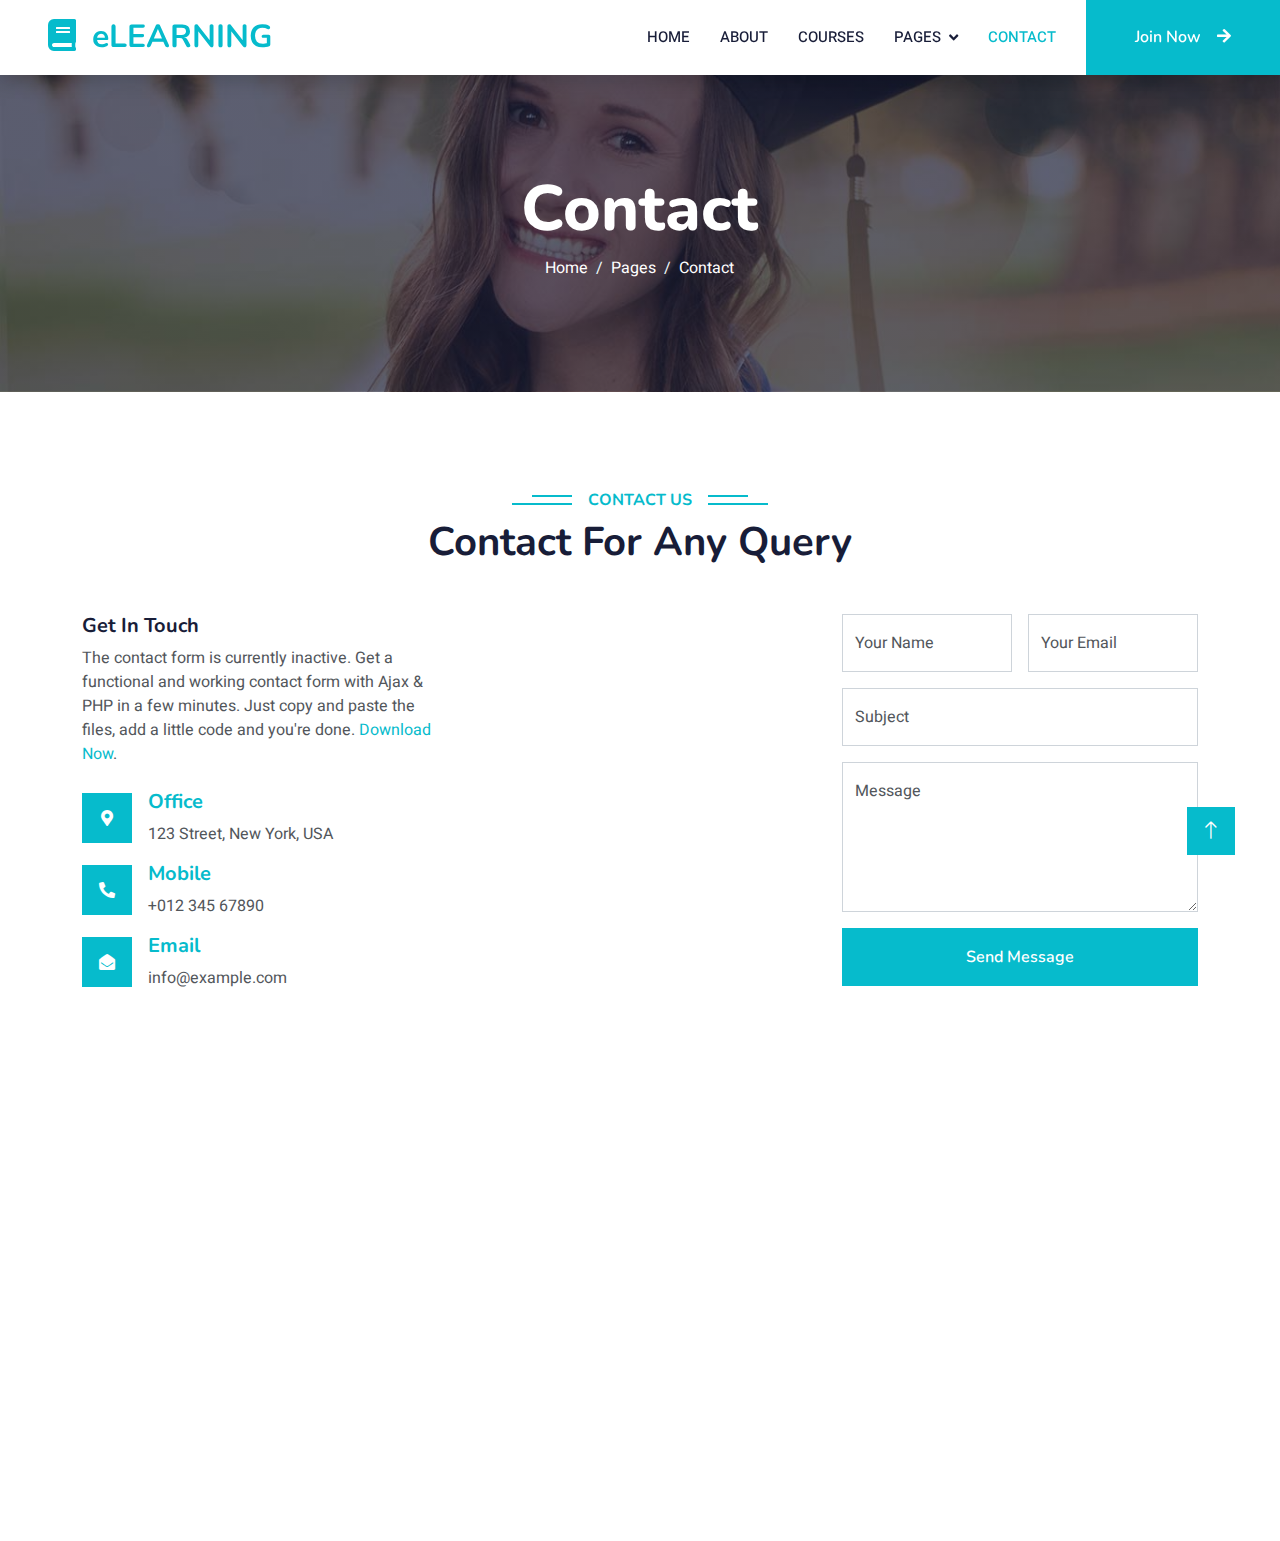
<file: www/Aula Virtual/contact.html>
<!DOCTYPE html>
<html lang="en">

<head>
    <meta charset="utf-8">
    <title>eLEARNING - eLearning HTML Template</title>
    <meta content="width=device-width, initial-scale=1.0" name="viewport">
    <meta content="" name="keywords">
    <meta content="" name="description">

    <!-- Favicon -->
    <link href="img/favicon.ico" rel="icon">

    <!-- Google Web Fonts -->
    <link rel="preconnect" href="https://fonts.googleapis.com">
    <link rel="preconnect" href="https://fonts.gstatic.com" crossorigin>
    <link href="https://fonts.googleapis.com/css2?family=Heebo:wght@400;500;600&family=Nunito:wght@600;700;800&display=swap" rel="stylesheet">

    <!-- Icon Font Stylesheet -->
    <link href="https://cdnjs.cloudflare.com/ajax/libs/font-awesome/5.10.0/css/all.min.css" rel="stylesheet">
    <link href="https://cdn.jsdelivr.net/npm/bootstrap-icons@1.4.1/font/bootstrap-icons.css" rel="stylesheet">

    <!-- Libraries Stylesheet -->
    <link href="lib/animate/animate.min.css" rel="stylesheet">
    <link href="lib/owlcarousel/assets/owl.carousel.min.css" rel="stylesheet">

    <!-- Customized Bootstrap Stylesheet -->
    <link href="css/bootstrap.min.css" rel="stylesheet">

    <!-- Template Stylesheet -->
    <link href="css/style.css" rel="stylesheet">
</head>

<body>
    <!-- Spinner Start -->
    <div id="spinner" class="show bg-white position-fixed translate-middle w-100 vh-100 top-50 start-50 d-flex align-items-center justify-content-center">
        <div class="spinner-border text-primary" style="width: 3rem; height: 3rem;" role="status">
            <span class="sr-only">Loading...</span>
        </div>
    </div>
    <!-- Spinner End -->


    <!-- Navbar Start -->
    <nav class="navbar navbar-expand-lg bg-white navbar-light shadow sticky-top p-0">
        <a href="index.html" class="navbar-brand d-flex align-items-center px-4 px-lg-5">
            <h2 class="m-0 text-primary"><i class="fa fa-book me-3"></i>eLEARNING</h2>
        </a>
        <button type="button" class="navbar-toggler me-4" data-bs-toggle="collapse" data-bs-target="#navbarCollapse">
            <span class="navbar-toggler-icon"></span>
        </button>
        <div class="collapse navbar-collapse" id="navbarCollapse">
            <div class="navbar-nav ms-auto p-4 p-lg-0">
                <a href="index.html" class="nav-item nav-link">Home</a>
                <a href="about.html" class="nav-item nav-link">About</a>
                <a href="courses.html" class="nav-item nav-link">Courses</a>
                <div class="nav-item dropdown">
                    <a href="#" class="nav-link dropdown-toggle" data-bs-toggle="dropdown">Pages</a>
                    <div class="dropdown-menu fade-down m-0">
                        <a href="team.html" class="dropdown-item">Our Team</a>
                        <a href="testimonial.html" class="dropdown-item">Testimonial</a>
                        <a href="404.html" class="dropdown-item">404 Page</a>
                    </div>
                </div>
                <a href="contact.html" class="nav-item nav-link active">Contact</a>
            </div>
            <a href="" class="btn btn-primary py-4 px-lg-5 d-none d-lg-block">Join Now<i class="fa fa-arrow-right ms-3"></i></a>
        </div>
    </nav>
    <!-- Navbar End -->


    <!-- Header Start -->
    <div class="container-fluid bg-primary py-5 mb-5 page-header">
        <div class="container py-5">
            <div class="row justify-content-center">
                <div class="col-lg-10 text-center">
                    <h1 class="display-3 text-white animated slideInDown">Contact</h1>
                    <nav aria-label="breadcrumb">
                        <ol class="breadcrumb justify-content-center">
                            <li class="breadcrumb-item"><a class="text-white" href="#">Home</a></li>
                            <li class="breadcrumb-item"><a class="text-white" href="#">Pages</a></li>
                            <li class="breadcrumb-item text-white active" aria-current="page">Contact</li>
                        </ol>
                    </nav>
                </div>
            </div>
        </div>
    </div>
    <!-- Header End -->


    <!-- Contact Start -->
    <div class="container-xxl py-5">
        <div class="container">
            <div class="text-center wow fadeInUp" data-wow-delay="0.1s">
                <h6 class="section-title bg-white text-center text-primary px-3">Contact Us</h6>
                <h1 class="mb-5">Contact For Any Query</h1>
            </div>
            <div class="row g-4">
                <div class="col-lg-4 col-md-6 wow fadeInUp" data-wow-delay="0.1s">
                    <h5>Get In Touch</h5>
                    <p class="mb-4">The contact form is currently inactive. Get a functional and working contact form with Ajax & PHP in a few minutes. Just copy and paste the files, add a little code and you're done. <a href="https://htmlcodex.com/contact-form">Download Now</a>.</p>
                    <div class="d-flex align-items-center mb-3">
                        <div class="d-flex align-items-center justify-content-center flex-shrink-0 bg-primary" style="width: 50px; height: 50px;">
                            <i class="fa fa-map-marker-alt text-white"></i>
                        </div>
                        <div class="ms-3">
                            <h5 class="text-primary">Office</h5>
                            <p class="mb-0">123 Street, New York, USA</p>
                        </div>
                    </div>
                    <div class="d-flex align-items-center mb-3">
                        <div class="d-flex align-items-center justify-content-center flex-shrink-0 bg-primary" style="width: 50px; height: 50px;">
                            <i class="fa fa-phone-alt text-white"></i>
                        </div>
                        <div class="ms-3">
                            <h5 class="text-primary">Mobile</h5>
                            <p class="mb-0">+012 345 67890</p>
                        </div>
                    </div>
                    <div class="d-flex align-items-center">
                        <div class="d-flex align-items-center justify-content-center flex-shrink-0 bg-primary" style="width: 50px; height: 50px;">
                            <i class="fa fa-envelope-open text-white"></i>
                        </div>
                        <div class="ms-3">
                            <h5 class="text-primary">Email</h5>
                            <p class="mb-0">info@example.com</p>
                        </div>
                    </div>
                </div>
                <div class="col-lg-4 col-md-6 wow fadeInUp" data-wow-delay="0.3s">
                    <iframe class="position-relative rounded w-100 h-100"
                        src="https://www.google.com/maps/embed?pb=!1m18!1m12!1m3!1d3001156.4288297426!2d-78.01371936852176!3d42.72876761954724!2m3!1f0!2f0!3f0!3m2!1i1024!2i768!4f13.1!3m3!1m2!1s0x4ccc4bf0f123a5a9%3A0xddcfc6c1de189567!2sNew%20York%2C%20USA!5e0!3m2!1sen!2sbd!4v1603794290143!5m2!1sen!2sbd"
                        frameborder="0" style="min-height: 300px; border:0;" allowfullscreen="" aria-hidden="false"
                        tabindex="0"></iframe>
                </div>
                <div class="col-lg-4 col-md-12 wow fadeInUp" data-wow-delay="0.5s">
                    <form>
                        <div class="row g-3">
                            <div class="col-md-6">
                                <div class="form-floating">
                                    <input type="text" class="form-control" id="name" placeholder="Your Name">
                                    <label for="name">Your Name</label>
                                </div>
                            </div>
                            <div class="col-md-6">
                                <div class="form-floating">
                                    <input type="email" class="form-control" id="email" placeholder="Your Email">
                                    <label for="email">Your Email</label>
                                </div>
                            </div>
                            <div class="col-12">
                                <div class="form-floating">
                                    <input type="text" class="form-control" id="subject" placeholder="Subject">
                                    <label for="subject">Subject</label>
                                </div>
                            </div>
                            <div class="col-12">
                                <div class="form-floating">
                                    <textarea class="form-control" placeholder="Leave a message here" id="message" style="height: 150px"></textarea>
                                    <label for="message">Message</label>
                                </div>
                            </div>
                            <div class="col-12">
                                <button class="btn btn-primary w-100 py-3" type="submit">Send Message</button>
                            </div>
                        </div>
                    </form>
                </div>
            </div>
        </div>
    </div>
    <!-- Contact End -->


    <!-- Footer Start -->
    <div class="container-fluid bg-dark text-light footer pt-5 mt-5 wow fadeIn" data-wow-delay="0.1s">
        <div class="container py-5">
            <div class="row g-5">
                <div class="col-lg-3 col-md-6">
                    <h4 class="text-white mb-3">Quick Link</h4>
                    <a class="btn btn-link" href="">About Us</a>
                    <a class="btn btn-link" href="">Contact Us</a>
                    <a class="btn btn-link" href="">Privacy Policy</a>
                    <a class="btn btn-link" href="">Terms & Condition</a>
                    <a class="btn btn-link" href="">FAQs & Help</a>
                </div>
                <div class="col-lg-3 col-md-6">
                    <h4 class="text-white mb-3">Contact</h4>
                    <p class="mb-2"><i class="fa fa-map-marker-alt me-3"></i>123 Street, New York, USA</p>
                    <p class="mb-2"><i class="fa fa-phone-alt me-3"></i>+012 345 67890</p>
                    <p class="mb-2"><i class="fa fa-envelope me-3"></i>info@example.com</p>
                    <div class="d-flex pt-2">
                        <a class="btn btn-outline-light btn-social" href=""><i class="fab fa-twitter"></i></a>
                        <a class="btn btn-outline-light btn-social" href=""><i class="fab fa-facebook-f"></i></a>
                        <a class="btn btn-outline-light btn-social" href=""><i class="fab fa-youtube"></i></a>
                        <a class="btn btn-outline-light btn-social" href=""><i class="fab fa-linkedin-in"></i></a>
                    </div>
                </div>
                <div class="col-lg-3 col-md-6">
                    <h4 class="text-white mb-3">Gallery</h4>
                    <div class="row g-2 pt-2">
                        <div class="col-4">
                            <img class="img-fluid bg-light p-1" src="img/course-1.jpg" alt="">
                        </div>
                        <div class="col-4">
                            <img class="img-fluid bg-light p-1" src="img/course-2.jpg" alt="">
                        </div>
                        <div class="col-4">
                            <img class="img-fluid bg-light p-1" src="img/course-3.jpg" alt="">
                        </div>
                        <div class="col-4">
                            <img class="img-fluid bg-light p-1" src="img/course-2.jpg" alt="">
                        </div>
                        <div class="col-4">
                            <img class="img-fluid bg-light p-1" src="img/course-3.jpg" alt="">
                        </div>
                        <div class="col-4">
                            <img class="img-fluid bg-light p-1" src="img/course-1.jpg" alt="">
                        </div>
                    </div>
                </div>
                <div class="col-lg-3 col-md-6">
                    <h4 class="text-white mb-3">Newsletter</h4>
                    <p>Dolor amet sit justo amet elitr clita ipsum elitr est.</p>
                    <div class="position-relative mx-auto" style="max-width: 400px;">
                        <input class="form-control border-0 w-100 py-3 ps-4 pe-5" type="text" placeholder="Your email">
                        <button type="button" class="btn btn-primary py-2 position-absolute top-0 end-0 mt-2 me-2">SignUp</button>
                    </div>
                </div>
            </div>
        </div>
        <div class="container">
            <div class="copyright">
                <div class="row">
                    <div class="col-md-6 text-center text-md-start mb-3 mb-md-0">
                        &copy; <a class="border-bottom" href="#">Your Site Name</a>, All Right Reserved.

                        <!--/*** This template is free as long as you keep the footer author’s credit link/attribution link/backlink. If you'd like to use the template without the footer author’s credit link/attribution link/backlink, you can purchase the Credit Removal License from "https://htmlcodex.com/credit-removal". Thank you for your support. ***/-->
                        Designed By <a class="border-bottom" href="https://htmlcodex.com">HTML Codex</a><br><br>
                        Distributed By <a class="border-bottom" href="https://themewagon.com">ThemeWagon</a>
                    </div>
                    <div class="col-md-6 text-center text-md-end">
                        <div class="footer-menu">
                            <a href="">Home</a>
                            <a href="">Cookies</a>
                            <a href="">Help</a>
                            <a href="">FQAs</a>
                        </div>
                    </div>
                </div>
            </div>
        </div>
    </div>
    <!-- Footer End -->


    <!-- Back to Top -->
    <a href="#" class="btn btn-lg btn-primary btn-lg-square back-to-top"><i class="bi bi-arrow-up"></i></a>


    <!-- JavaScript Libraries -->
    <script src="https://code.jquery.com/jquery-3.4.1.min.js"></script>
    <script src="https://cdn.jsdelivr.net/npm/bootstrap@5.0.0/dist/js/bootstrap.bundle.min.js"></script>
    <script src="lib/wow/wow.min.js"></script>
    <script src="lib/easing/easing.min.js"></script>
    <script src="lib/waypoints/waypoints.min.js"></script>
    <script src="lib/owlcarousel/owl.carousel.min.js"></script>

    <!-- Template Javascript -->
    <script src="js/main.js"></script>
</body>

</html>
</file>
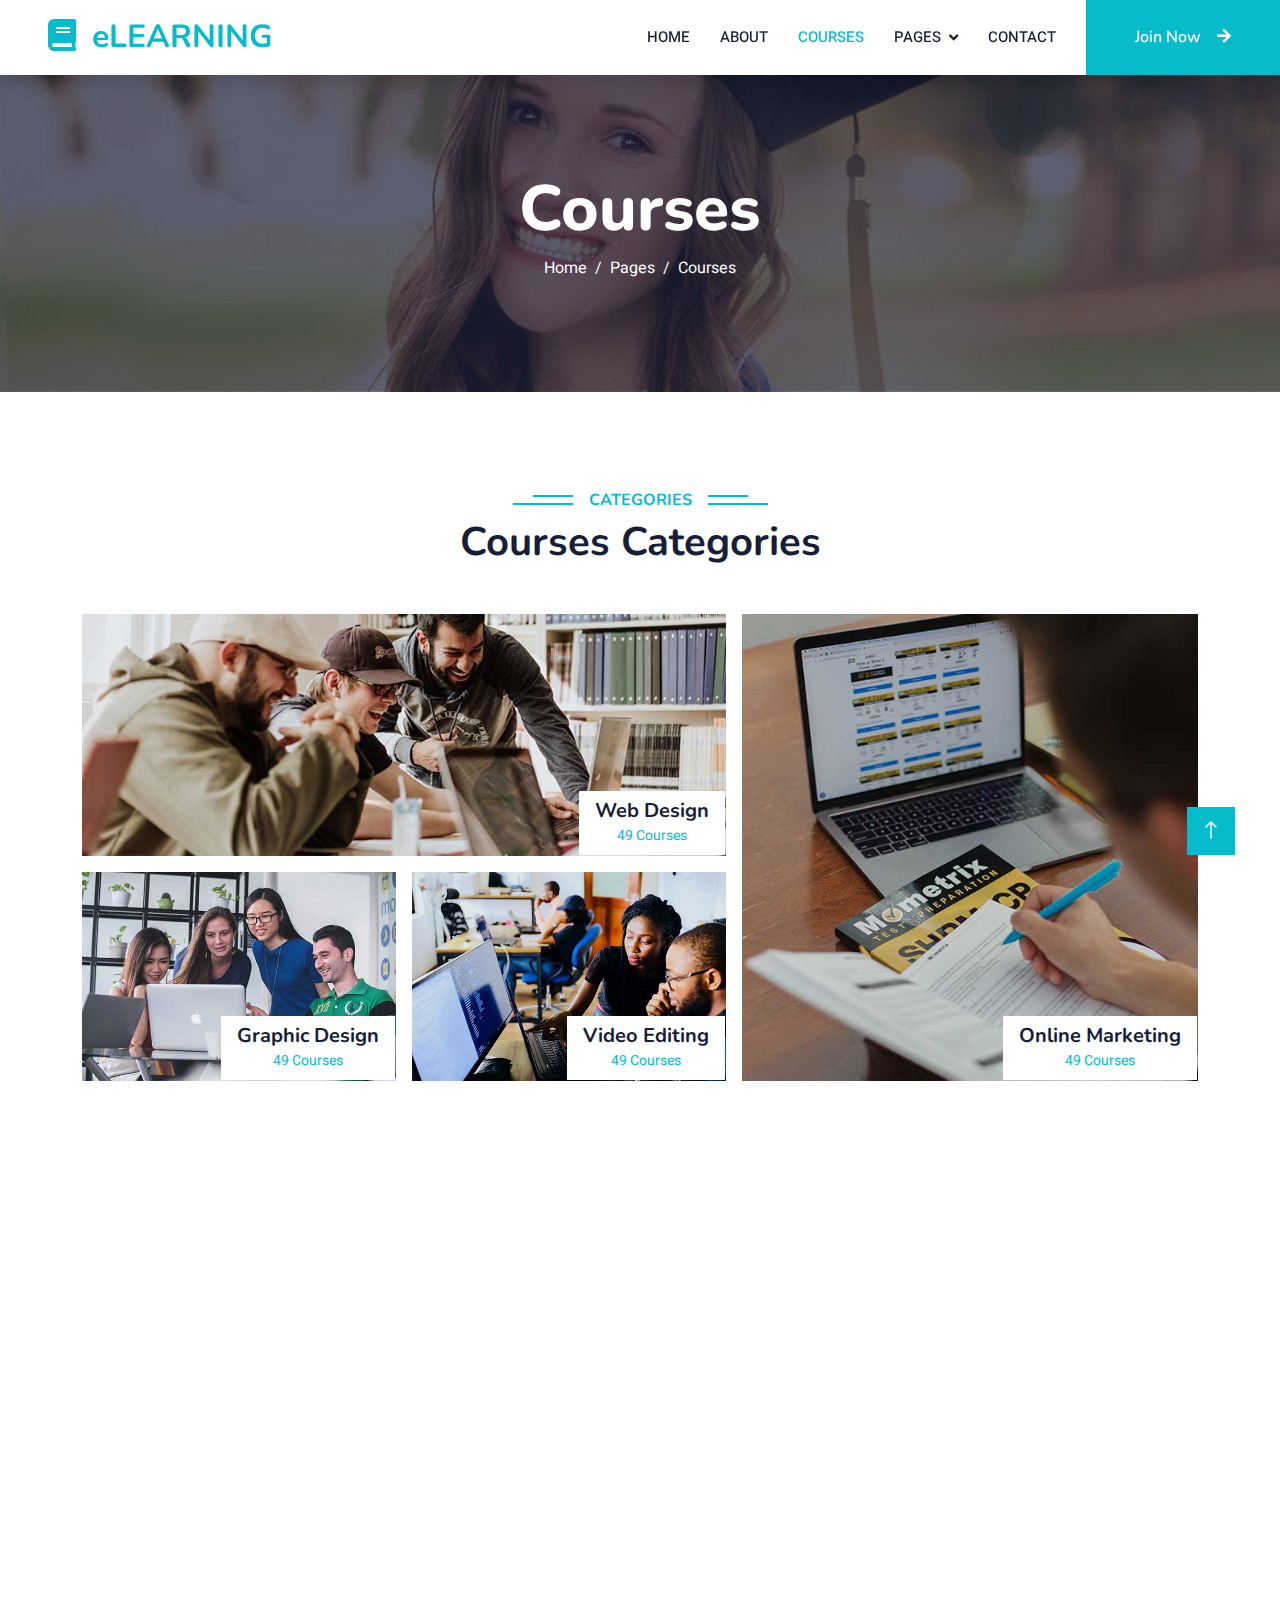
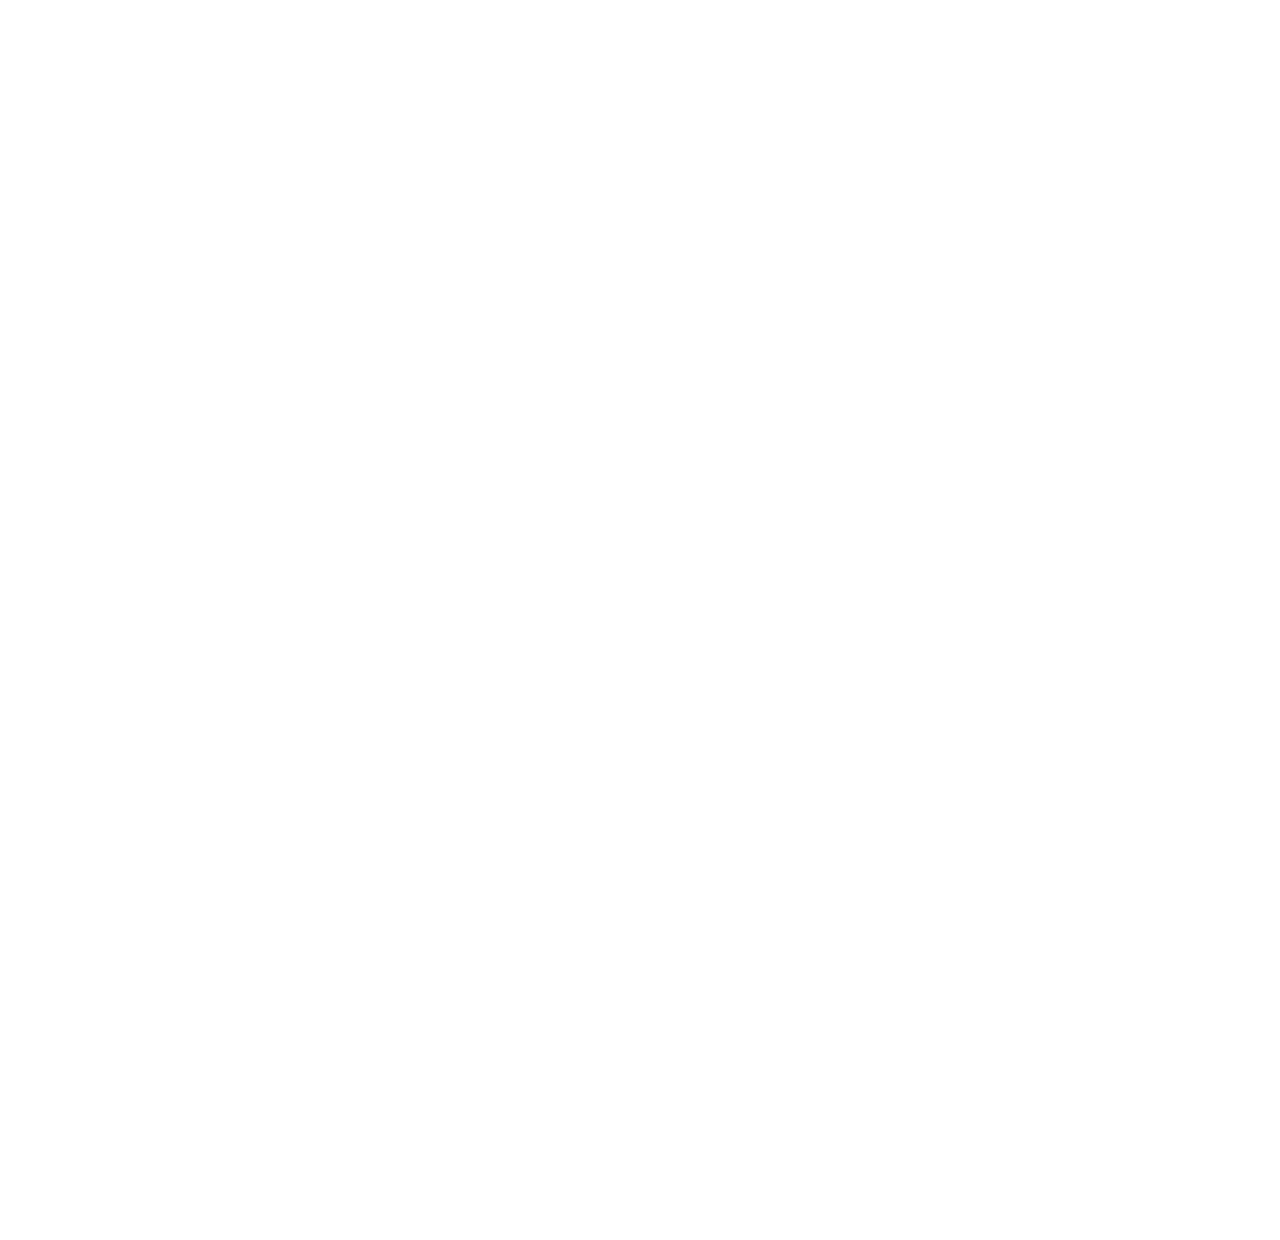
<file: www/Aula Virtual/courses.html>
<!DOCTYPE html>
<html lang="en">

<head>
    <meta charset="utf-8">
    <title>eLEARNING - eLearning HTML Template</title>
    <meta content="width=device-width, initial-scale=1.0" name="viewport">
    <meta content="" name="keywords">
    <meta content="" name="description">

    <!-- Favicon -->
    <link href="img/favicon.ico" rel="icon">

    <!-- Google Web Fonts -->
    <link rel="preconnect" href="https://fonts.googleapis.com">
    <link rel="preconnect" href="https://fonts.gstatic.com" crossorigin>
    <link href="https://fonts.googleapis.com/css2?family=Heebo:wght@400;500;600&family=Nunito:wght@600;700;800&display=swap" rel="stylesheet">

    <!-- Icon Font Stylesheet -->
    <link href="https://cdnjs.cloudflare.com/ajax/libs/font-awesome/5.10.0/css/all.min.css" rel="stylesheet">
    <link href="https://cdn.jsdelivr.net/npm/bootstrap-icons@1.4.1/font/bootstrap-icons.css" rel="stylesheet">

    <!-- Libraries Stylesheet -->
    <link href="lib/animate/animate.min.css" rel="stylesheet">
    <link href="lib/owlcarousel/assets/owl.carousel.min.css" rel="stylesheet">

    <!-- Customized Bootstrap Stylesheet -->
    <link href="css/bootstrap.min.css" rel="stylesheet">

    <!-- Template Stylesheet -->
    <link href="css/style.css" rel="stylesheet">
</head>

<body>
    <!-- Spinner Start -->
    <div id="spinner" class="show bg-white position-fixed translate-middle w-100 vh-100 top-50 start-50 d-flex align-items-center justify-content-center">
        <div class="spinner-border text-primary" style="width: 3rem; height: 3rem;" role="status">
            <span class="sr-only">Loading...</span>
        </div>
    </div>
    <!-- Spinner End -->


    <!-- Navbar Start -->
    <nav class="navbar navbar-expand-lg bg-white navbar-light shadow sticky-top p-0">
        <a href="index.html" class="navbar-brand d-flex align-items-center px-4 px-lg-5">
            <h2 class="m-0 text-primary"><i class="fa fa-book me-3"></i>eLEARNING</h2>
        </a>
        <button type="button" class="navbar-toggler me-4" data-bs-toggle="collapse" data-bs-target="#navbarCollapse">
            <span class="navbar-toggler-icon"></span>
        </button>
        <div class="collapse navbar-collapse" id="navbarCollapse">
            <div class="navbar-nav ms-auto p-4 p-lg-0">
                <a href="index.html" class="nav-item nav-link">Home</a>
                <a href="about.html" class="nav-item nav-link">About</a>
                <a href="courses.html" class="nav-item nav-link active">Courses</a>
                <div class="nav-item dropdown">
                    <a href="#" class="nav-link dropdown-toggle" data-bs-toggle="dropdown">Pages</a>
                    <div class="dropdown-menu fade-down m-0">
                        <a href="team.html" class="dropdown-item">Our Team</a>
                        <a href="testimonial.html" class="dropdown-item">Testimonial</a>
                        <a href="404.html" class="dropdown-item">404 Page</a>
                    </div>
                </div>
                <a href="contact.html" class="nav-item nav-link">Contact</a>
            </div>
            <a href="" class="btn btn-primary py-4 px-lg-5 d-none d-lg-block">Join Now<i class="fa fa-arrow-right ms-3"></i></a>
        </div>
    </nav>
    <!-- Navbar End -->


    <!-- Header Start -->
    <div class="container-fluid bg-primary py-5 mb-5 page-header">
        <div class="container py-5">
            <div class="row justify-content-center">
                <div class="col-lg-10 text-center">
                    <h1 class="display-3 text-white animated slideInDown">Courses</h1>
                    <nav aria-label="breadcrumb">
                        <ol class="breadcrumb justify-content-center">
                            <li class="breadcrumb-item"><a class="text-white" href="#">Home</a></li>
                            <li class="breadcrumb-item"><a class="text-white" href="#">Pages</a></li>
                            <li class="breadcrumb-item text-white active" aria-current="page">Courses</li>
                        </ol>
                    </nav>
                </div>
            </div>
        </div>
    </div>
    <!-- Header End -->


    <!-- Categories Start -->
    <div class="container-xxl py-5 category">
        <div class="container">
            <div class="text-center wow fadeInUp" data-wow-delay="0.1s">
                <h6 class="section-title bg-white text-center text-primary px-3">Categories</h6>
                <h1 class="mb-5">Courses Categories</h1>
            </div>
            <div class="row g-3">
                <div class="col-lg-7 col-md-6">
                    <div class="row g-3">
                        <div class="col-lg-12 col-md-12 wow zoomIn" data-wow-delay="0.1s">
                            <a class="position-relative d-block overflow-hidden" href="">
                                <img class="img-fluid" src="img/cat-1.jpg" alt="">
                                <div class="bg-white text-center position-absolute bottom-0 end-0 py-2 px-3" style="margin: 1px;">
                                    <h5 class="m-0">Web Design</h5>
                                    <small class="text-primary">49 Courses</small>
                                </div>
                            </a>
                        </div>
                        <div class="col-lg-6 col-md-12 wow zoomIn" data-wow-delay="0.3s">
                            <a class="position-relative d-block overflow-hidden" href="">
                                <img class="img-fluid" src="img/cat-2.jpg" alt="">
                                <div class="bg-white text-center position-absolute bottom-0 end-0 py-2 px-3" style="margin: 1px;">
                                    <h5 class="m-0">Graphic Design</h5>
                                    <small class="text-primary">49 Courses</small>
                                </div>
                            </a>
                        </div>
                        <div class="col-lg-6 col-md-12 wow zoomIn" data-wow-delay="0.5s">
                            <a class="position-relative d-block overflow-hidden" href="">
                                <img class="img-fluid" src="img/cat-3.jpg" alt="">
                                <div class="bg-white text-center position-absolute bottom-0 end-0 py-2 px-3" style="margin: 1px;">
                                    <h5 class="m-0">Video Editing</h5>
                                    <small class="text-primary">49 Courses</small>
                                </div>
                            </a>
                        </div>
                    </div>
                </div>
                <div class="col-lg-5 col-md-6 wow zoomIn" data-wow-delay="0.7s" style="min-height: 350px;">
                    <a class="position-relative d-block h-100 overflow-hidden" href="">
                        <img class="img-fluid position-absolute w-100 h-100" src="img/cat-4.jpg" alt="" style="object-fit: cover;">
                        <div class="bg-white text-center position-absolute bottom-0 end-0 py-2 px-3" style="margin:  1px;">
                            <h5 class="m-0">Online Marketing</h5>
                            <small class="text-primary">49 Courses</small>
                        </div>
                    </a>
                </div>
            </div>
        </div>
    </div>
    <!-- Categories Start -->


    <!-- Courses Start -->
    <div class="container-xxl py-5">
        <div class="container">
            <div class="text-center wow fadeInUp" data-wow-delay="0.1s">
                <h6 class="section-title bg-white text-center text-primary px-3">Courses</h6>
                <h1 class="mb-5">Popular Courses</h1>
            </div>
            <div class="row g-4 justify-content-center">
                <div class="col-lg-4 col-md-6 wow fadeInUp" data-wow-delay="0.1s">
                    <div class="course-item bg-light">
                        <div class="position-relative overflow-hidden">
                            <img class="img-fluid" src="img/course-1.jpg" alt="">
                            <div class="w-100 d-flex justify-content-center position-absolute bottom-0 start-0 mb-4">
                                <a href="#" class="flex-shrink-0 btn btn-sm btn-primary px-3 border-end" style="border-radius: 30px 0 0 30px;">Read More</a>
                                <a href="#" class="flex-shrink-0 btn btn-sm btn-primary px-3" style="border-radius: 0 30px 30px 0;">Join Now</a>
                            </div>
                        </div>
                        <div class="text-center p-4 pb-0">
                            <h3 class="mb-0">$149.00</h3>
                            <div class="mb-3">
                                <small class="fa fa-star text-primary"></small>
                                <small class="fa fa-star text-primary"></small>
                                <small class="fa fa-star text-primary"></small>
                                <small class="fa fa-star text-primary"></small>
                                <small class="fa fa-star text-primary"></small>
                                <small>(123)</small>
                            </div>
                            <h5 class="mb-4">Web Design & Development Course for Beginners</h5>
                        </div>
                        <div class="d-flex border-top">
                            <small class="flex-fill text-center border-end py-2"><i class="fa fa-user-tie text-primary me-2"></i>John Doe</small>
                            <small class="flex-fill text-center border-end py-2"><i class="fa fa-clock text-primary me-2"></i>1.49 Hrs</small>
                            <small class="flex-fill text-center py-2"><i class="fa fa-user text-primary me-2"></i>30 Students</small>
                        </div>
                    </div>
                </div>
                <div class="col-lg-4 col-md-6 wow fadeInUp" data-wow-delay="0.3s">
                    <div class="course-item bg-light">
                        <div class="position-relative overflow-hidden">
                            <img class="img-fluid" src="img/course-2.jpg" alt="">
                            <div class="w-100 d-flex justify-content-center position-absolute bottom-0 start-0 mb-4">
                                <a href="#" class="flex-shrink-0 btn btn-sm btn-primary px-3 border-end" style="border-radius: 30px 0 0 30px;">Read More</a>
                                <a href="#" class="flex-shrink-0 btn btn-sm btn-primary px-3" style="border-radius: 0 30px 30px 0;">Join Now</a>
                            </div>
                        </div>
                        <div class="text-center p-4 pb-0">
                            <h3 class="mb-0">$149.00</h3>
                            <div class="mb-3">
                                <small class="fa fa-star text-primary"></small>
                                <small class="fa fa-star text-primary"></small>
                                <small class="fa fa-star text-primary"></small>
                                <small class="fa fa-star text-primary"></small>
                                <small class="fa fa-star text-primary"></small>
                                <small>(123)</small>
                            </div>
                            <h5 class="mb-4">Web Design & Development Course for Beginners</h5>
                        </div>
                        <div class="d-flex border-top">
                            <small class="flex-fill text-center border-end py-2"><i class="fa fa-user-tie text-primary me-2"></i>John Doe</small>
                            <small class="flex-fill text-center border-end py-2"><i class="fa fa-clock text-primary me-2"></i>1.49 Hrs</small>
                            <small class="flex-fill text-center py-2"><i class="fa fa-user text-primary me-2"></i>30 Students</small>
                        </div>
                    </div>
                </div>
                <div class="col-lg-4 col-md-6 wow fadeInUp" data-wow-delay="0.5s">
                    <div class="course-item bg-light">
                        <div class="position-relative overflow-hidden">
                            <img class="img-fluid" src="img/course-3.jpg" alt="">
                            <div class="w-100 d-flex justify-content-center position-absolute bottom-0 start-0 mb-4">
                                <a href="#" class="flex-shrink-0 btn btn-sm btn-primary px-3 border-end" style="border-radius: 30px 0 0 30px;">Read More</a>
                                <a href="#" class="flex-shrink-0 btn btn-sm btn-primary px-3" style="border-radius: 0 30px 30px 0;">Join Now</a>
                            </div>
                        </div>
                        <div class="text-center p-4 pb-0">
                            <h3 class="mb-0">$149.00</h3>
                            <div class="mb-3">
                                <small class="fa fa-star text-primary"></small>
                                <small class="fa fa-star text-primary"></small>
                                <small class="fa fa-star text-primary"></small>
                                <small class="fa fa-star text-primary"></small>
                                <small class="fa fa-star text-primary"></small>
                                <small>(123)</small>
                            </div>
                            <h5 class="mb-4">Web Design & Development Course for Beginners</h5>
                        </div>
                        <div class="d-flex border-top">
                            <small class="flex-fill text-center border-end py-2"><i class="fa fa-user-tie text-primary me-2"></i>John Doe</small>
                            <small class="flex-fill text-center border-end py-2"><i class="fa fa-clock text-primary me-2"></i>1.49 Hrs</small>
                            <small class="flex-fill text-center py-2"><i class="fa fa-user text-primary me-2"></i>30 Students</small>
                        </div>
                    </div>
                </div>
            </div>
        </div>
    </div>
    <!-- Courses End -->


    <!-- Testimonial Start -->
    <div class="container-xxl py-5 wow fadeInUp" data-wow-delay="0.1s">
        <div class="container">
            <div class="text-center">
                <h6 class="section-title bg-white text-center text-primary px-3">Testimonial</h6>
                <h1 class="mb-5">Our Students Say!</h1>
            </div>
            <div class="owl-carousel testimonial-carousel position-relative">
                <div class="testimonial-item text-center">
                    <img class="border rounded-circle p-2 mx-auto mb-3" src="img/testimonial-1.jpg" style="width: 80px; height: 80px;">
                    <h5 class="mb-0">Client Name</h5>
                    <p>Profession</p>
                    <div class="testimonial-text bg-light text-center p-4">
                    <p class="mb-0">Tempor erat elitr rebum at clita. Diam dolor diam ipsum sit diam amet diam et eos. Clita erat ipsum et lorem et sit.</p>
                    </div>
                </div>
                <div class="testimonial-item text-center">
                    <img class="border rounded-circle p-2 mx-auto mb-3" src="img/testimonial-2.jpg" style="width: 80px; height: 80px;">
                    <h5 class="mb-0">Client Name</h5>
                    <p>Profession</p>
                    <div class="testimonial-text bg-light text-center p-4">
                    <p class="mb-0">Tempor erat elitr rebum at clita. Diam dolor diam ipsum sit diam amet diam et eos. Clita erat ipsum et lorem et sit.</p>
                    </div>
                </div>
                <div class="testimonial-item text-center">
                    <img class="border rounded-circle p-2 mx-auto mb-3" src="img/testimonial-3.jpg" style="width: 80px; height: 80px;">
                    <h5 class="mb-0">Client Name</h5>
                    <p>Profession</p>
                    <div class="testimonial-text bg-light text-center p-4">
                    <p class="mb-0">Tempor erat elitr rebum at clita. Diam dolor diam ipsum sit diam amet diam et eos. Clita erat ipsum et lorem et sit.</p>
                    </div>
                </div>
                <div class="testimonial-item text-center">
                    <img class="border rounded-circle p-2 mx-auto mb-3" src="img/testimonial-4.jpg" style="width: 80px; height: 80px;">
                    <h5 class="mb-0">Client Name</h5>
                    <p>Profession</p>
                    <div class="testimonial-text bg-light text-center p-4">
                    <p class="mb-0">Tempor erat elitr rebum at clita. Diam dolor diam ipsum sit diam amet diam et eos. Clita erat ipsum et lorem et sit.</p>
                    </div>
                </div>
            </div>
        </div>
    </div>
    <!-- Testimonial End -->
        

    <!-- Footer Start -->
    <div class="container-fluid bg-dark text-light footer pt-5 mt-5 wow fadeIn" data-wow-delay="0.1s">
        <div class="container py-5">
            <div class="row g-5">
                <div class="col-lg-3 col-md-6">
                    <h4 class="text-white mb-3">Quick Link</h4>
                    <a class="btn btn-link" href="">About Us</a>
                    <a class="btn btn-link" href="">Contact Us</a>
                    <a class="btn btn-link" href="">Privacy Policy</a>
                    <a class="btn btn-link" href="">Terms & Condition</a>
                    <a class="btn btn-link" href="">FAQs & Help</a>
                </div>
                <div class="col-lg-3 col-md-6">
                    <h4 class="text-white mb-3">Contact</h4>
                    <p class="mb-2"><i class="fa fa-map-marker-alt me-3"></i>123 Street, New York, USA</p>
                    <p class="mb-2"><i class="fa fa-phone-alt me-3"></i>+012 345 67890</p>
                    <p class="mb-2"><i class="fa fa-envelope me-3"></i>info@example.com</p>
                    <div class="d-flex pt-2">
                        <a class="btn btn-outline-light btn-social" href=""><i class="fab fa-twitter"></i></a>
                        <a class="btn btn-outline-light btn-social" href=""><i class="fab fa-facebook-f"></i></a>
                        <a class="btn btn-outline-light btn-social" href=""><i class="fab fa-youtube"></i></a>
                        <a class="btn btn-outline-light btn-social" href=""><i class="fab fa-linkedin-in"></i></a>
                    </div>
                </div>
                <div class="col-lg-3 col-md-6">
                    <h4 class="text-white mb-3">Gallery</h4>
                    <div class="row g-2 pt-2">
                        <div class="col-4">
                            <img class="img-fluid bg-light p-1" src="img/course-1.jpg" alt="">
                        </div>
                        <div class="col-4">
                            <img class="img-fluid bg-light p-1" src="img/course-2.jpg" alt="">
                        </div>
                        <div class="col-4">
                            <img class="img-fluid bg-light p-1" src="img/course-3.jpg" alt="">
                        </div>
                        <div class="col-4">
                            <img class="img-fluid bg-light p-1" src="img/course-2.jpg" alt="">
                        </div>
                        <div class="col-4">
                            <img class="img-fluid bg-light p-1" src="img/course-3.jpg" alt="">
                        </div>
                        <div class="col-4">
                            <img class="img-fluid bg-light p-1" src="img/course-1.jpg" alt="">
                        </div>
                    </div>
                </div>
                <div class="col-lg-3 col-md-6">
                    <h4 class="text-white mb-3">Newsletter</h4>
                    <p>Dolor amet sit justo amet elitr clita ipsum elitr est.</p>
                    <div class="position-relative mx-auto" style="max-width: 400px;">
                        <input class="form-control border-0 w-100 py-3 ps-4 pe-5" type="text" placeholder="Your email">
                        <button type="button" class="btn btn-primary py-2 position-absolute top-0 end-0 mt-2 me-2">SignUp</button>
                    </div>
                </div>
            </div>
        </div>
        <div class="container">
            <div class="copyright">
                <div class="row">
                    <div class="col-md-6 text-center text-md-start mb-3 mb-md-0">
                        &copy; <a class="border-bottom" href="#">Your Site Name</a>, All Right Reserved.

                        <!--/*** This template is free as long as you keep the footer author’s credit link/attribution link/backlink. If you'd like to use the template without the footer author’s credit link/attribution link/backlink, you can purchase the Credit Removal License from "https://htmlcodex.com/credit-removal". Thank you for your support. ***/-->
                        Designed By <a class="border-bottom" href="https://htmlcodex.com">HTML Codex</a><br><br>
                        Distributed By <a class="border-bottom" href="https://themewagon.com">ThemeWagon</a>
                    </div>
                    <div class="col-md-6 text-center text-md-end">
                        <div class="footer-menu">
                            <a href="">Home</a>
                            <a href="">Cookies</a>
                            <a href="">Help</a>
                            <a href="">FQAs</a>
                        </div>
                    </div>
                </div>
            </div>
        </div>
    </div>
    <!-- Footer End -->


    <!-- Back to Top -->
    <a href="#" class="btn btn-lg btn-primary btn-lg-square back-to-top"><i class="bi bi-arrow-up"></i></a>


    <!-- JavaScript Libraries -->
    <script src="https://code.jquery.com/jquery-3.4.1.min.js"></script>
    <script src="https://cdn.jsdelivr.net/npm/bootstrap@5.0.0/dist/js/bootstrap.bundle.min.js"></script>
    <script src="lib/wow/wow.min.js"></script>
    <script src="lib/easing/easing.min.js"></script>
    <script src="lib/waypoints/waypoints.min.js"></script>
    <script src="lib/owlcarousel/owl.carousel.min.js"></script>

    <!-- Template Javascript -->
    <script src="js/main.js"></script>
</body>

</html>
</file>
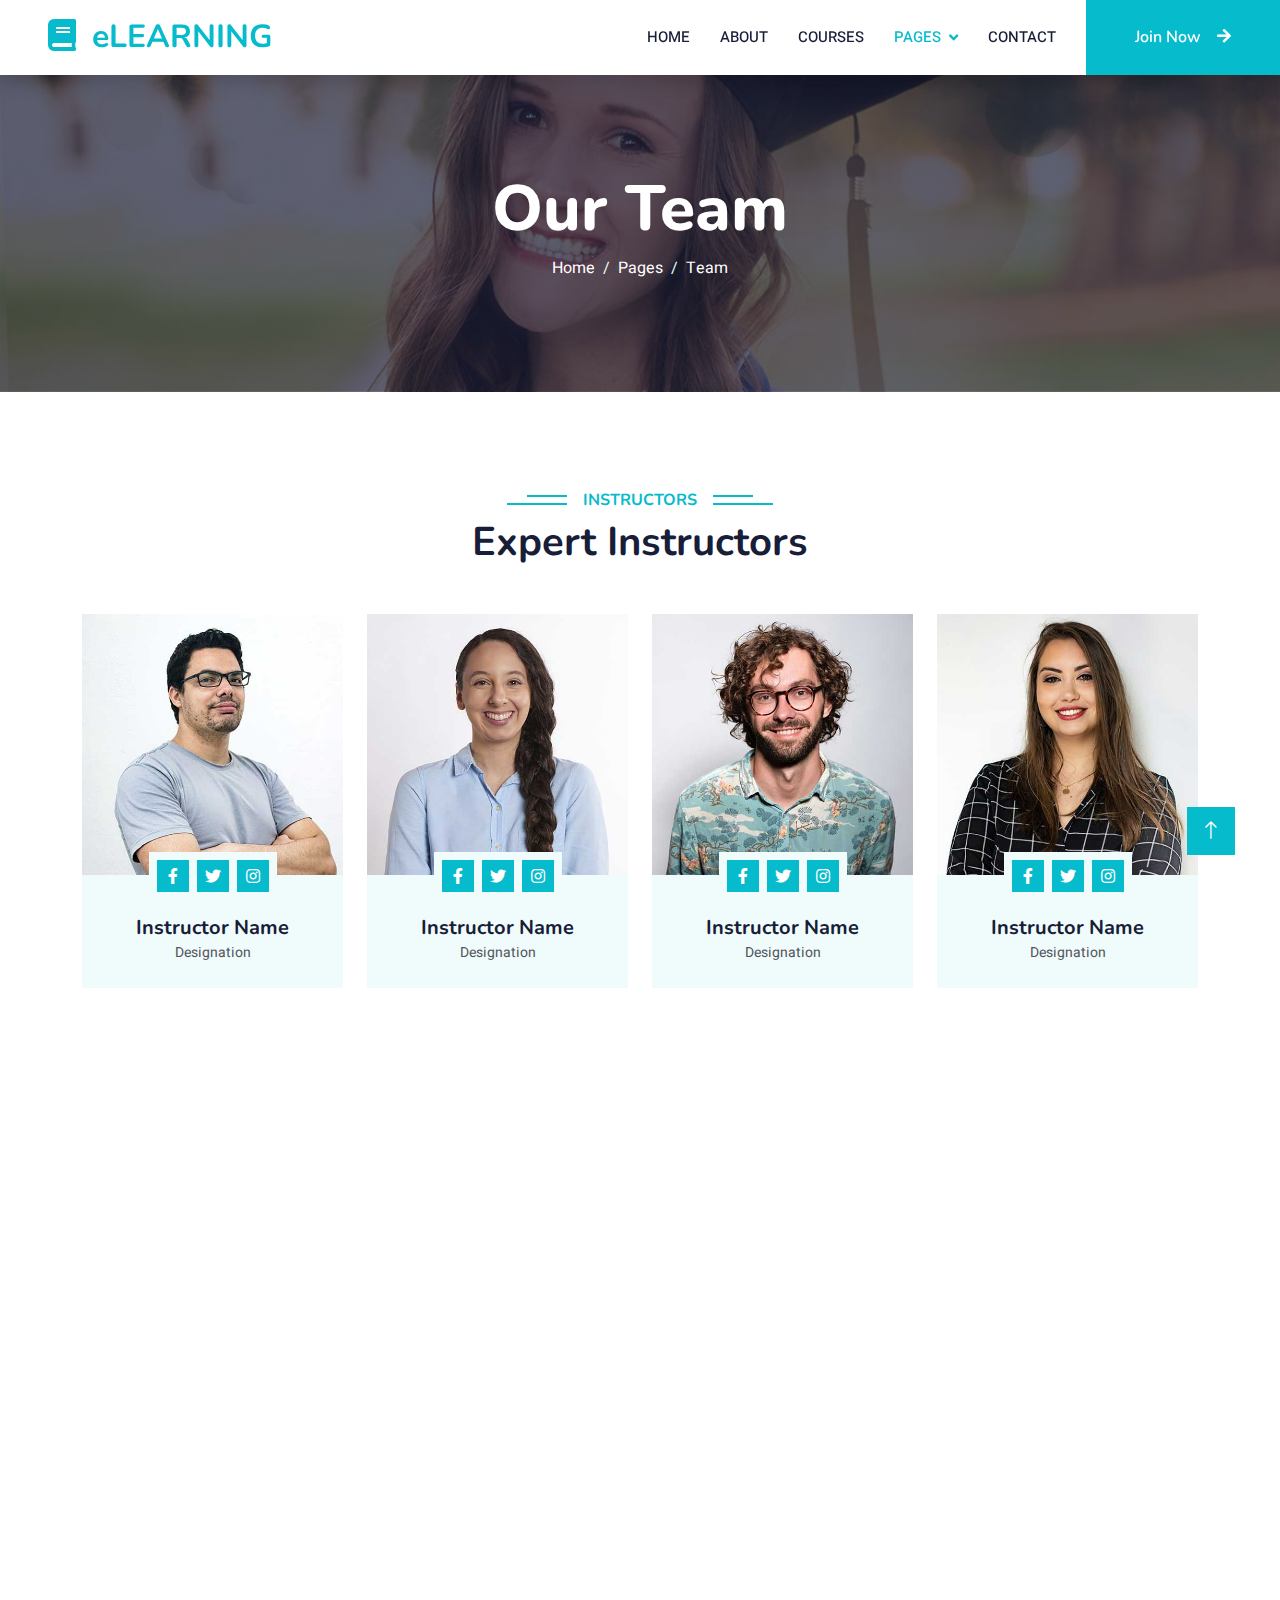
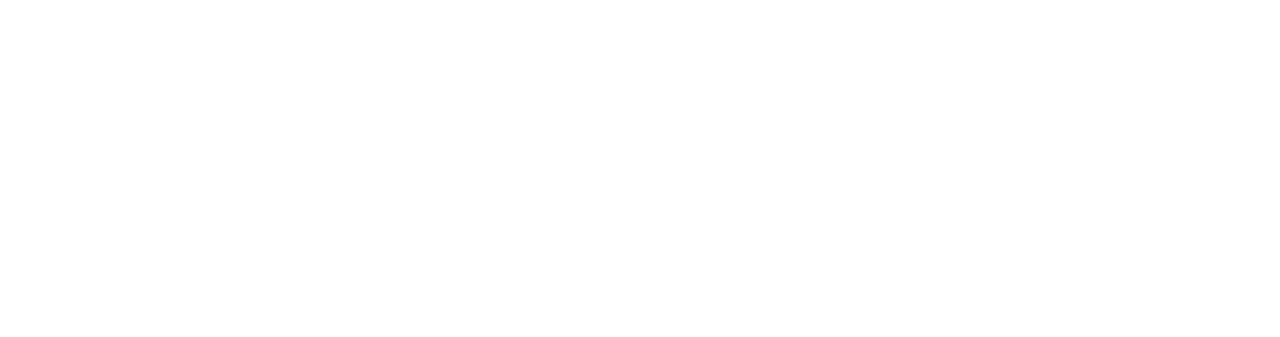
<file: www/Aula Virtual/team.html>
<!DOCTYPE html>
<html lang="en">

<head>
    <meta charset="utf-8">
    <title>eLEARNING - eLearning HTML Template</title>
    <meta content="width=device-width, initial-scale=1.0" name="viewport">
    <meta content="" name="keywords">
    <meta content="" name="description">

    <!-- Favicon -->
    <link href="img/favicon.ico" rel="icon">

    <!-- Google Web Fonts -->
    <link rel="preconnect" href="https://fonts.googleapis.com">
    <link rel="preconnect" href="https://fonts.gstatic.com" crossorigin>
    <link href="https://fonts.googleapis.com/css2?family=Heebo:wght@400;500;600&family=Nunito:wght@600;700;800&display=swap" rel="stylesheet">

    <!-- Icon Font Stylesheet -->
    <link href="https://cdnjs.cloudflare.com/ajax/libs/font-awesome/5.10.0/css/all.min.css" rel="stylesheet">
    <link href="https://cdn.jsdelivr.net/npm/bootstrap-icons@1.4.1/font/bootstrap-icons.css" rel="stylesheet">

    <!-- Libraries Stylesheet -->
    <link href="lib/animate/animate.min.css" rel="stylesheet">
    <link href="lib/owlcarousel/assets/owl.carousel.min.css" rel="stylesheet">

    <!-- Customized Bootstrap Stylesheet -->
    <link href="css/bootstrap.min.css" rel="stylesheet">

    <!-- Template Stylesheet -->
    <link href="css/style.css" rel="stylesheet">
</head>

<body>
    <!-- Spinner Start -->
    <div id="spinner" class="show bg-white position-fixed translate-middle w-100 vh-100 top-50 start-50 d-flex align-items-center justify-content-center">
        <div class="spinner-border text-primary" style="width: 3rem; height: 3rem;" role="status">
            <span class="sr-only">Loading...</span>
        </div>
    </div>
    <!-- Spinner End -->


    <!-- Navbar Start -->
    <nav class="navbar navbar-expand-lg bg-white navbar-light shadow sticky-top p-0">
        <a href="index.html" class="navbar-brand d-flex align-items-center px-4 px-lg-5">
            <h2 class="m-0 text-primary"><i class="fa fa-book me-3"></i>eLEARNING</h2>
        </a>
        <button type="button" class="navbar-toggler me-4" data-bs-toggle="collapse" data-bs-target="#navbarCollapse">
            <span class="navbar-toggler-icon"></span>
        </button>
        <div class="collapse navbar-collapse" id="navbarCollapse">
            <div class="navbar-nav ms-auto p-4 p-lg-0">
                <a href="index.html" class="nav-item nav-link">Home</a>
                <a href="about.html" class="nav-item nav-link">About</a>
                <a href="courses.html" class="nav-item nav-link">Courses</a>
                <div class="nav-item dropdown">
                    <a href="#" class="nav-link dropdown-toggle active" data-bs-toggle="dropdown">Pages</a>
                    <div class="dropdown-menu fade-down m-0">
                        <a href="team.html" class="dropdown-item active">Our Team</a>
                        <a href="testimonial.html" class="dropdown-item">Testimonial</a>
                        <a href="404.html" class="dropdown-item">404 Page</a>
                    </div>
                </div>
                <a href="contact.html" class="nav-item nav-link">Contact</a>
            </div>
            <a href="" class="btn btn-primary py-4 px-lg-5 d-none d-lg-block">Join Now<i class="fa fa-arrow-right ms-3"></i></a>
        </div>
    </nav>
    <!-- Navbar End -->


    <!-- Header Start -->
    <div class="container-fluid bg-primary py-5 mb-5 page-header">
        <div class="container py-5">
            <div class="row justify-content-center">
                <div class="col-lg-10 text-center">
                    <h1 class="display-3 text-white animated slideInDown">Our Team</h1>
                    <nav aria-label="breadcrumb">
                        <ol class="breadcrumb justify-content-center">
                            <li class="breadcrumb-item"><a class="text-white" href="#">Home</a></li>
                            <li class="breadcrumb-item"><a class="text-white" href="#">Pages</a></li>
                            <li class="breadcrumb-item text-white active" aria-current="page">Team</li>
                        </ol>
                    </nav>
                </div>
            </div>
        </div>
    </div>
    <!-- Header End -->


    <!-- Team Start -->
    <div class="container-xxl py-5">
        <div class="container">
            <div class="text-center wow fadeInUp" data-wow-delay="0.1s">
                <h6 class="section-title bg-white text-center text-primary px-3">Instructors</h6>
                <h1 class="mb-5">Expert Instructors</h1>
            </div>
            <div class="row g-4">
                <div class="col-lg-3 col-md-6 wow fadeInUp" data-wow-delay="0.1s">
                    <div class="team-item bg-light">
                        <div class="overflow-hidden">
                            <img class="img-fluid" src="img/team-1.jpg" alt="">
                        </div>
                        <div class="position-relative d-flex justify-content-center" style="margin-top: -23px;">
                            <div class="bg-light d-flex justify-content-center pt-2 px-1">
                                <a class="btn btn-sm-square btn-primary mx-1" href=""><i class="fab fa-facebook-f"></i></a>
                                <a class="btn btn-sm-square btn-primary mx-1" href=""><i class="fab fa-twitter"></i></a>
                                <a class="btn btn-sm-square btn-primary mx-1" href=""><i class="fab fa-instagram"></i></a>
                            </div>
                        </div>
                        <div class="text-center p-4">
                            <h5 class="mb-0">Instructor Name</h5>
                            <small>Designation</small>
                        </div>
                    </div>
                </div>
                <div class="col-lg-3 col-md-6 wow fadeInUp" data-wow-delay="0.3s">
                    <div class="team-item bg-light">
                        <div class="overflow-hidden">
                            <img class="img-fluid" src="img/team-2.jpg" alt="">
                        </div>
                        <div class="position-relative d-flex justify-content-center" style="margin-top: -23px;">
                            <div class="bg-light d-flex justify-content-center pt-2 px-1">
                                <a class="btn btn-sm-square btn-primary mx-1" href=""><i class="fab fa-facebook-f"></i></a>
                                <a class="btn btn-sm-square btn-primary mx-1" href=""><i class="fab fa-twitter"></i></a>
                                <a class="btn btn-sm-square btn-primary mx-1" href=""><i class="fab fa-instagram"></i></a>
                            </div>
                        </div>
                        <div class="text-center p-4">
                            <h5 class="mb-0">Instructor Name</h5>
                            <small>Designation</small>
                        </div>
                    </div>
                </div>
                <div class="col-lg-3 col-md-6 wow fadeInUp" data-wow-delay="0.5s">
                    <div class="team-item bg-light">
                        <div class="overflow-hidden">
                            <img class="img-fluid" src="img/team-3.jpg" alt="">
                        </div>
                        <div class="position-relative d-flex justify-content-center" style="margin-top: -23px;">
                            <div class="bg-light d-flex justify-content-center pt-2 px-1">
                                <a class="btn btn-sm-square btn-primary mx-1" href=""><i class="fab fa-facebook-f"></i></a>
                                <a class="btn btn-sm-square btn-primary mx-1" href=""><i class="fab fa-twitter"></i></a>
                                <a class="btn btn-sm-square btn-primary mx-1" href=""><i class="fab fa-instagram"></i></a>
                            </div>
                        </div>
                        <div class="text-center p-4">
                            <h5 class="mb-0">Instructor Name</h5>
                            <small>Designation</small>
                        </div>
                    </div>
                </div>
                <div class="col-lg-3 col-md-6 wow fadeInUp" data-wow-delay="0.7s">
                    <div class="team-item bg-light">
                        <div class="overflow-hidden">
                            <img class="img-fluid" src="img/team-4.jpg" alt="">
                        </div>
                        <div class="position-relative d-flex justify-content-center" style="margin-top: -23px;">
                            <div class="bg-light d-flex justify-content-center pt-2 px-1">
                                <a class="btn btn-sm-square btn-primary mx-1" href=""><i class="fab fa-facebook-f"></i></a>
                                <a class="btn btn-sm-square btn-primary mx-1" href=""><i class="fab fa-twitter"></i></a>
                                <a class="btn btn-sm-square btn-primary mx-1" href=""><i class="fab fa-instagram"></i></a>
                            </div>
                        </div>
                        <div class="text-center p-4">
                            <h5 class="mb-0">Instructor Name</h5>
                            <small>Designation</small>
                        </div>
                    </div>
                </div>
                <div class="col-lg-3 col-md-6 wow fadeInUp" data-wow-delay="0.1s">
                    <div class="team-item bg-light">
                        <div class="overflow-hidden">
                            <img class="img-fluid" src="img/team-2.jpg" alt="">
                        </div>
                        <div class="position-relative d-flex justify-content-center" style="margin-top: -23px;">
                            <div class="bg-light d-flex justify-content-center pt-2 px-1">
                                <a class="btn btn-sm-square btn-primary mx-1" href=""><i class="fab fa-facebook-f"></i></a>
                                <a class="btn btn-sm-square btn-primary mx-1" href=""><i class="fab fa-twitter"></i></a>
                                <a class="btn btn-sm-square btn-primary mx-1" href=""><i class="fab fa-instagram"></i></a>
                            </div>
                        </div>
                        <div class="text-center p-4">
                            <h5 class="mb-0">Instructor Name</h5>
                            <small>Designation</small>
                        </div>
                    </div>
                </div>
                <div class="col-lg-3 col-md-6 wow fadeInUp" data-wow-delay="0.3s">
                    <div class="team-item bg-light">
                        <div class="overflow-hidden">
                            <img class="img-fluid" src="img/team-3.jpg" alt="">
                        </div>
                        <div class="position-relative d-flex justify-content-center" style="margin-top: -23px;">
                            <div class="bg-light d-flex justify-content-center pt-2 px-1">
                                <a class="btn btn-sm-square btn-primary mx-1" href=""><i class="fab fa-facebook-f"></i></a>
                                <a class="btn btn-sm-square btn-primary mx-1" href=""><i class="fab fa-twitter"></i></a>
                                <a class="btn btn-sm-square btn-primary mx-1" href=""><i class="fab fa-instagram"></i></a>
                            </div>
                        </div>
                        <div class="text-center p-4">
                            <h5 class="mb-0">Instructor Name</h5>
                            <small>Designation</small>
                        </div>
                    </div>
                </div>
                <div class="col-lg-3 col-md-6 wow fadeInUp" data-wow-delay="0.5s">
                    <div class="team-item bg-light">
                        <div class="overflow-hidden">
                            <img class="img-fluid" src="img/team-4.jpg" alt="">
                        </div>
                        <div class="position-relative d-flex justify-content-center" style="margin-top: -23px;">
                            <div class="bg-light d-flex justify-content-center pt-2 px-1">
                                <a class="btn btn-sm-square btn-primary mx-1" href=""><i class="fab fa-facebook-f"></i></a>
                                <a class="btn btn-sm-square btn-primary mx-1" href=""><i class="fab fa-twitter"></i></a>
                                <a class="btn btn-sm-square btn-primary mx-1" href=""><i class="fab fa-instagram"></i></a>
                            </div>
                        </div>
                        <div class="text-center p-4">
                            <h5 class="mb-0">Instructor Name</h5>
                            <small>Designation</small>
                        </div>
                    </div>
                </div>
                <div class="col-lg-3 col-md-6 wow fadeInUp" data-wow-delay="0.7s">
                    <div class="team-item bg-light">
                        <div class="overflow-hidden">
                            <img class="img-fluid" src="img/team-1.jpg" alt="">
                        </div>
                        <div class="position-relative d-flex justify-content-center" style="margin-top: -23px;">
                            <div class="bg-light d-flex justify-content-center pt-2 px-1">
                                <a class="btn btn-sm-square btn-primary mx-1" href=""><i class="fab fa-facebook-f"></i></a>
                                <a class="btn btn-sm-square btn-primary mx-1" href=""><i class="fab fa-twitter"></i></a>
                                <a class="btn btn-sm-square btn-primary mx-1" href=""><i class="fab fa-instagram"></i></a>
                            </div>
                        </div>
                        <div class="text-center p-4">
                            <h5 class="mb-0">Instructor Name</h5>
                            <small>Designation</small>
                        </div>
                    </div>
                </div>
            </div>
        </div>
    </div>
    <!-- Team End -->
        

    <!-- Footer Start -->
    <div class="container-fluid bg-dark text-light footer pt-5 mt-5 wow fadeIn" data-wow-delay="0.1s">
        <div class="container py-5">
            <div class="row g-5">
                <div class="col-lg-3 col-md-6">
                    <h4 class="text-white mb-3">Quick Link</h4>
                    <a class="btn btn-link" href="">About Us</a>
                    <a class="btn btn-link" href="">Contact Us</a>
                    <a class="btn btn-link" href="">Privacy Policy</a>
                    <a class="btn btn-link" href="">Terms & Condition</a>
                    <a class="btn btn-link" href="">FAQs & Help</a>
                </div>
                <div class="col-lg-3 col-md-6">
                    <h4 class="text-white mb-3">Contact</h4>
                    <p class="mb-2"><i class="fa fa-map-marker-alt me-3"></i>123 Street, New York, USA</p>
                    <p class="mb-2"><i class="fa fa-phone-alt me-3"></i>+012 345 67890</p>
                    <p class="mb-2"><i class="fa fa-envelope me-3"></i>info@example.com</p>
                    <div class="d-flex pt-2">
                        <a class="btn btn-outline-light btn-social" href=""><i class="fab fa-twitter"></i></a>
                        <a class="btn btn-outline-light btn-social" href=""><i class="fab fa-facebook-f"></i></a>
                        <a class="btn btn-outline-light btn-social" href=""><i class="fab fa-youtube"></i></a>
                        <a class="btn btn-outline-light btn-social" href=""><i class="fab fa-linkedin-in"></i></a>
                    </div>
                </div>
                <div class="col-lg-3 col-md-6">
                    <h4 class="text-white mb-3">Gallery</h4>
                    <div class="row g-2 pt-2">
                        <div class="col-4">
                            <img class="img-fluid bg-light p-1" src="img/course-1.jpg" alt="">
                        </div>
                        <div class="col-4">
                            <img class="img-fluid bg-light p-1" src="img/course-2.jpg" alt="">
                        </div>
                        <div class="col-4">
                            <img class="img-fluid bg-light p-1" src="img/course-3.jpg" alt="">
                        </div>
                        <div class="col-4">
                            <img class="img-fluid bg-light p-1" src="img/course-2.jpg" alt="">
                        </div>
                        <div class="col-4">
                            <img class="img-fluid bg-light p-1" src="img/course-3.jpg" alt="">
                        </div>
                        <div class="col-4">
                            <img class="img-fluid bg-light p-1" src="img/course-1.jpg" alt="">
                        </div>
                    </div>
                </div>
                <div class="col-lg-3 col-md-6">
                    <h4 class="text-white mb-3">Newsletter</h4>
                    <p>Dolor amet sit justo amet elitr clita ipsum elitr est.</p>
                    <div class="position-relative mx-auto" style="max-width: 400px;">
                        <input class="form-control border-0 w-100 py-3 ps-4 pe-5" type="text" placeholder="Your email">
                        <button type="button" class="btn btn-primary py-2 position-absolute top-0 end-0 mt-2 me-2">SignUp</button>
                    </div>
                </div>
            </div>
        </div>
        <div class="container">
            <div class="copyright">
                <div class="row">
                    <div class="col-md-6 text-center text-md-start mb-3 mb-md-0">
                        &copy; <a class="border-bottom" href="#">Your Site Name</a>, All Right Reserved.

                        <!--/*** This template is free as long as you keep the footer author’s credit link/attribution link/backlink. If you'd like to use the template without the footer author’s credit link/attribution link/backlink, you can purchase the Credit Removal License from "https://htmlcodex.com/credit-removal". Thank you for your support. ***/-->
                        Designed By <a class="border-bottom" href="https://htmlcodex.com">HTML Codex</a><br><br>
                        Distributed By <a class="border-bottom" href="https://themewagon.com">ThemeWagon</a>
                    </div>
                    <div class="col-md-6 text-center text-md-end">
                        <div class="footer-menu">
                            <a href="">Home</a>
                            <a href="">Cookies</a>
                            <a href="">Help</a>
                            <a href="">FQAs</a>
                        </div>
                    </div>
                </div>
            </div>
        </div>
    </div>
    <!-- Footer End -->


    <!-- Back to Top -->
    <a href="#" class="btn btn-lg btn-primary btn-lg-square back-to-top"><i class="bi bi-arrow-up"></i></a>


    <!-- JavaScript Libraries -->
    <script src="https://code.jquery.com/jquery-3.4.1.min.js"></script>
    <script src="https://cdn.jsdelivr.net/npm/bootstrap@5.0.0/dist/js/bootstrap.bundle.min.js"></script>
    <script src="lib/wow/wow.min.js"></script>
    <script src="lib/easing/easing.min.js"></script>
    <script src="lib/waypoints/waypoints.min.js"></script>
    <script src="lib/owlcarousel/owl.carousel.min.js"></script>

    <!-- Template Javascript -->
    <script src="js/main.js"></script>
</body>

</html>
</file>
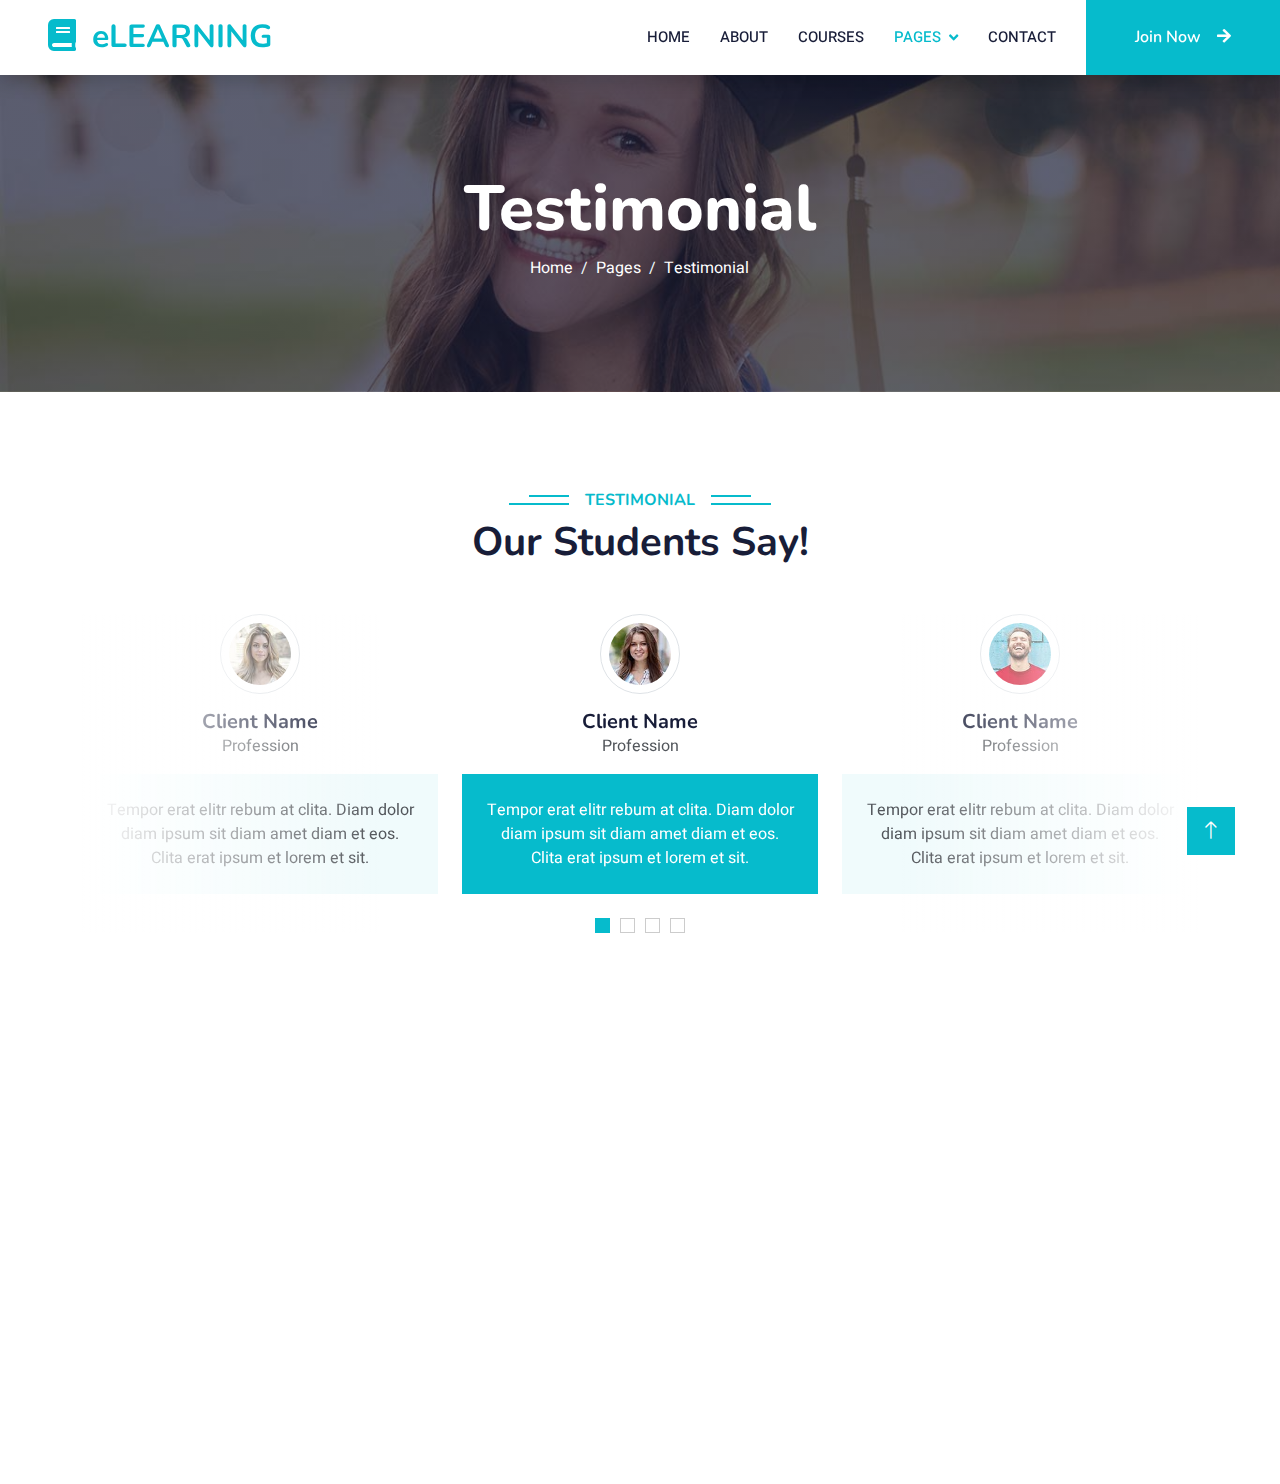
<file: www/Aula Virtual/testimonial.html>
<!DOCTYPE html>
<html lang="en">

<head>
    <meta charset="utf-8">
    <title>eLEARNING - eLearning HTML Template</title>
    <meta content="width=device-width, initial-scale=1.0" name="viewport">
    <meta content="" name="keywords">
    <meta content="" name="description">

    <!-- Favicon -->
    <link href="img/favicon.ico" rel="icon">

    <!-- Google Web Fonts -->
    <link rel="preconnect" href="https://fonts.googleapis.com">
    <link rel="preconnect" href="https://fonts.gstatic.com" crossorigin>
    <link href="https://fonts.googleapis.com/css2?family=Heebo:wght@400;500;600&family=Nunito:wght@600;700;800&display=swap" rel="stylesheet">

    <!-- Icon Font Stylesheet -->
    <link href="https://cdnjs.cloudflare.com/ajax/libs/font-awesome/5.10.0/css/all.min.css" rel="stylesheet">
    <link href="https://cdn.jsdelivr.net/npm/bootstrap-icons@1.4.1/font/bootstrap-icons.css" rel="stylesheet">

    <!-- Libraries Stylesheet -->
    <link href="lib/animate/animate.min.css" rel="stylesheet">
    <link href="lib/owlcarousel/assets/owl.carousel.min.css" rel="stylesheet">

    <!-- Customized Bootstrap Stylesheet -->
    <link href="css/bootstrap.min.css" rel="stylesheet">

    <!-- Template Stylesheet -->
    <link href="css/style.css" rel="stylesheet">
</head>

<body>
    <!-- Spinner Start -->
    <div id="spinner" class="show bg-white position-fixed translate-middle w-100 vh-100 top-50 start-50 d-flex align-items-center justify-content-center">
        <div class="spinner-border text-primary" style="width: 3rem; height: 3rem;" role="status">
            <span class="sr-only">Loading...</span>
        </div>
    </div>
    <!-- Spinner End -->


    <!-- Navbar Start -->
    <nav class="navbar navbar-expand-lg bg-white navbar-light shadow sticky-top p-0">
        <a href="index.html" class="navbar-brand d-flex align-items-center px-4 px-lg-5">
            <h2 class="m-0 text-primary"><i class="fa fa-book me-3"></i>eLEARNING</h2>
        </a>
        <button type="button" class="navbar-toggler me-4" data-bs-toggle="collapse" data-bs-target="#navbarCollapse">
            <span class="navbar-toggler-icon"></span>
        </button>
        <div class="collapse navbar-collapse" id="navbarCollapse">
            <div class="navbar-nav ms-auto p-4 p-lg-0">
                <a href="index.html" class="nav-item nav-link">Home</a>
                <a href="about.html" class="nav-item nav-link">About</a>
                <a href="courses.html" class="nav-item nav-link">Courses</a>
                <div class="nav-item dropdown">
                    <a href="#" class="nav-link dropdown-toggle active" data-bs-toggle="dropdown">Pages</a>
                    <div class="dropdown-menu fade-down m-0">
                        <a href="team.html" class="dropdown-item">Our Team</a>
                        <a href="testimonial.html" class="dropdown-item active">Testimonial</a>
                        <a href="404.html" class="dropdown-item">404 Page</a>
                    </div>
                </div>
                <a href="contact.html" class="nav-item nav-link">Contact</a>
            </div>
            <a href="" class="btn btn-primary py-4 px-lg-5 d-none d-lg-block">Join Now<i class="fa fa-arrow-right ms-3"></i></a>
        </div>
    </nav>
    <!-- Navbar End -->


    <!-- Header Start -->
    <div class="container-fluid bg-primary py-5 mb-5 page-header">
        <div class="container py-5">
            <div class="row justify-content-center">
                <div class="col-lg-10 text-center">
                    <h1 class="display-3 text-white animated slideInDown">Testimonial</h1>
                    <nav aria-label="breadcrumb">
                        <ol class="breadcrumb justify-content-center">
                            <li class="breadcrumb-item"><a class="text-white" href="#">Home</a></li>
                            <li class="breadcrumb-item"><a class="text-white" href="#">Pages</a></li>
                            <li class="breadcrumb-item text-white active" aria-current="page">Testimonial</li>
                        </ol>
                    </nav>
                </div>
            </div>
        </div>
    </div>
    <!-- Header End -->


    <!-- Testimonial Start -->
    <div class="container-xxl py-5 wow fadeInUp" data-wow-delay="0.1s">
        <div class="container">
            <div class="text-center">
                <h6 class="section-title bg-white text-center text-primary px-3">Testimonial</h6>
                <h1 class="mb-5">Our Students Say!</h1>
            </div>
            <div class="owl-carousel testimonial-carousel position-relative">
                <div class="testimonial-item text-center">
                    <img class="border rounded-circle p-2 mx-auto mb-3" src="img/testimonial-1.jpg" style="width: 80px; height: 80px;">
                    <h5 class="mb-0">Client Name</h5>
                    <p>Profession</p>
                    <div class="testimonial-text bg-light text-center p-4">
                    <p class="mb-0">Tempor erat elitr rebum at clita. Diam dolor diam ipsum sit diam amet diam et eos. Clita erat ipsum et lorem et sit.</p>
                    </div>
                </div>
                <div class="testimonial-item text-center">
                    <img class="border rounded-circle p-2 mx-auto mb-3" src="img/testimonial-2.jpg" style="width: 80px; height: 80px;">
                    <h5 class="mb-0">Client Name</h5>
                    <p>Profession</p>
                    <div class="testimonial-text bg-light text-center p-4">
                    <p class="mb-0">Tempor erat elitr rebum at clita. Diam dolor diam ipsum sit diam amet diam et eos. Clita erat ipsum et lorem et sit.</p>
                    </div>
                </div>
                <div class="testimonial-item text-center">
                    <img class="border rounded-circle p-2 mx-auto mb-3" src="img/testimonial-3.jpg" style="width: 80px; height: 80px;">
                    <h5 class="mb-0">Client Name</h5>
                    <p>Profession</p>
                    <div class="testimonial-text bg-light text-center p-4">
                    <p class="mb-0">Tempor erat elitr rebum at clita. Diam dolor diam ipsum sit diam amet diam et eos. Clita erat ipsum et lorem et sit.</p>
                    </div>
                </div>
                <div class="testimonial-item text-center">
                    <img class="border rounded-circle p-2 mx-auto mb-3" src="img/testimonial-4.jpg" style="width: 80px; height: 80px;">
                    <h5 class="mb-0">Client Name</h5>
                    <p>Profession</p>
                    <div class="testimonial-text bg-light text-center p-4">
                    <p class="mb-0">Tempor erat elitr rebum at clita. Diam dolor diam ipsum sit diam amet diam et eos. Clita erat ipsum et lorem et sit.</p>
                    </div>
                </div>
            </div>
        </div>
    </div>
    <!-- Testimonial End -->
        

    <!-- Footer Start -->
    <div class="container-fluid bg-dark text-light footer pt-5 mt-5 wow fadeIn" data-wow-delay="0.1s">
        <div class="container py-5">
            <div class="row g-5">
                <div class="col-lg-3 col-md-6">
                    <h4 class="text-white mb-3">Quick Link</h4>
                    <a class="btn btn-link" href="">About Us</a>
                    <a class="btn btn-link" href="">Contact Us</a>
                    <a class="btn btn-link" href="">Privacy Policy</a>
                    <a class="btn btn-link" href="">Terms & Condition</a>
                    <a class="btn btn-link" href="">FAQs & Help</a>
                </div>
                <div class="col-lg-3 col-md-6">
                    <h4 class="text-white mb-3">Contact</h4>
                    <p class="mb-2"><i class="fa fa-map-marker-alt me-3"></i>123 Street, New York, USA</p>
                    <p class="mb-2"><i class="fa fa-phone-alt me-3"></i>+012 345 67890</p>
                    <p class="mb-2"><i class="fa fa-envelope me-3"></i>info@example.com</p>
                    <div class="d-flex pt-2">
                        <a class="btn btn-outline-light btn-social" href=""><i class="fab fa-twitter"></i></a>
                        <a class="btn btn-outline-light btn-social" href=""><i class="fab fa-facebook-f"></i></a>
                        <a class="btn btn-outline-light btn-social" href=""><i class="fab fa-youtube"></i></a>
                        <a class="btn btn-outline-light btn-social" href=""><i class="fab fa-linkedin-in"></i></a>
                    </div>
                </div>
                <div class="col-lg-3 col-md-6">
                    <h4 class="text-white mb-3">Gallery</h4>
                    <div class="row g-2 pt-2">
                        <div class="col-4">
                            <img class="img-fluid bg-light p-1" src="img/course-1.jpg" alt="">
                        </div>
                        <div class="col-4">
                            <img class="img-fluid bg-light p-1" src="img/course-2.jpg" alt="">
                        </div>
                        <div class="col-4">
                            <img class="img-fluid bg-light p-1" src="img/course-3.jpg" alt="">
                        </div>
                        <div class="col-4">
                            <img class="img-fluid bg-light p-1" src="img/course-2.jpg" alt="">
                        </div>
                        <div class="col-4">
                            <img class="img-fluid bg-light p-1" src="img/course-3.jpg" alt="">
                        </div>
                        <div class="col-4">
                            <img class="img-fluid bg-light p-1" src="img/course-1.jpg" alt="">
                        </div>
                    </div>
                </div>
                <div class="col-lg-3 col-md-6">
                    <h4 class="text-white mb-3">Newsletter</h4>
                    <p>Dolor amet sit justo amet elitr clita ipsum elitr est.</p>
                    <div class="position-relative mx-auto" style="max-width: 400px;">
                        <input class="form-control border-0 w-100 py-3 ps-4 pe-5" type="text" placeholder="Your email">
                        <button type="button" class="btn btn-primary py-2 position-absolute top-0 end-0 mt-2 me-2">SignUp</button>
                    </div>
                </div>
            </div>
        </div>
        <div class="container">
            <div class="copyright">
                <div class="row">
                    <div class="col-md-6 text-center text-md-start mb-3 mb-md-0">
                        &copy; <a class="border-bottom" href="#">Your Site Name</a>, All Right Reserved.

                        <!--/*** This template is free as long as you keep the footer author’s credit link/attribution link/backlink. If you'd like to use the template without the footer author’s credit link/attribution link/backlink, you can purchase the Credit Removal License from "https://htmlcodex.com/credit-removal". Thank you for your support. ***/-->
                        Designed By <a class="border-bottom" href="https://htmlcodex.com">HTML Codex</a><br><br>
                        Distributed By <a class="border-bottom" href="https://themewagon.com">ThemeWagon</a>
                    </div>
                    <div class="col-md-6 text-center text-md-end">
                        <div class="footer-menu">
                            <a href="">Home</a>
                            <a href="">Cookies</a>
                            <a href="">Help</a>
                            <a href="">FQAs</a>
                        </div>
                    </div>
                </div>
            </div>
        </div>
    </div>
    <!-- Footer End -->


    <!-- Back to Top -->
    <a href="#" class="btn btn-lg btn-primary btn-lg-square back-to-top"><i class="bi bi-arrow-up"></i></a>


    <!-- JavaScript Libraries -->
    <script src="https://code.jquery.com/jquery-3.4.1.min.js"></script>
    <script src="https://cdn.jsdelivr.net/npm/bootstrap@5.0.0/dist/js/bootstrap.bundle.min.js"></script>
    <script src="lib/wow/wow.min.js"></script>
    <script src="lib/easing/easing.min.js"></script>
    <script src="lib/waypoints/waypoints.min.js"></script>
    <script src="lib/owlcarousel/owl.carousel.min.js"></script>

    <!-- Template Javascript -->
    <script src="js/main.js"></script>
</body>

</html>
</file>
<file: www/Aula Virtual/css/style.css>
/********** Template CSS **********/
:root {
    --primary: #06BBCC;
    --light: #F0FBFC;
    --dark: #181d38;
}

.fw-medium {
    font-weight: 600 !important;
}

.fw-semi-bold {
    font-weight: 700 !important;
}

.back-to-top {
    position: fixed;
    display: none;
    right: 45px;
    bottom: 45px;
    z-index: 99;
}


/*** Spinner ***/
#spinner {
    opacity: 0;
    visibility: hidden;
    transition: opacity .5s ease-out, visibility 0s linear .5s;
    z-index: 99999;
}

#spinner.show {
    transition: opacity .5s ease-out, visibility 0s linear 0s;
    visibility: visible;
    opacity: 1;
}


/*** Button ***/
.btn {
    font-family: 'Nunito', sans-serif;
    font-weight: 600;
    transition: .5s;
}

.btn.btn-primary,
.btn.btn-secondary {
    color: #FFFFFF;
}

.btn-square {
    width: 38px;
    height: 38px;
}

.btn-sm-square {
    width: 32px;
    height: 32px;
}

.btn-lg-square {
    width: 48px;
    height: 48px;
}

.btn-square,
.btn-sm-square,
.btn-lg-square {
    padding: 0;
    display: flex;
    align-items: center;
    justify-content: center;
    font-weight: normal;
    border-radius: 0px;
}


/*** Navbar ***/
.navbar .dropdown-toggle::after {
    border: none;
    content: "\f107";
    font-family: "Font Awesome 5 Free";
    font-weight: 900;
    vertical-align: middle;
    margin-left: 8px;
}

.navbar-light .navbar-nav .nav-link {
    margin-right: 30px;
    padding: 25px 0;
    color: #FFFFFF;
    font-size: 15px;
    text-transform: uppercase;
    outline: none;
}

.navbar-light .navbar-nav .nav-link:hover,
.navbar-light .navbar-nav .nav-link.active {
    color: var(--primary);
}

@media (max-width: 991.98px) {
    .navbar-light .navbar-nav .nav-link  {
        margin-right: 0;
        padding: 10px 0;
    }

    .navbar-light .navbar-nav {
        border-top: 1px solid #EEEEEE;
    }
}

.navbar-light .navbar-brand,
.navbar-light a.btn {
    height: 75px;
}

.navbar-light .navbar-nav .nav-link {
    color: var(--dark);
    font-weight: 500;
}

.navbar-light.sticky-top {
    top: -100px;
    transition: .5s;
}

@media (min-width: 992px) {
    .navbar .nav-item .dropdown-menu {
        display: block;
        margin-top: 0;
        opacity: 0;
        visibility: hidden;
        transition: .5s;
    }

    .navbar .dropdown-menu.fade-down {
        top: 100%;
        transform: rotateX(-75deg);
        transform-origin: 0% 0%;
    }

    .navbar .nav-item:hover .dropdown-menu {
        top: 100%;
        transform: rotateX(0deg);
        visibility: visible;
        transition: .5s;
        opacity: 1;
    }
}


/*** Header carousel ***/
@media (max-width: 768px) {
    .header-carousel .owl-carousel-item {
        position: relative;
        min-height: 500px;
    }
    
    .header-carousel .owl-carousel-item img {
        position: absolute;
        width: 100%;
        height: 100%;
        object-fit: cover;
    }
}

.header-carousel .owl-nav {
    position: absolute;
    top: 50%;
    right: 8%;
    transform: translateY(-50%);
    display: flex;
    flex-direction: column;
}

.header-carousel .owl-nav .owl-prev,
.header-carousel .owl-nav .owl-next {
    margin: 7px 0;
    width: 45px;
    height: 45px;
    display: flex;
    align-items: center;
    justify-content: center;
    color: #FFFFFF;
    background: transparent;
    border: 1px solid #FFFFFF;
    font-size: 22px;
    transition: .5s;
}

.header-carousel .owl-nav .owl-prev:hover,
.header-carousel .owl-nav .owl-next:hover {
    background: var(--primary);
    border-color: var(--primary);
}

.page-header {
    background: linear-gradient(rgba(24, 29, 56, .7), rgba(24, 29, 56, .7)), url(../img/carousel-1.jpg);
    background-position: center center;
    background-repeat: no-repeat;
    background-size: cover;
}

.page-header-inner {
    background: rgba(15, 23, 43, .7);
}

.breadcrumb-item + .breadcrumb-item::before {
    color: var(--light);
}


/*** Section Title ***/
.section-title {
    position: relative;
    display: inline-block;
    text-transform: uppercase;
}

.section-title::before {
    position: absolute;
    content: "";
    width: calc(100% + 80px);
    height: 2px;
    top: 4px;
    left: -40px;
    background: var(--primary);
    z-index: -1;
}

.section-title::after {
    position: absolute;
    content: "";
    width: calc(100% + 120px);
    height: 2px;
    bottom: 5px;
    left: -60px;
    background: var(--primary);
    z-index: -1;
}

.section-title.text-start::before {
    width: calc(100% + 40px);
    left: 0;
}

.section-title.text-start::after {
    width: calc(100% + 60px);
    left: 0;
}


/*** Service ***/
.service-item {
    background: var(--light);
    transition: .5s;
}

.service-item:hover {
    margin-top: -10px;
    background: var(--primary);
}

.service-item * {
    transition: .5s;
}

.service-item:hover * {
    color: var(--light) !important;
}


/*** Categories & Courses ***/
.category img,
.course-item img {
    transition: .5s;
}

.category a:hover img,
.course-item:hover img {
    transform: scale(1.1);
}


/*** Team ***/
.team-item img {
    transition: .5s;
}

.team-item:hover img {
    transform: scale(1.1);
}


/*** Testimonial ***/
.testimonial-carousel::before {
    position: absolute;
    content: "";
    top: 0;
    left: 0;
    height: 100%;
    width: 0;
    background: linear-gradient(to right, rgba(255, 255, 255, 1) 0%, rgba(255, 255, 255, 0) 100%);
    z-index: 1;
}

.testimonial-carousel::after {
    position: absolute;
    content: "";
    top: 0;
    right: 0;
    height: 100%;
    width: 0;
    background: linear-gradient(to left, rgba(255, 255, 255, 1) 0%, rgba(255, 255, 255, 0) 100%);
    z-index: 1;
}

@media (min-width: 768px) {
    .testimonial-carousel::before,
    .testimonial-carousel::after {
        width: 200px;
    }
}

@media (min-width: 992px) {
    .testimonial-carousel::before,
    .testimonial-carousel::after {
        width: 300px;
    }
}

.testimonial-carousel .owl-item .testimonial-text,
.testimonial-carousel .owl-item.center .testimonial-text * {
    transition: .5s;
}

.testimonial-carousel .owl-item.center .testimonial-text {
    background: var(--primary) !important;
}

.testimonial-carousel .owl-item.center .testimonial-text * {
    color: #FFFFFF !important;
}

.testimonial-carousel .owl-dots {
    margin-top: 24px;
    display: flex;
    align-items: flex-end;
    justify-content: center;
}

.testimonial-carousel .owl-dot {
    position: relative;
    display: inline-block;
    margin: 0 5px;
    width: 15px;
    height: 15px;
    border: 1px solid #CCCCCC;
    transition: .5s;
}

.testimonial-carousel .owl-dot.active {
    background: var(--primary);
    border-color: var(--primary);
}


/*** Footer ***/
.footer .btn.btn-social {
    margin-right: 5px;
    width: 35px;
    height: 35px;
    display: flex;
    align-items: center;
    justify-content: center;
    color: var(--light);
    font-weight: normal;
    border: 1px solid #FFFFFF;
    border-radius: 35px;
    transition: .3s;
}

.footer .btn.btn-social:hover {
    color: var(--primary);
}

.footer .btn.btn-link {
    display: block;
    margin-bottom: 5px;
    padding: 0;
    text-align: left;
    color: #FFFFFF;
    font-size: 15px;
    font-weight: normal;
    text-transform: capitalize;
    transition: .3s;
}

.footer .btn.btn-link::before {
    position: relative;
    content: "\f105";
    font-family: "Font Awesome 5 Free";
    font-weight: 900;
    margin-right: 10px;
}

.footer .btn.btn-link:hover {
    letter-spacing: 1px;
    box-shadow: none;
}

.footer .copyright {
    padding: 25px 0;
    font-size: 15px;
    border-top: 1px solid rgba(256, 256, 256, .1);
}

.footer .copyright a {
    color: var(--light);
}

.footer .footer-menu a {
    margin-right: 15px;
    padding-right: 15px;
    border-right: 1px solid rgba(255, 255, 255, .1);
}

.footer .footer-menu a:last-child {
    margin-right: 0;
    padding-right: 0;
    border-right: none;
}
</file>
<file: www/aulavirtual/css/style.css>
/********** Template CSS **********/
:root {
    --primary: #06BBCC;
    --light: #F0FBFC;
    --dark: #181d38;
}

.fw-medium {
    font-weight: 600 !important;
}

.fw-semi-bold {
    font-weight: 700 !important;
}

.back-to-top {
    position: fixed;
    display: none;
    right: 45px;
    bottom: 45px;
    z-index: 99;
}


/*** Spinner ***/
#spinner {
    opacity: 0;
    visibility: hidden;
    transition: opacity .5s ease-out, visibility 0s linear .5s;
    z-index: 99999;
}

#spinner.show {
    transition: opacity .5s ease-out, visibility 0s linear 0s;
    visibility: visible;
    opacity: 1;
}


/*** Button ***/
.btn {
    font-family: 'Nunito', sans-serif;
    font-weight: 600;
    transition: .5s;
}

.btn.btn-primary,
.btn.btn-secondary {
    color: #FFFFFF;
}

.btn-square {
    width: 38px;
    height: 38px;
}

.btn-sm-square {
    width: 32px;
    height: 32px;
}

.btn-lg-square {
    width: 48px;
    height: 48px;
}

.btn-square,
.btn-sm-square,
.btn-lg-square {
    padding: 0;
    display: flex;
    align-items: center;
    justify-content: center;
    font-weight: normal;
    border-radius: 0px;
}


/*** Navbar ***/
.navbar .dropdown-toggle::after {
    border: none;
    content: "\f107";
    font-family: "Font Awesome 5 Free";
    font-weight: 900;
    vertical-align: middle;
    margin-left: 8px;
}

.navbar-light .navbar-nav .nav-link {
    margin-right: 30px;
    padding: 25px 0;
    color: #FFFFFF;
    font-size: 15px;
    text-transform: uppercase;
    outline: none;
}

.navbar-light .navbar-nav .nav-link:hover,
.navbar-light .navbar-nav .nav-link.active {
    color: var(--primary);
}

@media (max-width: 991.98px) {
    .navbar-light .navbar-nav .nav-link  {
        margin-right: 0;
        padding: 10px 0;
    }

    .navbar-light .navbar-nav {
        border-top: 1px solid #EEEEEE;
    }
}

.navbar-light .navbar-brand,
.navbar-light a.btn {
    height: 75px;
}

.navbar-light .navbar-nav .nav-link {
    color: var(--dark);
    font-weight: 500;
}

.navbar-light.sticky-top {
    top: -100px;
    transition: .5s;
}

@media (min-width: 992px) {
    .navbar .nav-item .dropdown-menu {
        display: block;
        margin-top: 0;
        opacity: 0;
        visibility: hidden;
        transition: .5s;
    }

    .navbar .dropdown-menu.fade-down {
        top: 100%;
        transform: rotateX(-75deg);
        transform-origin: 0% 0%;
    }

    .navbar .nav-item:hover .dropdown-menu {
        top: 100%;
        transform: rotateX(0deg);
        visibility: visible;
        transition: .5s;
        opacity: 1;
    }
}


/*** Header carousel ***/
@media (max-width: 768px) {
    .header-carousel .owl-carousel-item {
        position: relative;
        min-height: 500px;
    }
    
    .header-carousel .owl-carousel-item img {
        position: absolute;
        width: 100%;
        height: 100%;
        object-fit: cover;
    }
}

.header-carousel .owl-nav {
    position: absolute;
    top: 50%;
    right: 8%;
    transform: translateY(-50%);
    display: flex;
    flex-direction: column;
}

.header-carousel .owl-nav .owl-prev,
.header-carousel .owl-nav .owl-next {
    margin: 7px 0;
    width: 45px;
    height: 45px;
    display: flex;
    align-items: center;
    justify-content: center;
    color: #FFFFFF;
    background: transparent;
    border: 1px solid #FFFFFF;
    font-size: 22px;
    transition: .5s;
}

.header-carousel .owl-nav .owl-prev:hover,
.header-carousel .owl-nav .owl-next:hover {
    background: var(--primary);
    border-color: var(--primary);
}

.page-header {
    background: linear-gradient(rgba(24, 29, 56, .7), rgba(24, 29, 56, .7)), url(../img/carousel-1.jpg);
    background-position: center center;
    background-repeat: no-repeat;
    background-size: cover;
}

.page-header-inner {
    background: rgba(15, 23, 43, .7);
}

.breadcrumb-item + .breadcrumb-item::before {
    color: var(--light);
}


/*** Section Title ***/
.section-title {
    position: relative;
    display: inline-block;
    text-transform: uppercase;
}

.section-title::before {
    position: absolute;
    content: "";
    width: calc(100% + 80px);
    height: 2px;
    top: 4px;
    left: -40px;
    background: var(--primary);
    z-index: -1;
}

.section-title::after {
    position: absolute;
    content: "";
    width: calc(100% + 120px);
    height: 2px;
    bottom: 5px;
    left: -60px;
    background: var(--primary);
    z-index: -1;
}

.section-title.text-start::before {
    width: calc(100% + 40px);
    left: 0;
}

.section-title.text-start::after {
    width: calc(100% + 60px);
    left: 0;
}


/*** Service ***/
.service-item {
    background: var(--light);
    transition: .5s;
}

.service-item:hover {
    margin-top: -10px;
    background: var(--primary);
}

.service-item * {
    transition: .5s;
}

.service-item:hover * {
    color: var(--light) !important;
}


/*** Categories & Courses ***/
.category img,
.course-item img {
    transition: .5s;
}

.category a:hover img,
.course-item:hover img {
    transform: scale(1.1);
}


/*** Team ***/
.team-item img {
    transition: .5s;
}

.team-item:hover img {
    transform: scale(1.1);
}


/*** Testimonial ***/
.testimonial-carousel::before {
    position: absolute;
    content: "";
    top: 0;
    left: 0;
    height: 100%;
    width: 0;
    background: linear-gradient(to right, rgba(255, 255, 255, 1) 0%, rgba(255, 255, 255, 0) 100%);
    z-index: 1;
}

.testimonial-carousel::after {
    position: absolute;
    content: "";
    top: 0;
    right: 0;
    height: 100%;
    width: 0;
    background: linear-gradient(to left, rgba(255, 255, 255, 1) 0%, rgba(255, 255, 255, 0) 100%);
    z-index: 1;
}

@media (min-width: 768px) {
    .testimonial-carousel::before,
    .testimonial-carousel::after {
        width: 200px;
    }
}

@media (min-width: 992px) {
    .testimonial-carousel::before,
    .testimonial-carousel::after {
        width: 300px;
    }
}

.testimonial-carousel .owl-item .testimonial-text,
.testimonial-carousel .owl-item.center .testimonial-text * {
    transition: .5s;
}

.testimonial-carousel .owl-item.center .testimonial-text {
    background: var(--primary) !important;
}

.testimonial-carousel .owl-item.center .testimonial-text * {
    color: #FFFFFF !important;
}

.testimonial-carousel .owl-dots {
    margin-top: 24px;
    display: flex;
    align-items: flex-end;
    justify-content: center;
}

.testimonial-carousel .owl-dot {
    position: relative;
    display: inline-block;
    margin: 0 5px;
    width: 15px;
    height: 15px;
    border: 1px solid #CCCCCC;
    transition: .5s;
}

.testimonial-carousel .owl-dot.active {
    background: var(--primary);
    border-color: var(--primary);
}


/*** Footer ***/
.footer .btn.btn-social {
    margin-right: 5px;
    width: 35px;
    height: 35px;
    display: flex;
    align-items: center;
    justify-content: center;
    color: var(--light);
    font-weight: normal;
    border: 1px solid #FFFFFF;
    border-radius: 35px;
    transition: .3s;
}

.footer .btn.btn-social:hover {
    color: var(--primary);
}

.footer .btn.btn-link {
    display: block;
    margin-bottom: 5px;
    padding: 0;
    text-align: left;
    color: #FFFFFF;
    font-size: 15px;
    font-weight: normal;
    text-transform: capitalize;
    transition: .3s;
}

.footer .btn.btn-link::before {
    position: relative;
    content: "\f105";
    font-family: "Font Awesome 5 Free";
    font-weight: 900;
    margin-right: 10px;
}

.footer .btn.btn-link:hover {
    letter-spacing: 1px;
    box-shadow: none;
}

.footer .copyright {
    padding: 25px 0;
    font-size: 15px;
    border-top: 1px solid rgba(256, 256, 256, .1);
}

.footer .copyright a {
    color: var(--light);
}

.footer .footer-menu a {
    margin-right: 15px;
    padding-right: 15px;
    border-right: 1px solid rgba(255, 255, 255, .1);
}

.footer .footer-menu a:last-child {
    margin-right: 0;
    padding-right: 0;
    border-right: none;
}
</file>
